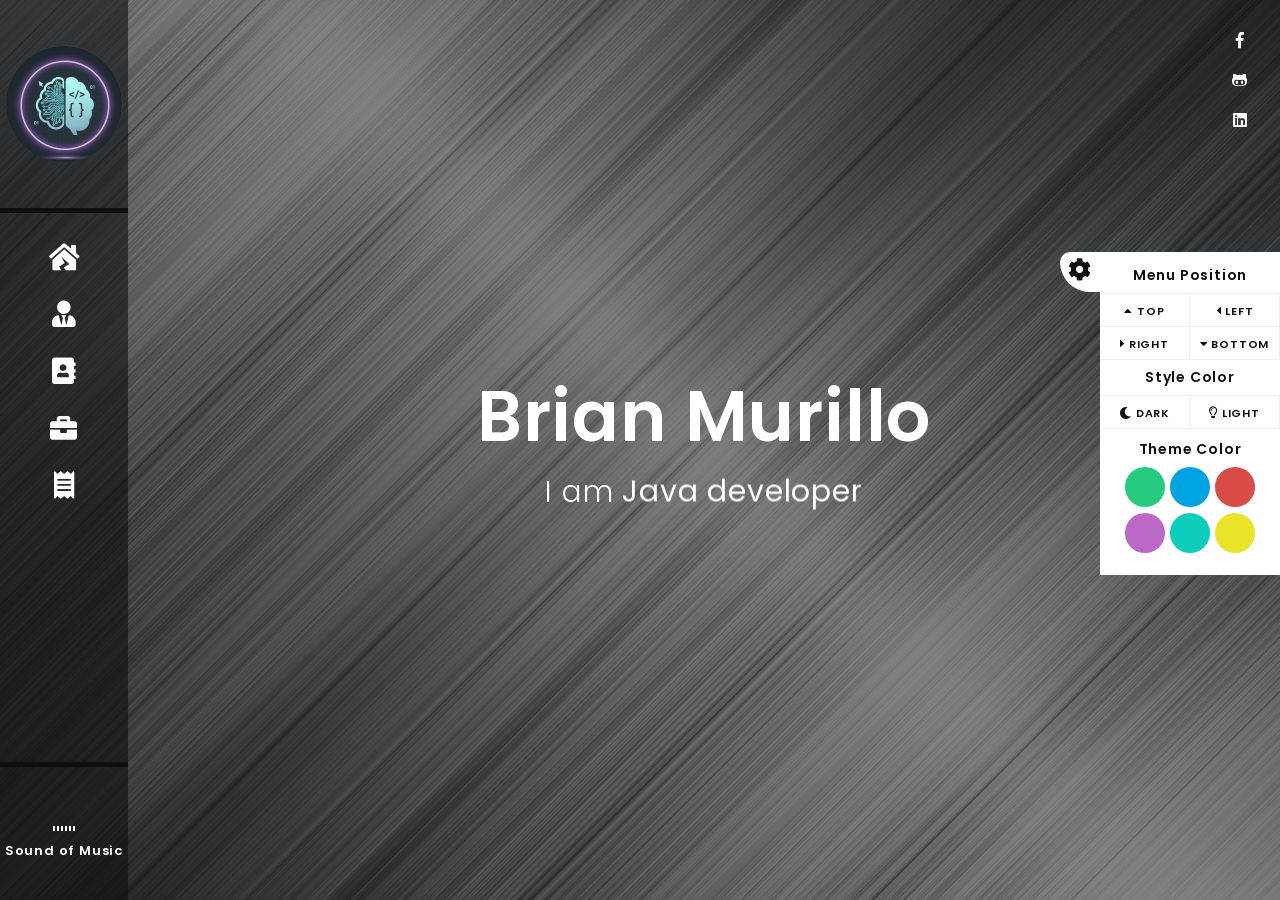
<file: index.html>
<!DOCTYPE html>
<html lang="es">
    
<head>
		
		<!-- Meta -->
        <meta charset="UTF-8">
        <meta name="viewport" content="width=device-width, initial-scale=1.0">
        <meta http-equiv="X-UA-Compatible" content="ie=edge">

		<!--Verificacion de sitio web-->
		<meta name="google-site-verification" content="XyRaPDBr7NbGckCIWfVR449grpvHawh9XCNILTmNPZ0" />

		<!--ICON-->

		<link rel="shortcut icon" href="img/ciencias.png">
		
		<!-- Title -->
		<title>BLOG Ciencias UPIICSA</title>

		<!-- CSS Plugins -->
        <link rel="stylesheet" href="css/plugins/bootstrap.min.css">
        <link rel="stylesheet" href="css/plugins/font-awesome.css">
		<link rel="stylesheet" href="css/plugins/magnific-popup.css">
		<link rel="stylesheet" href="css/plugins/simplebar.css">
		<link rel="stylesheet" href="css/plugins/owl.carousel.min.css">
		<link rel="stylesheet" href="css/plugins/owl.theme.default.min.css">
		<link rel="stylesheet" href="css/plugins/jquery.animatedheadline.css">
		
		<!-- CSS Base -->
        <link rel="stylesheet" class="back-color" href="css/style-dark.css">
		<link rel="stylesheet" href="css/style-demo.css">
		
		<!-- Settings Style -->
		<link rel="stylesheet" class="posit-nav" href="css/settings/left-nav.css" />
		<link rel="stylesheet" class="theme-color" href="css/settings/green-color.css" />
		
    </head>
    <body>
		
		<!--Theme Options Start-->
        <div class="style-options">
            <div class="toggle-btn">
                <span><i class="fas fa-cog"></i></span>
            </div>
            <div class="style-menu">
                <div class="style-nav">
                    <h4 class="mt-15 mb-10">Menu Position</h4>
                    <ul>
						<li><a href="css/settings/top-nav.css"><i class="fas fa-caret-up"></i> Top</a></li>
                        <li><a href="css/settings/left-nav.css"><i class="fas fa-caret-left"></i> Left</a></li>
                        <li><a href="css/settings/right-nav.css"><i class="fas fa-caret-right"></i> Right</a></li>
                        <li><a href="css/settings/bottom-nav.css"><i class="fas fa-caret-down"></i> Bottom</a></li>
                    </ul>
                </div>
				<div class="style-back">
                    <h4 class="mt-85 mb-10">Style Color</h4>
                    <ul>
                        <li><a href="css/style-dark.css"><i class="fas fa-moon"></i> Dark</a></li>
                        <li><a href="css/style-light.css"><i class="far fa-lightbulb"></i> Light</a></li>
                    </ul>
                </div>
				<div class="style-color">
                    <h4 class="mt-55 mb-10">Theme Color</h4>
                    <ul>
                        <li><a href="css/settings/green-color.css" style="background-color: #25ca7f;"></a></li>
						<li><a href="css/settings/blue-color.css" style="background-color: #00a3e1;"></a></li>
                        <li><a href="css/settings/red-color.css" style="background-color: #d94c48;"></a></li>
                        <li><a href="css/settings/purple-color.css" style="background-color: #bb68c8;"></a></li>
						<li><a href="css/settings/sea-color.css" style="background-color: #0dcdbd;"></a></li>
                        <li><a href="css/settings/yellow-color.css" style="background-color: #eae328;"></a></li>
                    </ul>
                </div>
            </div>
        </div>
		
		<!-- Preloader -->
		<div id="preloader">
  			<div class="loading-area">
    			<div class="circle"></div>
  			</div>
  			<div class="left-side"></div>
  			<div class="right-side"></div>
		</div>
		
		<!-- Main Site -->
		<div id="home">
  		<div id="about">
    	<div id="resume">
     	<div id="portfolio">
        <div id="blog">		
			
			<div class="header-mobile">
                <a class="header-toggle"><i class="fas fa-bars"></i></a>
                <h2>Ciencias UPIICSA</h2>
            </div>
			
			<!-- Left Block -->
			<nav class="header-main" data-simplebar>
		
				<!-- Logo -->
				<div class="logo">
            		<img src="img/ciencias.png" alt="">
            	</div>
				
          		<ul>
					<li data-tooltip="home" data-position="top">
            			<a href="#home" class="icon-h fas fa-house-damage"></a>
					</li>
					<li data-tooltip="about" data-position="top">
            			<a href="#about" class="icon-a fas fa-user-tie"></a>
					</li>
					<li data-tooltip="resume" data-position="top">
            			<a href="#resume" class="icon-r fas fa-address-book"></a>
					</li>
					<li data-tooltip="portfolio" data-position="top">
            			<a href="#portfolio" class="icon-p fas fa-briefcase"></a>
					</li>
					<li data-tooltip="blog" data-position="top">
            			<a href="#blog" class="icon-b fas fa-receipt"></a>
					</li>					
          		</ul>
				
				<!-- Sound wave -->
    			<a class="music-bg">
      				<div class="lines">
        				<span></span>
        				<span></span>
        				<span></span>
        				<span></span>
						<span></span>
						<span></span>
      				</div>
					<p></p>
					<p> Sound of Music </p>
    			</a>
			 </nav>
			
			<!-- Home Section -->
          	<div class="pt-home" style="background-image: url('img/metal.jpg')">
             	<section>
					
					<!-- Banner -->
					<div class="banner">
  						<h1>Brian Murillo</h1>
						<p class="cd-headline rotate-1">
							<span>I am</span>
							<span class="cd-words-wrapper">
								<b class="is-visible">Java developer</b>
								<b>API Builder</b>
								<b>API Integrator</b>
								<b>Programmer</b>
								<b>Code-focused</b>
							</span>
						</p>
					</div>
					
					<!-- Language 
					<div class="lang">
                		<ul>
                   			<li><a href="#" class="active">ESP</a></li>
                    		<li><a href="#">ENG</a></li>
                		</ul>
            		</div>
					-->
		
					<!-- Social -->
					<div class="social">
            			<ul>
                			<li><a href="https://www.facebook.com/brian.murillosalas.1/" target="_blank"><i class="fab fa-facebook-f"></i></a></li>
                			<li><a href="https://github.com/BrianMurillo" target="_blank"><i class="fab fa-twitter"></i></a></li>       
							<li><a href="https://www.linkedin.com/in/brian-murillo-salas-0aa532211/" target="_blank"><i class="fab fa-linkedin"></i></a></li>       
						</ul>
        			</div>
			  	</section>  
          	</div>
			
			<!-- About Section -->
			<div class="page pt-about" data-simplebar>
				<section class="container">
					
					<!-- Section Title -->
					<div class="header-page mt-70 mob-mt">
						<h2>About Me</h2>
						<span></span>
					</div>
				
					<!-- Personal Info Start -->
					<div class="row mt-100">
					
						<!-- Information Block -->
						<div class="col-lg-12 col-sm-12">
    						<div class="info box">
								<div class="row">
									<div class="col-lg-3 col-sm-4">
										<div class="photo">
											<img alt="" src="img/murillo.jpg">		
										</div>	
									</div>
									<div class="col-lg-9 col-sm-8">
										<h4>Brian Murillo</h4>
										<div class="loc">
											<i class="fas fa-map-marked-alt"></i> Estado de México, México
										</div>
										<p>Hi! I'm Brian, and I studied a bachelor's degree in computer science at the National Polytechnic Institute, in the Interdisciplinary Professional Unit of Engineering and Social and Administrative Sciences. I'm passionate about systems development with Java and Spring Boot, SQL/NoSQL databases, and cloud environments.</p>	
										<p> I consider myself self-taught and enjoy learning and sharing my knowledge.</p>
									</div>
									
									<!-- Icon Info -->
									<div class="col-lg-3 col-sm-4">
                                		<div class="info-icon">
                                     		<i class="fas fa-award"></i>
                                     		<div class="desc-icon">
												<h6>3 Years</h6>
                                            	<p>Experience in Java, Spring Boot</p>
                                       		</div>
                                		</div>
                                	</div>
									
									<!-- Icon Info -->
									<div class="col-lg-3 col-sm-4">
                                		<div class="info-icon">
                                     		<i class="fas fa-certificate"></i>
                                     		<div class="desc-icon">
												<h6>6 Projects</h6>
                                            	<p>Completed</p>
                                      		</div>
                                		</div>
                                	</div>
									
									<!-- Icon Info -->
									<div class="col-lg-3 col-sm-4">
                                		<div class="info-icon">
                                     		<i class="fas fa-user-astronaut"></i>
                                     		<div class="desc-icon">
												<h6>Freelance</h6>
                                           		<p>Available</p>
                                        	</div>
                                		</div>
                                	</div>
																	
									
								</div>
							</div>
						</div>
					</div>
					
					<!-- Interests Row Start -->
					<div class="row mt-100">
					
						<!-- Header Block -->
						<div class="col-md-12">
							<div class="header-box mb-50">
								<h3>My Interests</h3>
							</div>
						</div>
					
						<div class="col-lg-12 col-sm-12">
							<div class="box">
								<div class="row">
									<!-- Interests Item -->
									<div class="col-lg-3 col-sm-6">
										<div class="inter-icon">
                                     		<i class="fas fa-music"></i>
                                    	 	<div class="desc-inter">
												<h6>Music</h6>
                               	        	</div>
										</div>
									</div>
								
									<!-- Interests Item -->
									<div class="col-lg-3 col-sm-6">
										<div class="inter-icon">
                                     		<i class="fas fa-route"></i>
                                     		<div class="desc-inter">
												<h6>Travelling</h6>
                                       		</div>
                                		</div>
									</div>
								
									<!-- Interests Item -->
									<div class="col-lg-3 col-sm-6">
										<div class="inter-icon">
                                 	    	<i class="far fa-image"></i>
                                  		   	<div class="desc-inter">
												<h6>Photos</h6>
                                  	     	</div>
                                		</div>
									</div>
								
									<!-- Interests Item -->
									<div class="col-lg-3 col-sm-6">
										<div class="inter-icon">
                                    	 	<i class="fas fa-film"></i>
                                     		<div class="desc-inter">
												<h6>Movies</h6>
                                   	    	</div>
                                		</div>
									</div>
								
									<!-- Interests Item -->
									<div class="col-lg-3 col-sm-6">
										<div class="inter-icon">
                                 	    	<i class="fas fa-space-shuttle"></i>
                                 	    	<div class="desc-inter">
												<h6>Space</h6>
                                	       	</div>
                                		</div>
									</div>
								
									<!-- Interests Item -->
									<div class="col-lg-3 col-sm-6">
										<div class="inter-icon">
                                    	 	<i class="fas fa-book"></i>
                                     		<div class="desc-inter">
												<h6>Books</h6>
                                    	   	</div>
                                		</div>
									</div>
								
									<!-- Interests Item -->
									<div class="col-lg-3 col-sm-6">
										<div class="inter-icon">
        	                             	<i class="fas fa-gamepad"></i>
            	                         	<div class="desc-inter">
												<h6>Video games</h6>
                    	                   	</div>
                        	        	</div>
									</div>
								
									<!-- Interests Item 
									<div class="col-lg-3 col-sm-6">
										<div class="inter-icon">
        	                             	<i class="fas fa-tree"></i>
            	                         	<div class="desc-inter">
												<h6>Forest</h6>
                    	                   	</div>
                        	        	</div>
									</div>
									-->
								</div>
							</div>
						</div>
					</div>
				
					<!-- Service Row Start -->
					<div class="row mt-100">
					
						<!-- Header Block -->
						<div class="col-md-12">
							<div class="header-box mb-50">
								<h3>Services</h3>
							</div>
						</div>
					
						<!-- Service Item -->
						<div class="col-lg-6 col-sm-6">
							<div class="service box mb-40">
								<i class="fas fa-desktop"></i>
								<h4>Web Design</h4>
								<p>Development of static web pages with HTML, CSS and JS.
								</p>
							</div>
						</div>

						<!-- Service Item -->
						<div class="col-lg-6 col-sm-6">
							<div class="service box mb-40">
								<i class="fas fa-cogs"></i>
								<h4>Desktop Systems Developer with Java and JavaFX</h4>
								<p>Development of desktop computer systems using the model, view, controller (MVC) design pattern.
								</p>
							</div>
						</div>

						<!-- Service Item -->
						<div class="col-lg-6 col-sm-6">
							<div class="service box mb-40">
								<i class="fas fa-mobile-alt"></i>
								<h4>Database Administrator</h4>
								<p>Design, creation and administration of relational (SQL) and non-relational (NoSQL) databases.
								</p>
							</div>
						</div>

						<!-- Service Item -->
						<div class="col-lg-6 col-sm-6">
							<div class="service box mb-40">
								<i class="fas fa-medkit"></i>
								<h4>Azure management</h4>
								<p>Management and basic administration of the Azure Portal.</p>
							</div>
						</div>

						<!-- Service Item -->
						<div class="col-lg-6 col-sm-6">
							<div class="service box mb-40">
								<i class="fas fa-mobile-alt"></i>
								<h4>Backend Developer</h4>
								<p>Apis development with Spring boot and Hibernate</p>
							</div>
						</div>
					</div>
				
					<!-- Testimonial Row Start 
					<div class="row testimonial mt-60">
					-->
						<!-- Header Block 
						<div class="col-md-12">
							<div class="header-box mb-50">
								<h3>Testimonials</h3>
							</div>
						</div>
						-->
					<!--	<div class="owl-carousel owl-theme">-->
	
							<!-- Testimonail Item 
							<div class="testimonial-item">
								<div class="media">
									<img src="img/testimonials/testimonial-1.jpg" alt="">
									<div class="content">
										<h4>John Doe</h4>
										<p>Web Development</p>
									</div>
									<ul class="rating">
										<li><i class="far fa-star"></i></li>
										<li><i class="far fa-star"></i></li>
										<li><i class="far fa-star"></i></li>
										<li><i class="far fa-star"></i></li>
										<li><i class="far fa-star"></i></li>
                                 	</ul>
								</div>
								<div class="comment pt-30">
									<p>
										Curabitur eleifend tempor gnceleris eget placeratvel phasellus eget
										sem just metup consequat gestas facilisis eleifend posure tempor
										metus sem just metup consequat gestas facilisis eleifend posures
										temporureture.
									</p>
								</div>
							</div>
						-->

							<!-- Testimonail Item 
							<div class="testimonial-item">
								<div class="media">
									<img src="img/testimonials/testimonial-2.jpg" alt="">
									<div class="content">
										<h4>Alex Doe</h4>
										<p>UI/UX Designer</p>
									</div>
									<ul class="rating">
										<li><i class="far fa-star"></i></li>
										<li><i class="far fa-star"></i></li>
										<li><i class="far fa-star"></i></li>
										<li><i class="far fa-star"></i></li>
										<li><i class="far fa-star-half"></i></li>
                                 	</ul>
								</div>
								<div class="comment pt-30">
									<p>
										Curabitur eleifend tempor gnceleris eget placeratvel phasellus eget
										sem just metup consequat gestas facilisis eleifend posure tempor
										metus sem just metup consequat gestas facilisis eleifend posures
										temporureture.
									</p>
								</div>
							</div>
							-->
						
							<!-- Testimonail Item 
							<div class="testimonial-item">
								<div class="media">
									<img src="img/testimonials/testimonial-3.jpg" alt="">
									<div class="content">
										<h4>David Doe</h4>
										<p>UI/UX Designer</p>
									</div>
									<ul class="rating">
										<li><i class="far fa-star"></i></li>
										<li><i class="far fa-star"></i></li>
										<li><i class="far fa-star"></i></li>
										<li><i class="far fa-star"></i></li>
                                 	</ul>
								</div>
								<div class="comment pt-30">
									<p>
										Curabitur eleifend tempor gnceleris eget placeratvel phasellus eget
										sem just metup consequat gestas facilisis eleifend posure tempor
										metus sem just metup consequat gestas facilisis eleifend posures
										temporureture.
									</p>
								</div>
							</div>
						</div>
					</div>
					-->
				
					<!-- Price Row Start 
					<div class="row mt-100 mb-60">
					-->	
						<!-- Header Block 
						<div class="col-md-12">
							<div class="header-box mb-90">
								<h3>Price</h3>
							</div>
						</div>
					-->
						<!-- Price Item 
						<div class="col-lg-4 col-sm-12">
							<div class="price box">
								<div class="head-price">
									<i class="fa fa-user"></i>
									<h4>Basic</h4>
								</div>
								<div class="body-price">
									<div class="price-plan">
										<span class="currency">$</span>
										<span class="number">25</span>
										<span class="period">month</span>
									</div>
									<div class="list-price">
										<ul>
											<li>Web Design</li>
											<li>Web Development</li>
											<li class="disable">Responsive Design</li>
											<li class="disable">Game Development</li>
										</ul>
									</div>
								</div>
								<div class="footer-price">
									<a href="#" class="btn-st">Buy Now</a>
								</div>
							</div>
						</div>	
						-->

						<!-- Price Item 
						<div class="col-lg-4 col-sm-12">
							<div class="price box">
								<div class="head-price">
									<i class="fa fa-briefcase"></i>
									<h4>Standard</h4>
								</div>
								<div class="body-price">
									<div class="price-plan">
										<span class="currency">$</span>
										<span class="number">40</span>
										<span class="period">month</span>
									</div>
									<div class="list-price">
										<ul>
											<li>Web Design</li>
											<li>Web Development</li>
											<li>Responsive Design</li>
											<li class="disable">Game Development</li>
										</ul>
									</div>
								</div>
								<div class="footer-price">
									<a href="#" class="btn-st">Buy Now</a>
								</div>
							</div>
						</div>
						-->
						<!-- Price Item 
						<div class="col-lg-4 col-sm-12">
							<div class="price box">
								<div class="head-price">
									<i class="fa fa-globe"></i>
									<h4>Premium</h4>
								</div>
								<div class="body-price">
									<div class="price-plan">
										<span class="currency">$</span>
										<span class="number">55</span>
										<span class="period">month</span>
									</div>
									<div class="list-price">
										<ul>
											<li>Web Design</li>
											<li>Web Development</li>
											<li>Responsive Design</li>
											<li>Game Development</li>
										</ul>
									</div>
								</div>
								<div class="footer-price">
									<a href="#" class="btn-st">Buy Now</a>
								</div>
							</div>
						</div>
					</div>
				-->
			  	</section>
         	</div>
			 
			<!-- Resume Section -->
          	<div class="page pt-resume" data-simplebar>
            	<section class="container">
					
					<!-- Section Title -->
					<div class="header-page mt-70 mob-mt">
						<h2>Resume</h2>
    					<span></span>
					</div>
					
					<!-- Experience & Education Row Start -->
					<div class="row mt-100">
					
						<!-- Experience Column Start -->
						<div class="col-lg-6 col-sm-12">
						
							<!-- Header Block -->
							<div class="header-box mb-50">
								<h3>Experience</h3>
							</div>
						
							<div class="experience box">
								
								<!-- Experience Item -->
								<div class="item">
									<div class="main">
										<h4>Java programmer analyst</h4>
										<p><i class="far fa-calendar-alt"></i>1/July/2023 - Present   |  CNBV</p>
									</div>
									<p>Participated in the migration of the SupTech ITF system that supervises all Fintechs in Mexico.</p>
									<p>Developed RESTful services using Java and Spring Boot.</p>
									<p>Implemented security with Azure Active Directory B2C.</p>
									<p>Deployed services in Azure API Management Service.</p>
									<p>Dockerized REST APIs.</p>
									<p>Administered repositories and pipelines in Azure DevOps.</p>
									<p>Migrated on-premise services to Azure.</p>
									<p>Addressed and resolved requests and incidents from Fintechs.</p>
									<p>Managed SQL Server, MongoDB, and Cosmos DB databases.</p>
									<p>Executed stress tests with JMeter.</p>
									<p>Developed unit tests.</p>
									<p>Developed using agile methodologies.</p>									
								</div>	
								<!-- Experience Item -->
								<div class="item">									
									<p></p>
									<div class="main">
										<h4>Java programmer analyst</h4>
										<p><i class="far fa-calendar-alt"></i>1/JANUARY/2023 - 15/JUNE/2024   |  Planet media</p>
									</div>
									<p>Creation of REST services using Java Spring Boot.</p>
									<p>Consumption of REST services with Angular.</p>
									<p>Database mapping with Hibernate.</p>
									<p>Creation of stored procedures in PostgreSQL.</p>
									<p>Requirements gathering.</p>
									<p>Technical design validation.</p>
									<p>Management of QA environment servers.</p>
									<p>Deployment of .jar and frontend on QA servers.</p>
									<p>Database modification in QA environment.</p>															
								</div>	
								<!-- Experience Item -->
								<div class="item">																
									<div class="main">
										<h4>Social Service</h4>
										<p><i class="far fa-calendar-alt"></i>15/August/2022 - 15/MARCH/2023   |  UPIICSA (IPN)</p>
									</div>
									<p>I am doing my social service at my university. I am starting a system in java for the assignment of classrooms of the subjects that belong to different careers.</p>
								</div>	
										
							</div>
						</div>
							
						<!-- Education Column Start -->
						<div class="col-lg-6 col-sm-12">
						
							<!-- Header Block -->
							<div class="header-box mb-50 mob-box-mt">
								<h3>Education</h3>
							</div>
						
							<div class="experience box">

								<!-- Education Item -->
								<div class="item">
									<div class="main">
										<h4>Instituto Politécnico Nacional(Unit UPIICSA)</h4>
										<p><i class="far fa-calendar-alt"></i>2018 - 2022 | Bachelor of Computer Science</p>
									</div>
									<p>I am in the 9th semester of the computer science degree, specializing in the design of ubiquitous environments.</p>
								</div>

								<!-- Education Item -->
								<div class="item">
									<div class="main">
										<h4>Centro de Estudios Tecnologicos Industrial y de Servicio No.54</h4>
										<p><i class="far fa-calendar-alt"></i>2011 - 2015 | Computer Science</p>
									</div>
									<p>I graduated as a programming technician.</p>
								</div>

								<!-- Education Item -->
								<div class="item">
									<div class="main">
										<h4>Azure az 900 Fundamentals Certification</h4>
										<p><i class="far fa-calendar-alt"></i>May 2021 | Azure Fundamentals	</p>
									</div>
								</div>

								<!-- Education Item -->
								<div class="item">
									<div class="main">
										<h4>SCRUM Study</h4>
										<p><i class="far fa-calendar-alt"></i>Feb 2022 | SCRUM Fundamentals Certified	</p>
									</div>
								</div>
								
							</div>
						</div>
					</div>
				
					<!-- Skills Row Start -->
					<div class="row mt-100">
					
						<!-- Header Block -->
						<div class="col-md-12">
							<div class="header-box mb-50">
								<h3>Skills</h3>
							</div>
						</div>
					</div>
					
					<div class="box skills">
						<div class="row">
							<div class="col-lg-6 col-sm-6">

								<!-- Skill Item -->
								<div class="skill-item">
									<h4 class="progress-title">HTML5</h4>									
								</div>

								<!-- Skill Item -->
								<div class="skill-item">
									<h4 class="progress-title">CSS3</h4>									
								</div>

								<!-- Skill Item -->
								<div class="skill-item">
									<h4 class="progress-title">JS</h4>									
								</div>

								<!-- Skill Item -->
								<div class="skill-item">
									<h4 class="progress-title">SCRUM</h4>									
								</div>
							
								<!-- Skill Item -->
								<div class="skill-item">
									<h4 class="progress-title">Spring boot</h4>									
								</div>

								<!-- Skill Item -->
								<div class="skill-item">
									<h4 class="progress-title">Quarkus</h4>									
								</div>
								
							</div>

							<div class="col-lg-6 col-sm-6">
								<div class="row">
									
									<!-- Skill Item -->
									<div class="col-lg-6 col-sm-6">
										<div class="chart" data-percent="100" data-bar-color="#fff"> <p>JAVA</p></div>
									</div>
									
									<!-- Skill Item -->
									<div class="col-lg-6 col-sm-6">
										<div class="chart" data-percent="100" data-bar-color="#fff"><p>Hibernate</p></div>
									</div>
									
									<!-- Skill Item -->
									<div class="col-lg-6 col-sm-6">
										<div class="chart" data-percent="100" data-bar-color="#fff"><p>MongoDB</p></div>
									</div>									
									<!-- Skill Item -->
									<div class="col-lg-6 col-sm-6">
										<div class="chart" data-percent="100" data-bar-color="#fff"> <p>SQL server</p></div>
									</div>
								</div>
							</div>
						</div>
					</div>
				
					<!-- Work Process Row Start 
					<div class="row mt-100">
					-->
						<!-- Header Block 
						<div class="col-md-12">
							<div class="header-box mb-50">
								<h3>My Working Process</h3>
							</div>
						</div>
					</div>
					-->
					<!--<div class="box work-process mb-100">
						<div class="row">
							<div class="col-lg-4 col-sm-12 ltr">
							-->
                    			<!-- Working Process Item
                          	 	<div class="single-wp width-sm process-1">
									<p class="wp-step">01</p>
									<h4 class="wp-title">Discuss idea</h4>
									<p>I could describe these conceptions, also impress upon paper all that is living.</p>
								</div>
								-->
								<!-- Working Process Item
								<div class="single-wp width-sm process-2">
									<p class="wp-step">02</p>
									<h4 class="wp-title">Creative concept</h4>
									<p>I could describe these conceptions, also impress upon paper all that is living.</p>
								</div>
							</div>
					
							<div class="col-lg-4 hidden-sm">
							-->
								<!-- Working Process Circle
								<div class="wp-circle">
									<h4>Working Process</h4>
									<span class="dots top-l"></span>
									<span class="dots bottom-l"></span>
									<span class="dots top-r"></span>
									<span class="dots bottom-r"></span>
								</div>
							</div>
					
							<div class="col-lg-4 col-sm-12 rtl">
							-->
								<!-- Working Process Item
								<div class="single-wp width-sm process-3">
									<p class="wp-step">03</p>
									<h4 class="wp-title">Web concept</h4>
									<p>I could describe these conceptions, also impress upon paper all that is living.</p>
								</div>
							-->
								<!-- Working Process Item
								<div class="single-wp width-sm process-4">
									<p class="wp-step">04</p>
									<h4 class="wp-title">Final concept</h4>
									<p>I could describe these conceptions, also impress upon paper all that is living.</p>
								</div>
							</div>
						</div>
					</div>
					-->
			  	</section>
         	</div>
			 
			<!-- Portfolio Section -->
          	<div class="page pt-portfolio" data-simplebar>
            	<section class="container">
					
					<!-- Section Title -->
					<div class="header-page mt-70 mob-mt">
						<h2>Portfolio</h2>
    					<span></span>
					</div>
					
					<!-- Portfolio Filter Row Start -->
					<div class="row mt-100">
						<div class="col-lg-12 col-sm-12 portfolio-filter">
							<ul>
								<li class="active" data-filter="*">All</li>
								<li data-filter=".brand">Ilustraitor</li>
								<li data-filter=".design">CRUD Shoes(Java Swing)</li>
								<li data-filter=".graphic">CRUD Point of sale (Java Swing)</li>
								<li data-filter=".hospital">CRUD Hospital (Java Swing MVC)</li>
								<li data-filter=".puntoventa">CRUD Point of sale (JavaFX,MySQL,MVC)</li>
								<li data-filter=".salones">Classroom assignment system (Java, MVC)</li>
							</ul>
						</div>
					</div>		
					
					<!-- Portfolio Item Row Start -->
					<div class="row portfolio-items mt-100 mb-100">

						<!-- Portfolio Item -->
						<div class="item col-lg-4 col-sm-6 graphic">
							<figure>
								<img alt="" src="img/portfolio/systempv1.jpg">
								<figcaption>
									<h3>Login</h3>
									<p>CRUD Point of sale (Java Swing)</p><i class="fas fa-video"></i>
									<a class="video-link" href="https://www.youtube.com/watch?v=k_okcNVZqqI"></a>
								</figcaption>
							</figure>
						</div>

						<!-- Portfolio Item -->
						<div class="item col-lg-4 col-sm-6 graphic">
							<figure>
								<img alt="" src="img/portfolio/systempv2.jpg">
								<figcaption>
									<h3>New Sale</h3>
									<p>CRUD Point of sale (Java Swing)</p><i class="fas fa-image"></i>
									<a class="image-link" href="img/portfolio/systempv2.jpg"></a>
								</figcaption>
							</figure>
						</div>
					
						<!-- Portfolio Item -->
						<div class="item col-lg-4 col-sm-6 design">
							<figure>
								<img alt="" src="img/portfolio/systemshoes1.jpg">
								<figcaption>
									<h3>Login</h3>
									<p>System Java Swing Shoes</p><i class="fas fa-video"></i>
									<a class="video-link" href="https://www.youtube.com/watch?v=k_okcNVZqqI"></a>
								</figcaption>
							</figure>
						</div>							
			
						<!-- Portfolio Item -->
						<div class="item col-lg-4 col-sm-6 graphic">
							<figure>
								<img alt="" src="img/portfolio/systempv3.jpg">
								<figcaption>
									<h3>Sale</h3>
									<p>CRUD Point of sale (Java Swing)</p><i class="fas fa-image"></i>
									<a class="image-link" href="img/portfolio/systempv3.jpg"></a>
								</figcaption>
							</figure>
						</div>
					
						<!-- Portfolio Item -->
						<div class="item col-lg-4 col-sm-6 design">
							<figure>
								<img alt="" src="img/portfolio/systemshoes2.jpg">
									<figcaption>
									<h3>Main</h3>
									<p>System Java Swing Shoes</p><i class="fas fa-image"></i>
									<a class="image-link" href="img/portfolio/systemshoes2.jpg"></a>
								</figcaption>
							</figure>
						</div>
					
						<!-- Portfolio Item -->
						<div class="item col-lg-4 col-sm-6 brand">
							<figure>
								<img alt="" src="img/portfolio/bebyvsgoku.png">
								<figcaption>
									<h3>Beby vs Goku</h3>
									<p>Ilustraitor</p><i class="fas fa-image"></i>
									<a class="image-link" href="img/portfolio/bebyvsgoku.png"></a>
								</figcaption>
							</figure>
						</div>
					
						<!-- Portfolio Item -->
						<div class="item col-lg-4 col-sm-6 graphic">
							<figure>
								<img alt="" src="img/portfolio/systempv4.jpg">
								<figcaption>
									<h3>Register User</h3>
									<p>CRUD Point of sale (Java Swing)<i class="fas fa-image"></i>
									<a class="image-link" href="img/portfolio/systempv4.jpg"></a>
								</figcaption>
							</figure>
						</div>

						<!-- Portfolio Item -->
						<div class="item col-lg-4 col-sm-6 graphic">
							<figure>
								<img alt="" src="img/portfolio/systempv5.jpg">
								<figcaption>
									<h3>Clients</h3>
									<p>CRUD Point of sale (Java Swing)<i class="fas fa-image"></i>
									<a class="image-link" href="img/portfolio/systempv5.jpg"></a>
								</figcaption>
							</figure>
						</div>

						<!-- Portfolio Item -->
						<div class="item col-lg-4 col-sm-6 graphic">
							<figure>
								<img alt="" src="img/portfolio/systempv6.jpg">
								<figcaption>
									<h3>Provider</h3>
									<p>CRUD Point of sale (Java Swing)<i class="fas fa-image"></i>
									<a class="image-link" href="img/portfolio/systempv6.jpg"></a>
								</figcaption>
							</figure>
						</div>

						<!-- Portfolio Item -->
						<div class="item col-lg-4 col-sm-6 graphic">
							<figure>
								<img alt="" src="img/portfolio/systempv7.jpg">
								<figcaption>
									<h3>Product</h3>
									<p>CRUD Point of sale (Java Swing)<i class="fas fa-image"></i>
									<a class="image-link" href="img/portfolio/systempv7.jpg"></a>
								</figcaption>
							</figure>
						</div>

						<!-- Portfolio Item -->
						<div class="item col-lg-4 col-sm-6 graphic">
							<figure>
								<img alt="" src="img/portfolio/systempv8.jpg">
								<figcaption>
									<h3>About</h3>
									<p>CRUD Point of sale (Java Swing)<i class="fas fa-image"></i>
									<a class="image-link" href="img/portfolio/systempv8.jpg"></a>
								</figcaption>
							</figure>
						</div>
					
						<!-- Portfolio Item -->
						<div class="item col-lg-4 col-sm-6 design">
							<figure>
								<img alt="" src="img/portfolio/systemshoes3.jpg">
								<figcaption>
									<h3>Register User</h3>
									<p>System Java Swing Shoes</p><i class="fas fa-image"></i>
									<a class="image-link" href="img/portfolio/systemshoes3.jpg"></a>
								</figcaption>
							</figure>
						</div>

						<!-- Portfolio Item -->
						<div class="item col-lg-4 col-sm-6 design">
							<figure>
								<img alt="" src="img/portfolio/systemshoes4.jpg">
								<figcaption>
									<h3>Register Clients</h3>
									<p>System Java Swing Shoes</p><i class="fas fa-image"></i>
									<a class="image-link" href="img/portfolio/systemshoes4.jpg"></a>
								</figcaption>
							</figure>
						</div>

						<!-- Portfolio Item -->
						<div class="item col-lg-4 col-sm-6 design">
							<figure>
								<img alt="" src="img/portfolio/systemshoes5.jpg">
								<figcaption>
									<h3>Register Models</h3>
									<p>System Java Swing Shoes</p><i class="fas fa-image"></i>
									<a class="image-link" href="img/portfolio/systemshoes5.jpg"></a>
								</figcaption>
							</figure>
						</div>
					
						<!-- Portfolio Item -->
						<div class="item col-lg-4 col-sm-6 brand">
							<figure>
								<img alt="" src="img/portfolio/MasterChief.jpg">
								<figcaption>
									<h3>Master Chief</h3>
									<p>Ilustraitor</p><i class="fas fa-image"></i>
									<a class="image-link" href="img/portfolio/MasterChief.jpg"></a>
								</figcaption>
							</figure>
						</div>

						<!-- Portfolio Item -->
						<div class="item col-lg-4 col-sm-6 hospital">
							<figure>
								<img alt="" src="img/portfolio/hospital1.jpg">
								<figcaption>
									<h3>Login</h3>
									<p>CRUD Hospital (Java Swing MVC)</p><i class="fas fa-video"></i>
									<a class="video-link" href="https://www.youtube.com/watch?v=k_okcNVZqqI"></a>
								</figcaption>
							</figure>
						</div>

						<!-- Portfolio Item -->
						<div class="item col-lg-4 col-sm-6 hospital">
							<figure>
								<img alt="" src="img/portfolio/hospital2.jpg">
								<figcaption>
									<h3>Main</h3>
									<p>CRUD Hospital (Java Swing MVC)</p><i class="fas fa-image"></i>
									<a class="image-link" href="img/portfolio/hospital2.jpg"></a>
								</figcaption>
							</figure>
						</div>

						<!-- Portfolio Item -->
						<div class="item col-lg-4 col-sm-6 hospital">
							<figure>
								<img alt="" src="img/portfolio/hospital3.jpg">
								<figcaption>
									<h3> </h3>
									<p>CRUD Hospital (Java Swing MVC)</p><i class="fas fa-image"></i>
									<a class="image-link" href="img/portfolio/hospital3.jpg"></a>
								</figcaption>
							</figure>
						</div>

						<!-- Portfolio Item -->
						<div class="item col-lg-4 col-sm-6 hospital">
							<figure>
								<img alt="" src="img/portfolio/hospital4.jpg">
								<figcaption>
									<h3> </h3>
									<p>CRUD Hospital (Java Swing MVC)</p><i class="fas fa-image"></i>
									<a class="image-link" href="img/portfolio/hospital4.jpg"></a>
								</figcaption>
							</figure>
						</div>

						<!-- Portfolio Item -->
						<div class="item col-lg-4 col-sm-6 hospital">
							<figure>
								<img alt="" src="img/portfolio/hospital5.jpg">
								<figcaption>
									<h3> </h3>
									<p>CRUD Hospital (Java Swing MVC)</p><i class="fas fa-image"></i>
									<a class="image-link" href="img/portfolio/hospital5.jpg"></a>
								</figcaption>
							</figure>
						</div>

						<!-- Portfolio Item -->
						<div class="item col-lg-4 col-sm-6 hospital">
							<figure>
								<img alt="" src="img/portfolio/hospital6.jpg">
								<figcaption>
									<h3> </h3>
									<p>CRUD Hospital (Java Swing MVC)</p><i class="fas fa-image"></i>
									<a class="image-link" href="img/portfolio/hospital6.jpg"></a>
								</figcaption>
							</figure>
						</div>

						<!-- Portfolio Item -->
						<div class="item col-lg-4 col-sm-6 hospital">
							<figure>
								<img alt="" src="img/portfolio/hospital8.jpg">
								<figcaption>
									<h3> </h3>
									<p>CRUD Hospital (Java Swing MVC)</p><i class="fas fa-image"></i>
									<a class="image-link" href="img/portfolio/hospital8.jpg"></a>
								</figcaption>
							</figure>
						</div>

						<!-- Portfolio Item -->
						<div class="item col-lg-4 col-sm-6 hospital">
							<figure>
								<img alt="" src="img/portfolio/hospital9.jpg">
								<figcaption>
									<h3> </h3>
									<p>CRUD Hospital (Java Swing MVC)</p><i class="fas fa-image"></i>
									<a class="image-link" href="img/portfolio/hospital9.jpg"></a>
								</figcaption>
							</figure>
						</div>

						<!-- Portfolio Item -->
						<div class="item col-lg-4 col-sm-6 hospital">
							<figure>
								<img alt="" src="img/portfolio/hospital10.jpg">
								<figcaption>
									<h3> </h3>
									<p>CRUD Hospital (Java Swing MVC)</p><i class="fas fa-image"></i>
									<a class="image-link" href="img/portfolio/hospital10.jpg"></a>
								</figcaption>
							</figure>
						</div>

						<!-- Portfolio Item -->
						<div class="item col-lg-4 col-sm-6 hospital">
							<figure>
								<img alt="" src="img/portfolio/hospital11.jpg">
								<figcaption>
									<h3> </h3>
									<p>CRUD Hospital (Java Swing MVC)</p><i class="fas fa-image"></i>
									<a class="image-link" href="img/portfolio/hospital11.jpg"></a>
								</figcaption>
							</figure>
						</div>

						<!-- Portfolio Item -->
						<div class="item col-lg-4 col-sm-6 hospital">
							<figure>
								<img alt="" src="img/portfolio/hospital12.jpg">
								<figcaption>
									<h3> </h3>
									<p>CRUD Hospital (Java Swing MVC)</p><i class="fas fa-image"></i>
									<a class="image-link" href="img/portfolio/hospital12.jpg"></a>
								</figcaption>
							</figure>
						</div>

						<!-- Portfolio Item -->
						<div class="item col-lg-4 col-sm-6 hospital">
							<figure>
								<img alt="" src="img/portfolio/hospital13.jpg">
								<figcaption>
									<h3> </h3>
									<p>CRUD Hospital (Java Swing MVC)</p><i class="fas fa-image"></i>
									<a class="image-link" href="img/portfolio/hospital13.jpg"></a>
								</figcaption>
							</figure>
						</div>

						<!-- Portfolio Item -->
						<div class="item col-lg-4 col-sm-6 hospital">
							<figure>
								<img alt="" src="img/portfolio/hospital14.jpg">
								<figcaption>
									<h3> </h3>
									<p>CRUD Hospital (Java Swing MVC)</p><i class="fas fa-image"></i>
									<a class="image-link" href="img/portfolio/hospital14.jpg"></a>
								</figcaption>
							</figure>
						</div>

						<!-- Portfolio Item -->
						<div class="item col-lg-4 col-sm-6 hospital">
							<figure>
								<img alt="" src="img/portfolio/hospital15.jpg">
								<figcaption>
									<h3> </h3>
									<p>CRUD Hospital (Java Swing MVC)</p><i class="fas fa-image"></i>
									<a class="image-link" href="img/portfolio/hospital15.jpg"></a>
								</figcaption>
							</figure>
						</div>

						<!-- Portfolio Item -->
						<div class="item col-lg-4 col-sm-6 hospital">
							<figure>
								<img alt="" src="img/portfolio/hospital16.jpg">
								<figcaption>
									<h3> </h3>
									<p>CRUD Hospital (Java Swing MVC)</p><i class="fas fa-image"></i>
									<a class="image-link" href="img/portfolio/hospital16.jpg"></a>
								</figcaption>
							</figure>
						</div>

						<!-- Portfolio Item -->
						<div class="item col-lg-4 col-sm-6 hospital">
							<figure>
								<img alt="" src="img/portfolio/hospital17.jpg">
								<figcaption>
									<h3> </h3>
									<p>CRUD Hospital (Java Swing MVC)</p><i class="fas fa-image"></i>
									<a class="image-link" href="img/portfolio/hospital17.jpg"></a>
								</figcaption>
							</figure>
						</div>

						<!-- Portfolio Item -->
						<div class="item col-lg-4 col-sm-6 hospital">
							<figure>
								<img alt="" src="img/portfolio/hospital18.jpg">
								<figcaption>
									<h3> </h3>
									<p>CRUD Hospital (Java Swing MVC)</p><i class="fas fa-image"></i>
									<a class="image-link" href="img/portfolio/hospital18.jpg"></a>
								</figcaption>
							</figure>
						</div>

						<!-- Portfolio Item -->
						<div class="item col-lg-4 col-sm-6 hospital">
							<figure>
								<img alt="" src="img/portfolio/hospital19.jpg">
								<figcaption>
									<h3> </h3>
									<p>CRUD Hospital (Java Swing MVC)</p><i class="fas fa-image"></i>
									<a class="image-link" href="img/portfolio/hospital19.jpg"></a>
								</figcaption>
							</figure>
						</div>

						<!-- Portfolio Item -->
						<div class="item col-lg-4 col-sm-6 hospital">
							<figure>
								<img alt="" src="img/portfolio/hospital20.jpg">
								<figcaption>
									<h3> </h3>
									<p>CRUD Hospital (Java Swing MVC)</p><i class="fas fa-image"></i>
									<a class="image-link" href="img/portfolio/hospital20.jpg"></a>
								</figcaption>
							</figure>
						</div>

						<!-- Portfolio Item -->
						<div class="item col-lg-4 col-sm-6 hospital">
							<figure>
								<img alt="" src="img/portfolio/hospital21.jpg">
								<figcaption>
									<h3> </h3>
									<p>CRUD Hospital (Java Swing MVC)</p><i class="fas fa-image"></i>
									<a class="image-link" href="img/portfolio/hospital21.jpg"></a>
								</figcaption>
							</figure>
						</div>

						<!-- Portfolio Item -->
						<div class="item col-lg-4 col-sm-6 hospital">
							<figure>
								<img alt="" src="img/portfolio/hospital22.jpg">
								<figcaption>
									<h3> </h3>
									<p>CRUD Hospital (Java Swing MVC)</p><i class="fas fa-image"></i>
									<a class="image-link" href="img/portfolio/hospital22.jpg"></a>
								</figcaption>
							</figure>
						</div>

						<!-- Portfolio Item -->
						<div class="item col-lg-4 col-sm-6 hospital">
							<figure>
								<img alt="" src="img/portfolio/hospital23.jpg">
								<figcaption>
									<h3> </h3>
									<p>CRUD Hospital (Java Swing MVC)</p><i class="fas fa-image"></i>
									<a class="image-link" href="img/portfolio/hospital23.jpg"></a>
								</figcaption>
							</figure>
						</div>

						<!-- Portfolio Item -->
						<div class="item col-lg-4 col-sm-6 hospital">
							<figure>
								<img alt="" src="img/portfolio/hospital24.jpg">
								<figcaption>
									<h3> </h3>
									<p>CRUD Hospital (Java Swing MVC)</p><i class="fas fa-image"></i>
									<a class="image-link" href="img/portfolio/hospital24.jpg"></a>
								</figcaption>
							</figure>
						</div>

						<!-- Portfolio Item -->
						<div class="item col-lg-4 col-sm-6 puntoventa">
							<figure>
								<img alt="preloading" src="img/portfolio/systemjavafx/1preloading.jpg">
								<figcaption>
									<h3>Preloading</h3>
									<p>CRUD Point of sale (JavaFX,MySQL,MVC)</p><i class="fas fa-image"></i>
									<a class="image-link" href="img/portfolio/systemjavafx/1preloading.jpg"></a>
								</figcaption>
							</figure>
						</div>

						<!-- Portfolio Item -->
						<div class="item col-lg-4 col-sm-6 puntoventa">
							<figure>
								<img alt="login" src="img/portfolio/systemjavafx/2login.jpg">
								<figcaption>
									<h3>Login</h3>
									<p>CRUD Point of sale (JavaFX,MySQL,MVC)</p><i class="fas fa-image"></i>
									<a class="image-link" href="img/portfolio/systemjavafx/2login.jpg"></a>
								</figcaption>
							</figure>
						</div>

						<!-- Portfolio Item -->
						<div class="item col-lg-4 col-sm-6 puntoventa">
							<figure>
								<img alt="register" src="img/portfolio/systemjavafx/3Registro.jpg">
								<figcaption>
									<h3>Register</h3>
									<p>CRUD Point of sale (JavaFX,MySQL,MVC)</p><i class="fas fa-image"></i>
									<a class="image-link" href="img/portfolio/systemjavafx/3Registro.jpg"></a>
								</figcaption>
							</figure>
						</div>

						<!-- Portfolio Item -->
						<div class="item col-lg-4 col-sm-6 puntoventa">
							<figure>
								<img alt="board" src="img/portfolio/systemjavafx/4board1.jpg">
								<figcaption>
									<h3>Board</h3>
									<p>CRUD Point of sale (JavaFX,MySQL,MVC)</p><i class="fas fa-image"></i>
									<a class="image-link" href="img/portfolio/systemjavafx/4board1.jpg"></a>
								</figcaption>
							</figure>
						</div>

						<!-- Portfolio Item -->
						<div class="item col-lg-4 col-sm-6 puntoventa">
							<figure>
								<img alt="board" src="img/portfolio/systemjavafx/5board2.jpg">
								<figcaption>
									<h3>Board</h3>
									<p>CRUD Point of sale (JavaFX,MySQL,MVC)</p><i class="fas fa-image"></i>
									<a class="image-link" href="img/portfolio/systemjavafx/5board2.jpg"></a>
								</figcaption>
							</figure>
						</div>

						<!-- Portfolio Item -->
						<div class="item col-lg-4 col-sm-6 puntoventa">
							<figure>
								<img alt="newsale" src="img/portfolio/systemjavafx/6nuevaventa.jpg">
								<figcaption>
									<h3>New Sale</h3>
									<p>CRUD Point of sale (JavaFX,MySQL,MVC)</p><i class="fas fa-image"></i>
									<a class="image-link" href="img/portfolio/systemjavafx/6nuevaventa.jpg"></a>
								</figcaption>
							</figure>
						</div>

						<!-- Portfolio Item -->
						<div class="item col-lg-4 col-sm-6 puntoventa">
							<figure>
								<img alt="saleschart" src="img/portfolio/systemjavafx/7graficaventa.jpg">
								<figcaption>
									<h3>Sale Chart</h3>
									<p>CRUD Point of sale (JavaFX,MySQL,MVC)</p><i class="fas fa-image"></i>
									<a class="image-link" href="img/portfolio/systemjavafx/7graficaventa.jpg"></a>
								</figcaption>
							</figure>
						</div>

						<!-- Portfolio Item -->
						<div class="item col-lg-4 col-sm-6 puntoventa">
							<figure>
								<img alt="sales receip" src="img/portfolio/systemjavafx/8comprobanteventa.jpg">
								<figcaption>
									<h3>Sales Receip</h3>
									<p>CRUD Point of sale (JavaFX,MySQL,MVC)</p><i class="fas fa-image"></i>
									<a class="image-link" href="img/portfolio/systemjavafx/8comprobanteventa.jpg"></a>
								</figcaption>
							</figure>
						</div>

						<!-- Portfolio Item -->
						<div class="item col-lg-4 col-sm-6 puntoventa">
							<figure>
								<img alt="new buy" src="img/portfolio/systemjavafx/9nuevacompra.jpg">
								<figcaption>
									<h3>New Buy</h3>
									<p>CRUD Point of sale (JavaFX,MySQL,MVC)</p><i class="fas fa-image"></i>
									<a class="image-link" href="img/portfolio/systemjavafx/9nuevacompra.jpg"></a>
								</figcaption>
							</figure>
						</div>

						<!-- Portfolio Item -->
						<div class="item col-lg-4 col-sm-6 puntoventa">
							<figure>
								<img alt="graphshopping" src="img/portfolio/systemjavafx/10graficacompras.jpg">
								<figcaption>
									<h3>Graph Shopping</h3>
									<p>CRUD Point of sale (JavaFX,MySQL,MVC)</p><i class="fas fa-image"></i>
									<a class="image-link" href="img/portfolio/systemjavafx/10graficacompras.jpg"></a>
								</figcaption>
							</figure>
						</div>

						<!-- Portfolio Item -->
						<div class="item col-lg-4 col-sm-6 puntoventa">
							<figure>
								<img alt="purchasereceip" src="img/portfolio/systemjavafx/11comprobantecompra.jpg">
								<figcaption>
									<h3>PurchaseReceip</h3>
									<p>CRUD Point of sale (JavaFX,MySQL,MVC)</p><i class="fas fa-image"></i>
									<a class="image-link" href="img/portfolio/systemjavafx/11comprobantecompra.jpg"></a>
								</figcaption>
							</figure>
						</div>

						<!-- Portfolio Item -->
						<div class="item col-lg-4 col-sm-6 puntoventa">
							<figure>
								<img alt="userdata" src="img/portfolio/systemjavafx/12datosusuarios.jpg">
								<figcaption>
									<h3>User Data</h3>
									<p>CRUD Point of sale (JavaFX,MySQL,MVC)</p><i class="fas fa-image"></i>
									<a class="image-link" href="img/portfolio/systemjavafx/12datosusuarios.jpg"></a>
								</figcaption>
							</figure>
						</div>

						<!-- Portfolio Item -->
						<div class="item col-lg-4 col-sm-6 puntoventa">
							<figure>
								<img alt="client" src="img/portfolio/systemjavafx/13cliente.jpg">
								<figcaption>
									<h3>Client</h3>
									<p>CRUD Point of sale (JavaFX,MySQL,MVC)</p><i class="fas fa-image"></i>
									<a class="image-link" href="img/portfolio/systemjavafx/13cliente.jpg"></a>
								</figcaption>
							</figure>
						</div>

						<!-- Portfolio Item -->
						<div class="item col-lg-4 col-sm-6 puntoventa">
							<figure>
								<img alt="provider" src="img/portfolio/systemjavafx/14proveedor.jpg">
								<figcaption>
									<h3>Provider</h3>
									<p>CRUD Point of sale (JavaFX,MySQL,MVC)</p><i class="fas fa-image"></i>
									<a class="image-link" href="img/portfolio/systemjavafx/14proveedor.jpg"></a>
								</figcaption>
							</figure>
						</div>

						<!-- Portfolio Item -->
						<div class="item col-lg-4 col-sm-6 puntoventa">
							<figure>
								<img alt="product" src="img/portfolio/systemjavafx/15producto.jpg">
								<figcaption>
									<h3>Product</h3>
									<p>CRUD Point of sale (JavaFX,MySQL,MVC)</p><i class="fas fa-image"></i>
									<a class="image-link" href="img/portfolio/systemjavafx/15producto.jpg"></a>
								</figcaption>
							</figure>
						</div>

						<!-- Portfolio Item -->
						<div class="item col-lg-4 col-sm-6 puntoventa">
							<figure>
								<img alt="productgraph" src="img/portfolio/systemjavafx/16productoexistencia.jpg">
								<figcaption>
									<h3>Product graph</h3>
									<p>CRUD Point of sale (JavaFX,MySQL,MVC)</p><i class="fas fa-image"></i>
									<a class="image-link" href="img/portfolio/systemjavafx/16productoexistencia.jpg"></a>
								</figcaption>
							</figure>
						</div>

						<!-- Portfolio Item -->
						<div class="item col-lg-4 col-sm-6 puntoventa">
							<figure>
								<img alt="productgraph" src="img/portfolio/systemjavafx/17productoexistencia.jpg">
								<figcaption>
									<h3>Product Graph</h3>
									<p>CRUD Point of sale (JavaFX,MySQL,MVC)</p><i class="fas fa-image"></i>
									<a class="image-link" href="img/portfolio/systemjavafx/17productoexistencia.jpg"></a>
								</figcaption>
							</figure>
						</div>

						<!-- Portfolio Item -->
						<div class="item col-lg-4 col-sm-6 puntoventa">
							<figure>
								<img alt="productreport" src="img/portfolio/systemjavafx/18reporteproducto.jpg">
								<figcaption>
									<h3>Product Report</h3>
									<p>CRUD Point of sale (JavaFX,MySQL,MVC)</p><i class="fas fa-image"></i>
									<a class="image-link" href="img/portfolio/systemjavafx/18reporteproducto.jpg"></a>
								</figcaption>
							</figure>
						</div>

						<!-- Portfolio Item -->
						<div class="item col-lg-4 col-sm-6 puntoventa">
							<figure>
								<img alt="salesdetail" src="img/portfolio/systemjavafx/19detalleventas.jpg">
								<figcaption>
									<h3>Sales Detail</h3>
									<p>CRUD Point of sale (JavaFX,MySQL,MVC)</p><i class="fas fa-image"></i>
									<a class="image-link" href="img/portfolio/systemjavafx/19detalleventas.jpg"></a>
								</figcaption>
							</figure>
						</div>

						<!-- Portfolio Item -->
						<div class="item col-lg-4 col-sm-6 puntoventa">
							<figure>
								<img alt="shoppingdetail" src="img/portfolio/systemjavafx/20detallecompras.jpg">
								<figcaption>
									<h3>Shopping Detail</h3>
									<p>CRUD Point of sale (JavaFX,MySQL,MVC)</p><i class="fas fa-image"></i>
									<a class="image-link" href="img/portfolio/systemjavafx/20detallecompras.jpg"></a>
								</figcaption>
							</figure>
						</div>

						<!-- Portfolio Item -->
						<div class="item col-lg-4 col-sm-6 puntoventa">
							<figure>
								<img alt="companydata" src="img/portfolio/systemjavafx/21datosempresa.jpg">
								<figcaption>
									<h3>Company Data</h3>
									<p>CRUD Point of sale (JavaFX,MySQL,MVC)</p><i class="fas fa-image"></i>
									<a class="image-link" href="img/portfolio/systemjavafx/21datosempresa.jpg"></a>
								</figcaption>
							</figure>
						</div>

						<!-- Portfolio Item -->
						<div class="item col-lg-4 col-sm-6 puntoventa">
							<figure>
								<img alt="about" src="img/portfolio/systemjavafx/22acercade.jpg">
								<figcaption>
									<h3>About</h3>
									<p>CRUD Point of sale (JavaFX,MySQL,MVC)</p><i class="fas fa-image"></i>
									<a class="image-link" href="img/portfolio/systemjavafx/22acercade.jpg"></a>
								</figcaption>
							</figure>
						</div>

						<!-- Portfolio Item -->
						<div class="item col-lg-4 col-sm-6 puntoventa">
							<figure>
								<img alt="mypageweb" src="img/portfolio/systemjavafx/23mypagehtml.jpg">
								<figcaption>
									<h3>My page web</h3>
									<p>CRUD Point of sale (JavaFX,MySQL,MVC)</p><i class="fas fa-image"></i>
									<a class="image-link" href="img/portfolio/systemjavafx/23mypagehtml.jpg"></a>
								</figcaption>
							</figure>
						</div>

						<!-- Portfolio Item -->
						<div class="item col-lg-4 col-sm-6 salones">
							<figure>
								<img alt="mypageweb" src="img/portfolio/allocationsystem/salones1.jpg">
								<figcaption>
									<h3>Preloading</h3>
									<p>Classroom assignment system (Java, MVC)</p><i class="fas fa-image"></i>
									<a class="image-link" href="img/portfolio/allocationsystem/salones1.jpg"></a>
								</figcaption>
							</figure>
						</div>

						<!-- Portfolio Item -->
						<div class="item col-lg-4 col-sm-6 salones">
							<figure>
								<img alt="mypageweb" src="img/portfolio/allocationsystem/salones2.jpg">
								<figcaption>
									<h3>Home</h3>
									<p>Classroom assignment system (Java, MVC)</p><i class="fas fa-image"></i>
									<a class="image-link" href="img/portfolio/allocationsystem/salones2.jpg"></a>
								</figcaption>
							</figure>
						</div>

						<!-- Portfolio Item -->
						<div class="item col-lg-4 col-sm-6 salones">
							<figure>
								<img alt="mypageweb" src="img/portfolio/allocationsystem/salones3.jpg">
								<figcaption>
									<h3>Export completed</h3>
									<p>Classroom assignment system (Java, MVC)</p><i class="fas fa-image"></i>
									<a class="image-link" href="img/portfolio/allocationsystem/salones3.jpg"></a>
								</figcaption>
							</figure>
						</div>

						<!-- Portfolio Item -->
						<div class="item col-lg-4 col-sm-6 salones">
							<figure>
								<img alt="mypageweb" src="img/portfolio/allocationsystem/salones4.jpg">
								<figcaption>
									<h3>Import excel genetared</h3>
									<p>Classroom assignment system (Java, MVC)</p><i class="fas fa-image"></i>
									<a class="image-link" href="img/portfolio/allocationsystem/salones4.jpg"></a>
								</figcaption>
							</figure>
						</div>

						<!-- Portfolio Item -->
						<div class="item col-lg-4 col-sm-6 salones">
							<figure>
								<img alt="mypageweb" src="img/portfolio/allocationsystem/salones5.jpg">
								<figcaption>
									<h3>Hours available monday</h3>
									<p>Classroom assignment system (Java, MVC)</p><i class="fas fa-image"></i>
									<a class="image-link" href="img/portfolio/allocationsystem/salones5.jpg"></a>
								</figcaption>
							</figure>
						</div>

						<!-- Portfolio Item -->
						<div class="item col-lg-4 col-sm-6 salones">
							<figure>
								<img alt="mypageweb" src="img/portfolio/allocationsystem/salones6.jpg">
								<figcaption>
									<h3>Hours available thursday</h3>
									<p>Classroom assignment system (Java, MVC)</p><i class="fas fa-image"></i>
									<a class="image-link" href="img/portfolio/allocationsystem/salones6.jpg"></a>
								</figcaption>
							</figure>
						</div>

						<!-- Portfolio Item -->
						<div class="item col-lg-4 col-sm-6 salones">
							<figure>
								<img alt="mypageweb" src="img/portfolio/allocationsystem/salones7.jpg">
								<figcaption>
									<h3>Full schedule export</h3>
									<p>Classroom assignment system (Java, MVC)</p><i class="fas fa-image"></i>
									<a class="image-link" href="img/portfolio/allocationsystem/salones7.jpg"></a>
								</figcaption>
							</figure>
						</div>

						<!-- Portfolio Item -->
						<div class="item col-lg-4 col-sm-6 salones">
							<figure>
								<img alt="mypageweb" src="img/portfolio/allocationsystem/salones8.jpg">
								<figcaption>
									<h3>Generated excel file</h3>
									<p>Classroom assignment system (Java, MVC)</p><i class="fas fa-image"></i>
									<a class="image-link" href="img/portfolio/allocationsystem/salones8.jpg"></a>
								</figcaption>
							</figure>
						</div>

						<!-- Portfolio Item -->
						<div class="item col-lg-4 col-sm-6 salones">
							<figure>
								<img alt="mypageweb" src="img/portfolio/allocationsystem/salones9.jpg">
								<figcaption>
									<h3>Generated excel file</h3>
									<p>Classroom assignment system (Java, MVC)</p><i class="fas fa-image"></i>
									<a class="image-link" href="img/portfolio/allocationsystem/salones9.jpg"></a>
								</figcaption>
							</figure>
						</div>

						<!-- Portfolio Item -->
						<div class="item col-lg-4 col-sm-6 salones">
							<figure>
								<img alt="mypageweb" src="img/portfolio/allocationsystem/salones10.jpg">
								<figcaption>
									<h3>Generated excel file</h3>
									<p>Classroom assignment system (Java, MVC)</p><i class="fas fa-image"></i>
									<a class="image-link" href="img/portfolio/allocationsystem/salones10.jpg"></a>
								</figcaption>
							</figure>
						</div>

						<!-- Portfolio Item -->
						<div class="item col-lg-4 col-sm-6 salones">
							<figure>
								<img alt="mypageweb" src="img/portfolio/allocationsystem/about.jpg">
								<figcaption>
									<h3>About</h3>
									<p>Classroom assignment system (Java, MVC)</p><i class="fas fa-image"></i>
									<a class="image-link" href="img/portfolio/allocationsystem/about.jpg"></a>
								</figcaption>
							</figure>
						</div>

					</div>
				</section>
       	   	</div>
			 <!-- Blog Section -->
          	<div class="page pt-blog" data-simplebar>
            	<section class="container">
					
					<!-- Section Title -->
             		<div class="header-page mt-70 mob-mt">
						<h2>Blog</h2>
    					<span></span>
					</div>
					
					<!-- Blog Row Start -->
					<div class="row blog-masonry mt-100 mb-50">

					<!-- Blog Item -->
					<div class="col-lg-4 col-sm-6">
						<div class="blog-item">
							<div class="thumbnail">
								<a href="alanturing.html"><img alt="" src="img/blog/alanturing.jpg"></a>
								<a href="https://www.youtube.com/watch?v=uSkDDVvf6t8" class="btn-play"></a>
							</div>
							<h4>El enigma Turing</h4>
							<ul>
								<li>24 June 2021</li>
								<li>Tecnología</li>
							</ul>
							<div class="blog-btn">
								<a href="alanturing.html" class="btn-st">Leer más</a>
							</div>
						</div>
					</div>

					<!-- Blog Item -->
						<div class="col-lg-4 col-sm-6">
							<div class="blog-item">
								<div class="thumbnail">
									<a href="arquitecturajhonvonneumann.html"><img alt="" src="img/blog/jhonvon.jpg"></a>
									<a href="https://www.youtube.com/watch?v=tI-wCLnPM98" class="btn-play"></a>
								</div>
								<h4>Estructura funcional de un ordenador: Arquitectura von Neumann
									</h4>
								<ul>
                            		<li>2 June 2021</li>
                            		<li>Tecnología</li>
                            	</ul>
								<div class="blog-btn">
									<a href="arquitecturajhonvonneumann.html" class="btn-st">Leer más</a>
								</div>
							</div>
						</div>

						<!-- Blog Item -->
						<div class="col-lg-4 col-sm-6">
							<div class="blog-item">
								<div class="thumbnail">
									<a href="codificacioninformacion.html"><img alt="" src="img/blog/codificacion.jpg"></a>
									<a href="https://www.youtube.com/watch?v=f5Onw5qTOz4" class="btn-play"></a>
								</div>
								<h4>Codificación de la información</h4>
								<ul>
                            		<li>1 June 2021</li>
                            		<li>Tecnología</li>
                           		</ul>
								<div class="blog-btn">
									<a href="codificacioninformacion.html" class="btn-st">Leer más</a>
								</div>
							</div>
						</div>

						<!-- Blog Item -->
						<div class="col-lg-4 col-sm-6">
							<div class="blog-item">
								<div class="thumbnail">
									<a href="informatica.html"><img alt="" src="img/blog/informatica.jpg"></a>
									<a href="https://www.youtube.com/watch?v=8tpxARw1X04" class="btn-play"></a>
								</div>
								<h4>Informática</h4>
								<ul>
                            		<li>31 Mayo 2021</li>
                            		<li>Tecnología</li>
                           		</ul>
								<div class="blog-btn">
									<a href="informatica.html" class="btn-st">Leer más</a>
								</div>
							</div>
						</div>
					</div>
            	</section>
			</div>
			 			 
			
        </div>
      	</div>
    	</div>
  		</div>
		</div>
		</div>
		
		<!-- All Script -->
		<script src="js/jquery.min.js"></script>
		<script src="js/isotope.pkgd.min.js"></script>
		<script src="js/bootstrap.min.js"></script>
		<script src="js/simplebar.js"></script>
		<script src="js/owl.carousel.min.js"></script>
		<script src="js/jquery.magnific-popup.min.js"></script>
		<script src="js/jquery.animatedheadline.min.js"></script>
		<script src="js/jquery.easypiechart.js"></script>
		<script src="js/jquery.validation.js"></script>
		<script src="js/tilt.js"></script>
        <script src="js/main.js"></script>
		<script src="js/main-demo.js"></script>
        <script src="https://maps.google.com/maps/api/js?sensor=false"></script>
		
    </body>

</html>
</file>
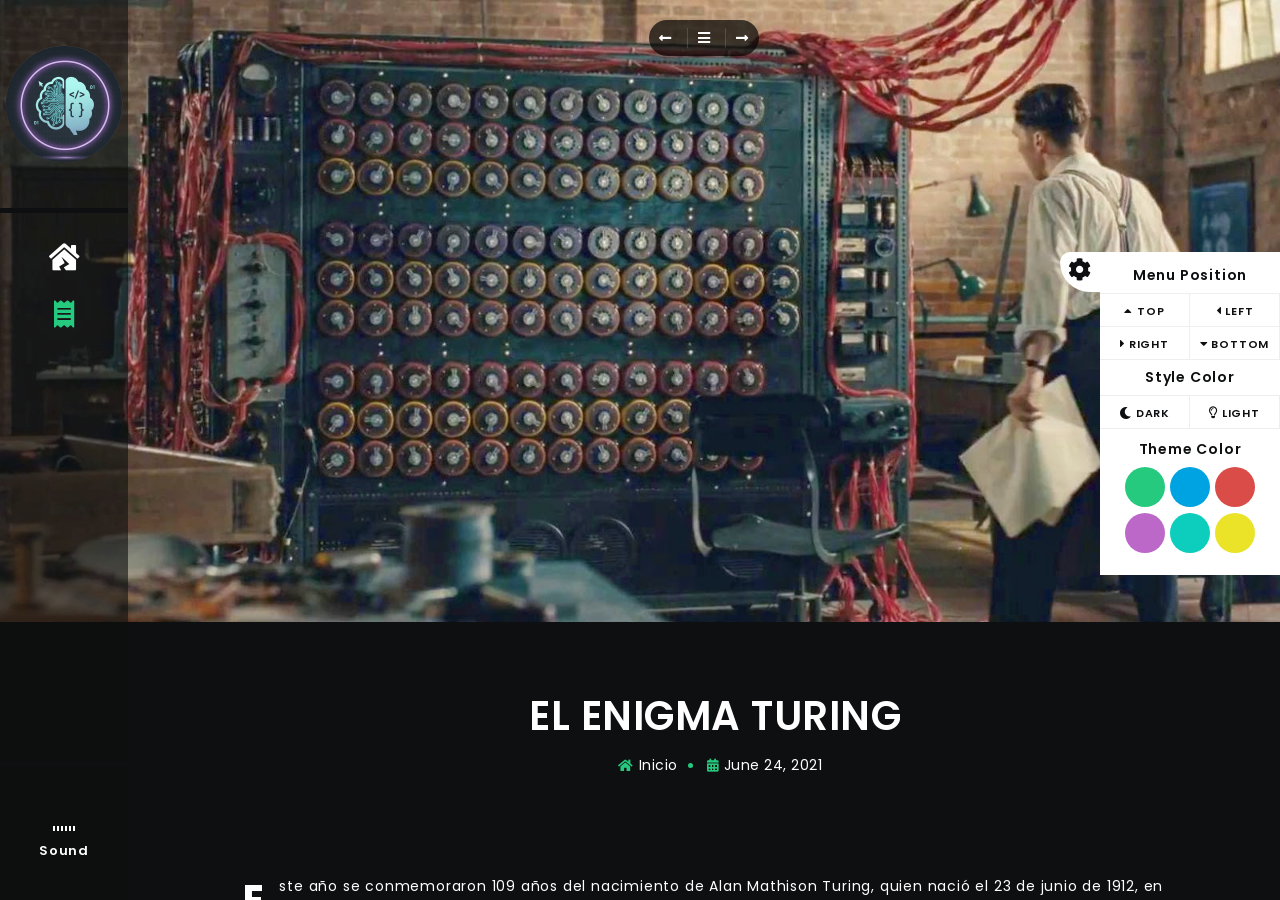
<file: alanturing.html>
<!DOCTYPE html>
<html lang="en">
    
<head>
		
		<!-- Meta -->
        <meta charset="UTF-8">
        <meta name="viewport" content="width=device-width, initial-scale=1.0">
        <meta http-equiv="X-UA-Compatible" content="ie=edge">
		
		<!--ICON-->

		<link rel="shortcut icon" href="img/ciencias.png">

		<!-- Title -->
		<title>Blog CienciasUPIICSA</title>

		<!-- CSS Plugins -->
        <link rel="stylesheet" href="css/plugins/bootstrap.min.css">
        <link rel="stylesheet" href="css/plugins/font-awesome.css">
		<link rel="stylesheet" href="css/plugins/magnific-popup.css">
		<link rel="stylesheet" href="css/plugins/simplebar.css">
		<link rel="stylesheet" href="css/plugins/owl.carousel.min.css">
		<link rel="stylesheet" href="css/plugins/owl.theme.default.min.css">
		<link rel="stylesheet" href="css/plugins/jquery.animatedheadline.css">
		
		<!-- CSS Base -->
        <link rel="stylesheet" class="back-color" href="css/style-dark.css">
		<link rel="stylesheet" href="css/style-demo.css">
		
		<!-- Settings Style -->
		<link rel="stylesheet" class="posit-nav" href="css/settings/left-nav.css" />
		<link rel="stylesheet" class="theme-color" href="css/settings/green-color.css" />
		
    </head>
    <body>
		
		<!--Theme Options Start-->
        <div class="style-options">
            <div class="toggle-btn">
                <span><i class="fas fa-cog"></i></span>
            </div>
            <div class="style-menu">
                <div class="style-nav">
                    <h4 class="mt-15 mb-10">Menu Position</h4>
                    <ul>
						<li><a href="css/settings/top-nav.css"><i class="fas fa-caret-up"></i> Top</a></li>
                        <li><a href="css/settings/left-nav.css"><i class="fas fa-caret-left"></i> Left</a></li>
                        <li><a href="css/settings/right-nav.css"><i class="fas fa-caret-right"></i> Right</a></li>
                        <li><a href="css/settings/bottom-nav.css"><i class="fas fa-caret-down"></i> Bottom</a></li>
                    </ul>
                </div>
				<div class="style-back">
                    <h4 class="mt-85 mb-10">Style Color</h4>
                    <ul>
                        <li><a href="css/style-dark.css"><i class="fas fa-moon"></i> Dark</a></li>
                        <li><a href="css/style-light.css"><i class="far fa-lightbulb"></i> Light</a></li>
                    </ul>
                </div>
				<div class="style-color">
                    <h4 class="mt-55 mb-10">Theme Color</h4>
                    <ul>
                        <li><a href="css/settings/green-color.css" style="background-color: #25ca7f;"></a></li>
						<li><a href="css/settings/blue-color.css" style="background-color: #00a3e1;"></a></li>
                        <li><a href="css/settings/red-color.css" style="background-color: #d94c48;"></a></li>
                        <li><a href="css/settings/purple-color.css" style="background-color: #bb68c8;"></a></li>
						<li><a href="css/settings/sea-color.css" style="background-color: #0dcdbd;"></a></li>
                        <li><a href="css/settings/yellow-color.css" style="background-color: #eae328;"></a></li>
                    </ul>
                </div>
            </div>
        </div>
		
		<!-- Preloader -->
		<div id="preloader">
  			<div class="loading-area">
    			<div class="circle"></div>
  			</div>
  			<div class="left-side"></div>
  			<div class="right-side"></div>
		</div>
		
		<div class="header-mobile">
        	<a class="header-toggle"><i class="fas fa-bars"></i></a>
        	<h2>CienciasUPIICSA</h2>
        </div>
			
		<!-- Left Block -->
		<nav class="header-main" data-simplebar>
		
			<!-- Logo -->
			<div class="logo">
            	<img src="img/ciencias.png" alt="">
            </div>
				
          	<ul>
				<li data-tooltip="home" data-position="top">
            		<a href="index.html" class="fas fa-house-damage"></a>
				</li>
				<li>
            		<span class="active fas fa-receipt"></span>
				</li>
          	</ul>
				
			<!-- Sound wave -->
    		<a class="music-bg">
      			<div class="lines">
        			<span></span>
        			<span></span>
        			<span></span>
        			<span></span>
					<span></span>
					<span></span>
      			</div>
				<p> Sound </p>
    		</a>
		 </nav>
		
		<!--Blog Page-->
		<div class="blog-page" data-simplebar>
			<nav class="blog-nav">
            	<a href="arquitecturajhonvonneumann.html" data-tooltip="prev" data-position="left">
					<i class="fas fa-long-arrow-alt-left"></i>
				</a>
            	<a href="index.html#blog">
					<i class="fas fa-bars"></i>
				</a>
            	<a href="#" data-tooltip="next" data-position="right">
					<i class="fas fa-long-arrow-alt-right"></i>
				</a>
            </nav>
			<div class="blog-image">
				<img src="img/blog/fontturin.jpg" alt="">
			</div>
			<div class="row blog-container">
				<div class="col-md-10 offset-md-1">
						
					<!-- Heading -->
					<div class="blog-heading pt-70 pb-100">
						<h2>El enigma Turing</h2>
						<span><i class="fas fa-home"></i><a href="index.html">Inicio</a></span>
						<span><i class="fas fa-calendar-alt"></i>June 24, 2021</span>
					</div>

					<!-- Content -->
					<div class="blog-content">
						<p>Este año se conmemoraron 109 años del nacimiento  de  Alan Mathison Turing, quien nació el 23 de junio de 1912, en Paddington, Londres. Para muchos, el matemático británico es simplemente conocido por la llamada prueba de Turing, la cual es simplemente un criterio para intentar establecer si una computadora puede definirse como pensante, como inteligente. Pero Alan Turing hizo grandes contribuciones en muchísimos campos de la ciencia. De hecho, si tuviésemos que definir a Turing en pocas palabras, tendríamos que decir que él es el padre de la ciencia de la computación.</p>
						<p>Sin embargo, la educación que Turing recibió en sus primeros años no podía suponer que se convertiría en uno de los más importantes científicos. La vida de Alan Turing no tenía visos de ser especial, y de hecho la ciencia era algo así como una actividad extracurricular. Sin embargo, un libro que le dieron de niño, Natural Wonders Every Child Should Know, de Edwin Tenney Brewster (1912), causó una profunda influencia en él. Sus intereses científicos hacían temer que sería rechazado en la escuela pública inglesa. No obstante esto, entró a la escuela Sherborne, en donde pronto el director de la misma reportaría sobre Turing: “Si su ambición es convertirse en un científico especialista, está perdiendo su tiempo en
							la escuela pública”.</p>
						<p>Ya a los 16 años, Turing mostraba un entendimiento superior de la teoría de la relatividad. En ese tiempo conoció a Christopher Morcom, otro aventajado estudiante quien fuese su primer amor. Él le dio a Turing un período vital de compañía intelectual, la cual terminó abruptamente con la temprana muerte de Morcom en febrero de 1930. Este desafortunado hecho hizo meditar a Turing sobre la mente y la materia, y ahora sabemos por las cartas de Alan a la madre de Morcom que expresaba que la mente podía separarse de la muerte física. La cuestión lo hizo investigar más al respecto con los años, y apoyándose en el libro de
							A.S. Eddington, The Nature of the Physical World, se cuestionó si la teoría de la mecánica cuántica podría afectar el problema de mente y materia.							
						</p>
						<div align="center"><img src="img/blog/alan.jpg" width="30%"><br>Alan Mathison Turing</div>
						<br>
						<blockquote>
							En 1932, ya Turing tuvo acceso a los trabajos de Von Neumann sobre la fundamentación lógica de la mecánica cuántica. En ese entonces su homosexualidad quedó definida. El ambiente especial del King’s College, en Cambridge, le dio a Turing el sentimiento de tener por primera vez un hogar. Participó en el movimiento contra la guerra en 1933 y se hizo un pacifista bajo la influencia de su amante eventual James Atkins, un matemático que a la postre se dedicaría a la música. <br><br>
							En ese año, 1933, Turing tuvo contacto con el Principia Mathematica de Russell y Whitehead, quienes pugnaban por hallar en la lógica una sólida fundación para la verdad matemática, aunque en realidad ya había demasiadas preguntas sobre esta idea. Dos años antes, en 1931, Gödel ya ponía las bases de la incompletitud de las matemáticas, es decir, la existencia de verdades sobre los números que no pueden ser probadas por las reglas formales de la deducción.<br><br>
							En 1935, Turing aprendió en una conferencia que diese el topologista M.H.A. Newman, en  Cambridge, que  una pregunta incluso más importante, planteada por el famoso matemático Hilbert, aún estaba abierta. Era la cuestión de la decidibilidad, el <a href="https://es.wikipedia.org/wiki/Entscheidungsproblem" target="_blank">Entscheidungsproblem</a>. ¿Podría existir,
							al menos en principio, un método o procedimiento definido por el cual podríamos saber si una proposición matemática era demostrable?	
							Para responder a esto, habría que definir primero qué queremos decir con la palabra método. Turing llegó a la conclusión que esto podría llevarse a cabo con un proceso metódico, en donde planteó una idea fantástica: que mediante un sistema “mecánico” podría expresarse el análisis en términos de una máquina teórica que fuese capaz de desarrollar una serie de operaciones elementales en símbolos en una cinta de papel. Turing dio argumentos convincentes con lo que él denominó un “método definido”. Incluso se atrevió a decir que este argumento se basaba en la transición en los estados de la mente cuando ésta desarrolla un proceso.
						</blockquote> 
						<div align="center"><img src="img/blog/maquina.jpg" width="30%"></div><br>
						<blockquote>
							Esta idea, que conecta las instrucciones lógicas, la acción de la mente y una máquina que en principio puede tener cualquier forma física, que lee las instrucciones y ejecuta acciones sobre los símbolos que aparecen en una cinta de papel, es tal vez la contribución más importante de Turing. En términos modernos, este método definido es lo que denominamos ahora algoritmo.<br><br>
							En abril de 1936 mostró este resultado a Newman, pero curiosamente el matemático, especialista en lógica, Alonzo Church, llegó paralelamente a esa conclusión y se llevó los honores. Así entonces, el artículo de Turing On Computable Numbers with an application to the Entscheidungsproblem estaba obligado a citar a Church y su publicación se atrasó hasta agosto de 1936. Sin embargo, el enfoque de Turing era diferente al de Church. Este último se basaba en la naturaleza interna de las matemáticas mientras que Turing decía que el procedimiento en cuestión podía hacerse en el mundo físico. Finalmente toda esta discusión decantó en el concepto de máquina de Turing, que es el fundamento de la teoría moderna de la computación y de lo computable, lo cual no es poca cosa.<br><br>
							Alan Turing trabajó aislado de la escuela de la lógica de Church, en ese entonces en la Universidad de Princeton. Su concepto de la máquina de Turing hace un puente entre la lógica y el mundo físico, mente y acciones, lo cual cruzaba las fronteras convencionales. Su trabajo es tan importante porque plantea la idea de una máquina universal, es decir, una máquina que puede hacer cualquier cálculo mediante un esquema mecánico. Si hablamos en términos modernos, un programa de  computadora es una máquina de Turing y la tarea mecánica de interpretar y obedecer al programa es lo que hace la computadora finalmente. Así, la máquina universal de Turing es el principio esencial de las computadoras: una máquina que puede hacer cualquier tarea definida por el programa adecuado.<br><br>
							Adicionalmente, la máquina universal de Turing (que es un concepto abstracto finalmente) explota la idea de lo que ahora conocemos como un programa guardado en la memoria de la máquina. Si consideramos que estas ideas las planteó Turing cuando ni siquiera había computadoras (1936), debemos concluir que sus ideas eran revolucionarias en todos sentidos.<br><br>
							En 1936, Turing pasó dos años en Princeton para realizar su doctorado. Trabajó en álgebra y teoría de números, en donde mostró que su definición de computabilidad coincidía con el de Church, y una extensión de sus ideas "lógicas ordinales" fue lo que le dio su tesis para el grado de doctor. Este problema es tal vez su trabajo matemático más profundo y difícil en donde, incluso, lo conecta con la pregunta sobre la naturaleza de la mente.<br>
						</blockquote>
						<div align="center"><img src="img/blog/tablero1950.jpg" width="30%"><br>Tablero de control general y chasis de la computadora ace, 1950</div><br>
						<blockquote>
							En 1938 se le ofreció a Turing una cátedra en Princeton, pero decidió regresar a Cambridge. Los años 1938 y 1939 los pasó en el King’s College becado, como lógico y especialista en teoría de números. De manera inusual para un matemático, Turing se inscribió en las clases de Wittgenstein sobre filosofía de las matemáticas. De forma inusual, de nuevo, se embarcó en la construcción de una máquina mecánica, con una serie de engranes, para calcular la función Zeta de Riemann. Secretamente formó parte del departamento criptoanalítico británico. Se buscaba descifrar los mensajes alemanes, encriptados con una máquina llamada Enigma. No hubo progresos significativos hasta que una serie de ideas vitales e información, que llegaron en julio de 1939, desde Polonia, le ayudaron a resolver muchísimos problemas y a descifrar lo que hacía la máquina alemana.<br><br>
							Con la declaración de la guerra por parte de los británicos, Turing trabajó de tiempo completo en los cuarteles británicos en Bletchley Park. Ahí pudo generalizar el trabajo de los polacos y llegar a descifrar los mensajes de Enigma. Otro matemático de Cambridge, W.G. Welchman, hizo algunas contribuciones importantes en el tema, pero el factor crítico para poder leer los mensajes alemanes fue gracias a la sutil deducción lógica de Turing.<br><br>
							Para 1942, Turing era el genio local en Bletchley Park. Contaba historias muy graciosas y era conocido por todos. A Joan Clarke, una estudiante, le pidió matrimonio, cosa que ella aceptó, pero entonces se retractó confesándole su homosexualidad. Turing era consultado para todo tipo de temas cuando trabajaba en resolver el problema de la máquina Enigma. Ahí nació Colossus, una serie de máquinas que empezaron a funcionar justamente un día antes del Día D, y demostró la posibilidad de las computadoras electrónicas. De hecho, el matemático trabajó mucho tiempo en aprender electrónica con lo que, se especula, esperaba crear su propio sistema de texto secreto, el cual trabajó con uno de sus asistentes, Donald Bayley. Pero quizás tenía esperanzas más ambiciosas, como precisamente crear una máquina que hiciese cálculos, que fuese computable. De alguna manera buscaba la máquina universal de Turing y probó entonces que bien podría considerarse, incluso, el inventor de la computadora moderna.<br>
						</blockquote>
						<div align="center"><img src="img/blog/colossus.jpg" width="30%"><br>Computadora Colossus, 1944</div><br>
						<blockquote>
							En 1944, Turing tenía tres ideas únicas:<br><br>
							- Su propio concepto (1936) de la máquina universal.<br>
							- La velocidad y confiabilidad de la tecnología electrónica.<br>
							- La ineficiencia en diseñar diferentes tipos de máquina para diferentes procesos lógicos.<br><br>
							Al combinar estas ideas era claro que, en principio, la computadora moderna era factible. Turing agregó una idea asombrosa para su tiempo: que la máquina universal pudiese adquirir y exhibir las facultades de la mente humana. Incluso, en 1944 Turing le confió a Bayley su idea de construir un cerebro.<br><br>
							Diseñar una computadora en esos años estaba muy limitado por los componentes electrónicos y por la tecnología imperante de ese momento, pero la idea de lo que podía hacer la máquina que Turing había bosquejado era visionaria. Proyectó trabajos en álgebra, decodificación de mensajes, manejo de archivos e incursionó en escribir un programa que jugara al ajedrez. En 1947, Turing tenía ya un código abreviado de instrucciones que bien pudiesen considerarse el inicio de los lenguajes de programación.<br><br>
							En octubre de 1947, regresó al mundo académico en Cambridge y se abocó a estudiar neurología y fisiología. De ahí nacieron escritos pioneros de lo que ahora llamaríamos redes neurales en donde ya habla de poder exhibir aprendizaje. Este documento, sin embargo, fue interno y jamás se publicó mientras Turing vivió.<br>
							El regreso de Turing a la escena académica le hizo regresar a un confortable grupo de amigos. Aunque nunca fue un secreto su homosexualidad, ahora era más abierto en este sentido e incluso su estudiante de matemáticas, Neville Johnson, fue su amante.<br><br>
							Esos años fueron muy fructíferos. En mayo de 1948, se le ofreció el trabajo de director en el laboratorio de computación, en la Universidad de Manchester, y aunque no participó activamente en la construcción de computadora alguna, organizó la programación que debían aprender los ingenieros. Para ese entonces revisó sus cálculos de la función Zeta, trabajó en álgebra de la teoría de grupos y en 1950 publicó uno de sus mejores trabajos: <a href="https://academic.oup.com/mind/article/LIX/236/433/986238" target="_blank">Computing Machinery and Intelligence, que apareció en la revista Mind</a>.<br>
						</blockquote>
						<div align="center"><img src="img/blog/maquinaanalitica.jpg" width="30%"><br>Máquina analítica de Charles Babbage, antecedente de la computadora</div><br>
						<blockquote>
							En marzo de 1952, fue arrestado por sus actividades homosexuales en Manchester, ilegales en Gran Bretaña en ese tiempo. Turing siempre dijo que no veía nada de malo en sus acciones. Sin embargo, en lugar de ir a la cárcel, aceptó un tratamiento de estrógenos para neutralizar su libido.<br><br>
							Turing fue encontrado muerto el 8 de junio de 1954. Murió por la ingesta de cianuro. Se halló una manzana sin terminar al lado de su cama. Su madre creyó siempre que se envenenó de manera accidental después de un experimento químico de un aficionado, pero parece ser que es más creíble lo que el propio médico forense dictaminó: suicidio.<br><br>
							Turing fue un visionario en muchísimos campos de la ciencia. Es difícil saber qué otras contribuciones hubiese hecho si no lo hubiese sorprendido la muerte a tan corta edad.<br>
						</blockquote>
						<p><h5>Bibliografía<br></h5>El enigma Turing(Manuel López Michelone)<br><br></p>
                    </div>

					<!-- Comments -->


					<!--Blog Form-->
					<div class="header-box mb-50">
						<h3>Comentarios</h3>
					</div>
					
					<div class="contact-form mb-100">
                        <form method="post" class="box contact-valid" id="contact-form">
							<div id="disqus_thread"></div>
							<script>
								/**
								*  RECOMMENDED CONFIGURATION VARIABLES: EDIT AND UNCOMMENT THE SECTION BELOW TO INSERT DYNAMIC VALUES FROM YOUR PLATFORM OR CMS.
								*  LEARN WHY DEFINING THESE VARIABLES IS IMPORTANT: https://disqus.com/admin/universalcode/#configuration-variables    */
								/*
								var disqus_config = function () {
								this.page.url = PAGE_URL;  // Replace PAGE_URL with your page's canonical URL variable
								this.page.identifier = PAGE_IDENTIFIER; // Replace PAGE_IDENTIFIER with your page's unique identifier variable
								};
								*/
								(function() { // DON'T EDIT BELOW THIS LINE
								var d = document, s = d.createElement('script');
								s.src = 'https://cienciasupiicsa.disqus.com/embed.js';
								s.setAttribute('data-timestamp', +new Date());
								(d.head || d.body).appendChild(s);
								})();
							</script>
							<noscript>Please enable JavaScript to view the <a href="https://disqus.com/?ref_noscript">comments powered by Disqus.</a></noscript>
                   	</div>
				</div>
			</div>
		</div>
		
		<!-- All Script -->
		<script src="js/jquery.min.js"></script>
		<script src="js/isotope.pkgd.min.js"></script>
		<script src="js/bootstrap.min.js"></script>
		<script src="js/simplebar.js"></script>
		<script src="js/owl.carousel.min.js"></script>
		<script src="js/jquery.magnific-popup.min.js"></script>
		<script src="js/jquery.animatedheadline.min.js"></script>
		<script src="js/jquery.easypiechart.js"></script>
		<script src="js/jquery.validation.js"></script>
		<script src="js/tilt.js"></script>
        <script src="js/main.js"></script>
		<script src="js/main-demo.js"></script>
        <script src="https://maps.google.com/maps/api/js?sensor=false"></script>
    </body>

</html>
</file>
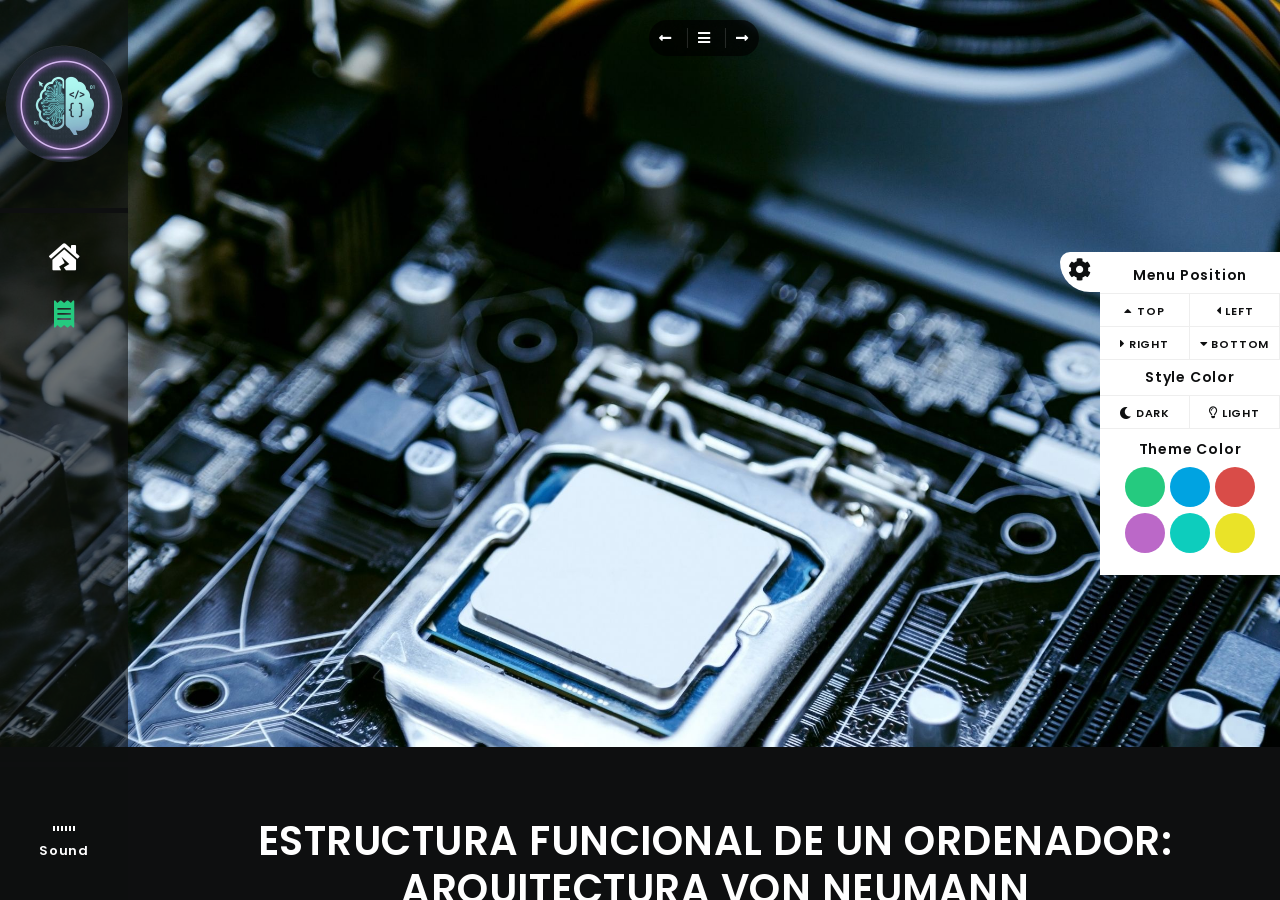
<file: arquitecturajhonvonneumann.html>
<!DOCTYPE html>
<html lang="en">
    
<head>
		
		<!-- Meta -->
        <meta charset="UTF-8">
        <meta name="viewport" content="width=device-width, initial-scale=1.0">
        <meta http-equiv="X-UA-Compatible" content="ie=edge">
		
		<!--ICON-->

		<link rel="shortcut icon" href="img/ciencias.png">

		<!-- Title -->
		<title>Blog CienciasUPIICSA</title>

		<!-- CSS Plugins -->
        <link rel="stylesheet" href="css/plugins/bootstrap.min.css">
        <link rel="stylesheet" href="css/plugins/font-awesome.css">
		<link rel="stylesheet" href="css/plugins/magnific-popup.css">
		<link rel="stylesheet" href="css/plugins/simplebar.css">
		<link rel="stylesheet" href="css/plugins/owl.carousel.min.css">
		<link rel="stylesheet" href="css/plugins/owl.theme.default.min.css">
		<link rel="stylesheet" href="css/plugins/jquery.animatedheadline.css">
		
		<!-- CSS Base -->
        <link rel="stylesheet" class="back-color" href="css/style-dark.css">
		<link rel="stylesheet" href="css/style-demo.css">
		
		<!-- Settings Style -->
		<link rel="stylesheet" class="posit-nav" href="css/settings/left-nav.css" />
		<link rel="stylesheet" class="theme-color" href="css/settings/green-color.css" />
		
    </head>
    <body>
		
		<!--Theme Options Start-->
        <div class="style-options">
            <div class="toggle-btn">
                <span><i class="fas fa-cog"></i></span>
            </div>
            <div class="style-menu">
                <div class="style-nav">
                    <h4 class="mt-15 mb-10">Menu Position</h4>
                    <ul>
						<li><a href="css/settings/top-nav.css"><i class="fas fa-caret-up"></i> Top</a></li>
                        <li><a href="css/settings/left-nav.css"><i class="fas fa-caret-left"></i> Left</a></li>
                        <li><a href="css/settings/right-nav.css"><i class="fas fa-caret-right"></i> Right</a></li>
                        <li><a href="css/settings/bottom-nav.css"><i class="fas fa-caret-down"></i> Bottom</a></li>
                    </ul>
                </div>
				<div class="style-back">
                    <h4 class="mt-85 mb-10">Style Color</h4>
                    <ul>
                        <li><a href="css/style-dark.css"><i class="fas fa-moon"></i> Dark</a></li>
                        <li><a href="css/style-light.css"><i class="far fa-lightbulb"></i> Light</a></li>
                    </ul>
                </div>
				<div class="style-color">
                    <h4 class="mt-55 mb-10">Theme Color</h4>
                    <ul>
                        <li><a href="css/settings/green-color.css" style="background-color: #25ca7f;"></a></li>
						<li><a href="css/settings/blue-color.css" style="background-color: #00a3e1;"></a></li>
                        <li><a href="css/settings/red-color.css" style="background-color: #d94c48;"></a></li>
                        <li><a href="css/settings/purple-color.css" style="background-color: #bb68c8;"></a></li>
						<li><a href="css/settings/sea-color.css" style="background-color: #0dcdbd;"></a></li>
                        <li><a href="css/settings/yellow-color.css" style="background-color: #eae328;"></a></li>
                    </ul>
                </div>
            </div>
        </div>
		
		<!-- Preloader -->
		<div id="preloader">
  			<div class="loading-area">
    			<div class="circle"></div>
  			</div>
  			<div class="left-side"></div>
  			<div class="right-side"></div>
		</div>
		
		<div class="header-mobile">
        	<a class="header-toggle"><i class="fas fa-bars"></i></a>
        	<h2>CienciasUPIICSA</h2>
        </div>
			
		<!-- Left Block -->
		<nav class="header-main" data-simplebar>
		
			<!-- Logo -->
			<div class="logo">
            	<img src="img/ciencias.png" alt="">
            </div>
				
          	<ul>
				<li data-tooltip="home" data-position="top">
            		<a href="index.html" class="fas fa-house-damage"></a>
				</li>
				<li>
            		<span class="active fas fa-receipt"></span>
				</li>
          	</ul>
				
			<!-- Sound wave -->
    		<a class="music-bg">
      			<div class="lines">
        			<span></span>
        			<span></span>
        			<span></span>
        			<span></span>
					<span></span>
					<span></span>
      			</div>
				<p> Sound </p>
    		</a>
		 </nav>
		
		<!--Blog Page-->
		<div class="blog-page" data-simplebar>
			<nav class="blog-nav">
            	<a href="codificacioninformacion.html" data-tooltip="prev" data-position="left">
					<i class="fas fa-long-arrow-alt-left"></i>
				</a>
            	<a href="index.html#blog">
					<i class="fas fa-bars"></i>
				</a>
            	<a href="alanturing.html" data-tooltip="next" data-position="right">
					<i class="fas fa-long-arrow-alt-right"></i>
				</a>
            </nav>
			<div class="blog-image">
				<img src="img/blog/fondovon.jpg" alt="">
			</div>
			<div class="row blog-container">
				<div class="col-md-10 offset-md-1">
						
					<!-- Heading -->
					<div class="blog-heading pt-70 pb-100">
						<h2>Estructura Funcional de un Ordenador: Arquitectura Von Neumann</h2>
						<span><i class="fas fa-home"></i><a href="index.html">Inicio</a></span>
						<span><i class="fas fa-calendar-alt"></i>June 2, 2021</span>
					</div>

					<!-- Content -->
					<div class="blog-content">
                        <div align="center"><img src="img/blog/arquitecturavon.jpg"><br>IDEA CLAVE: El programa se almacena en memoria junto con los datos.<br><br></div>
						<p><h4>Unidades de entrada</h4><br>Dispositivos por medio de los cuales se introducen datos e instrucciones en el ordenador.<br><br>vg: Teclado, ratón, cámara digital, escáner, lector de códigos de barras...</p>
                        <p><h4>Unidades de salida</h4><br>Dispositivos por donde se obtienen los resultados de los programas ejecutados por el ordenador.<br><br>vg: Monitor, impresora, plotter, sintetizador de voz...</p>
                        <p><h4>Memoria</h4><br>Donde se almacenan, por un corto o largo período de tiempo, tanto los datos como las instrucciones.<br></p>
                        <p><h4>Memoria principal/central/interna</h4><br>La que trabaja a mayor velocidad<br><br>·	RAM [Random Access Memory]: De lectura y escritura, suele ser volátil.<br><br>·	ROM [Read Only Memory]: Sólo lectura (no se puede modificar), permanente.</p>
                        <blockquote>
                            - Para que un programa se ejecute, debe estar cargado (almacenado) en la memoria principal.<br><br>- Se estructura en posiciones de un determinado número de bits(palabras de memoria) a las que se accede por su direccion.             
						</blockquote>
                        <div align="center"><img src="img/blog/direccionmemoria.jpg" width="60%"></div>
                        <p><h4>Memoria auxiliar/secundaria/externa/masiva</h4><br>Más lenta, pero de mayor capacidad que la memoria principal<br></p>
                        <p>Los datos y programas se suelen almacenar en la memoria auxiliar para que, cuando se ejecute varias veces un programa o se utilicen repetidamente unos datos, no sea necesario introducirlos de nuevo.<br><br>vg: Dispositivos de almacenamientocomo discos magnéticos y ópticos, cintas magnéticas...</p>
                        <blockquote>
                            <h4>CPU [Central Processing Unit]<br><br></h4>
                            <p align="center">CPU = ALU + UC</p>
                        </blockquote>
                        <p><h4>Unidad aritmético-lógica (UAL o ALU)</h4><br>Unidad encargada de efectuar las operaciones aritméticas y lógicas.<br><br></p>
                        <div align="center"><img src="img/blog/unidadaritmetica.jpg" width="40%"></div> 
                        <p><h4>Unidad de control (UC)</h4><br>Detecta señales de estado procedentes de las distintas partes del ordenador y genera señales de control dirigidas a todas las unidades para controlar el funcionamiento de la máquina.<br><br></p>                         
                        <blockquote>
								Capta de la memoria principal las instrucciones del programa que ejecuta el ordenador, las descodifica y las ejecuta una a una.<br><br>
								Contiene un reloj que sincroniza todas las operaciones elementales involucradas en la ejecución de una instrucción.<br><br>
								La frecuencia del reloj (en Megahertzios, MHz, o Gigahertzios, GHz) determina, en parte, la velocidad de funcionamiento del ordenador.<br><br>
						</blockquote>
						<p>
							<h4>Microprocesador</h4><br><br>CPU contenida en uno o varios circuitos integrados (chips)<br><br>
							<div align="center"><img src="img/blog/microprocesador.jpg" width="30%"></div><br><br>					
						</p>
						<p>
							<h4>Ejecución de un programa</h4>Una vez cargado el programa en memoria, se le cede el control del ordenador:<br><br>1.	Se lee una instrucción del programa.<br><br>2.	La unidad de control decodifica la instrucción<br><br>3.	La unidad de control envía las señales necesarias para ejecutar la instrucción:<br><br>
							&emsp;a.	Se leen los datos de entrada (1 ó 2)<br>&emsp;b.	Se efectúa una operación con ellos en la ALU (p.ej. suma)<br>&emsp;c.	Se almacena el resultado<br><br>4.	Se determina cuál debe ser la siguiente instrucción que se debe ejecutar.<br><br>5.	Se vuelve al paso 1.<br><br>					
						</p>
						<p>
							<h4>Tipos de instrucciones</h4><br><br>
							<h6>Instrucciones de transferencia de datos</h6><br>Mover datos de un sitio a otro<br><br>
							<h6>Instrucciones de tratamiento</h6><br>Realización de operaciones aritméticas y lógicas<br><br>
							<h6>Instrucciones de bifurcación y saltos</h6><br>Alteración del orden secuencial de ejecución de las instrucciones<br>Por ejemplo Llamadas/retornos de subrutinas<br><br>
							<div align="center"><img src="img/blog/tiposinstrucciones.jpg"></div><br><br>
							<h5>Otras</h5><br>Por ejemplo Petición de interrupciones, detención de la CPU etc.<br><br>
						</p>
						<p><h5>Bibliografía<br></h5>Introducción a la Informática(Fernando Berzal)<br><br></p>
                    </div>

					<!-- Comments -->


					<!--Blog Form-->
					<div class="header-box mb-50">
						<h3>Comentarios</h3>
					</div>
					
					<div class="contact-form mb-100">
                        <form method="post" class="box contact-valid" id="contact-form">
							<div id="disqus_thread"></div>
							<script>
								/**
								*  RECOMMENDED CONFIGURATION VARIABLES: EDIT AND UNCOMMENT THE SECTION BELOW TO INSERT DYNAMIC VALUES FROM YOUR PLATFORM OR CMS.
								*  LEARN WHY DEFINING THESE VARIABLES IS IMPORTANT: https://disqus.com/admin/universalcode/#configuration-variables    */
								/*
								var disqus_config = function () {
								this.page.url = PAGE_URL;  // Replace PAGE_URL with your page's canonical URL variable
								this.page.identifier = PAGE_IDENTIFIER; // Replace PAGE_IDENTIFIER with your page's unique identifier variable
								};
								*/
								(function() { // DON'T EDIT BELOW THIS LINE
								var d = document, s = d.createElement('script');
								s.src = 'https://cienciasupiicsa.disqus.com/embed.js';
								s.setAttribute('data-timestamp', +new Date());
								(d.head || d.body).appendChild(s);
								})();
							</script>
							<noscript>Please enable JavaScript to view the <a href="https://disqus.com/?ref_noscript">comments powered by Disqus.</a></noscript>
                   	</div>
				</div>
			</div>
		</div>
		
		<!-- All Script -->
		<script src="js/jquery.min.js"></script>
		<script src="js/isotope.pkgd.min.js"></script>
		<script src="js/bootstrap.min.js"></script>
		<script src="js/simplebar.js"></script>
		<script src="js/owl.carousel.min.js"></script>
		<script src="js/jquery.magnific-popup.min.js"></script>
		<script src="js/jquery.animatedheadline.min.js"></script>
		<script src="js/jquery.easypiechart.js"></script>
		<script src="js/jquery.validation.js"></script>
		<script src="js/tilt.js"></script>
        <script src="js/main.js"></script>
		<script src="js/main-demo.js"></script>
        <script src="https://maps.google.com/maps/api/js?sensor=false"></script>
    </body>

</html>
</file>
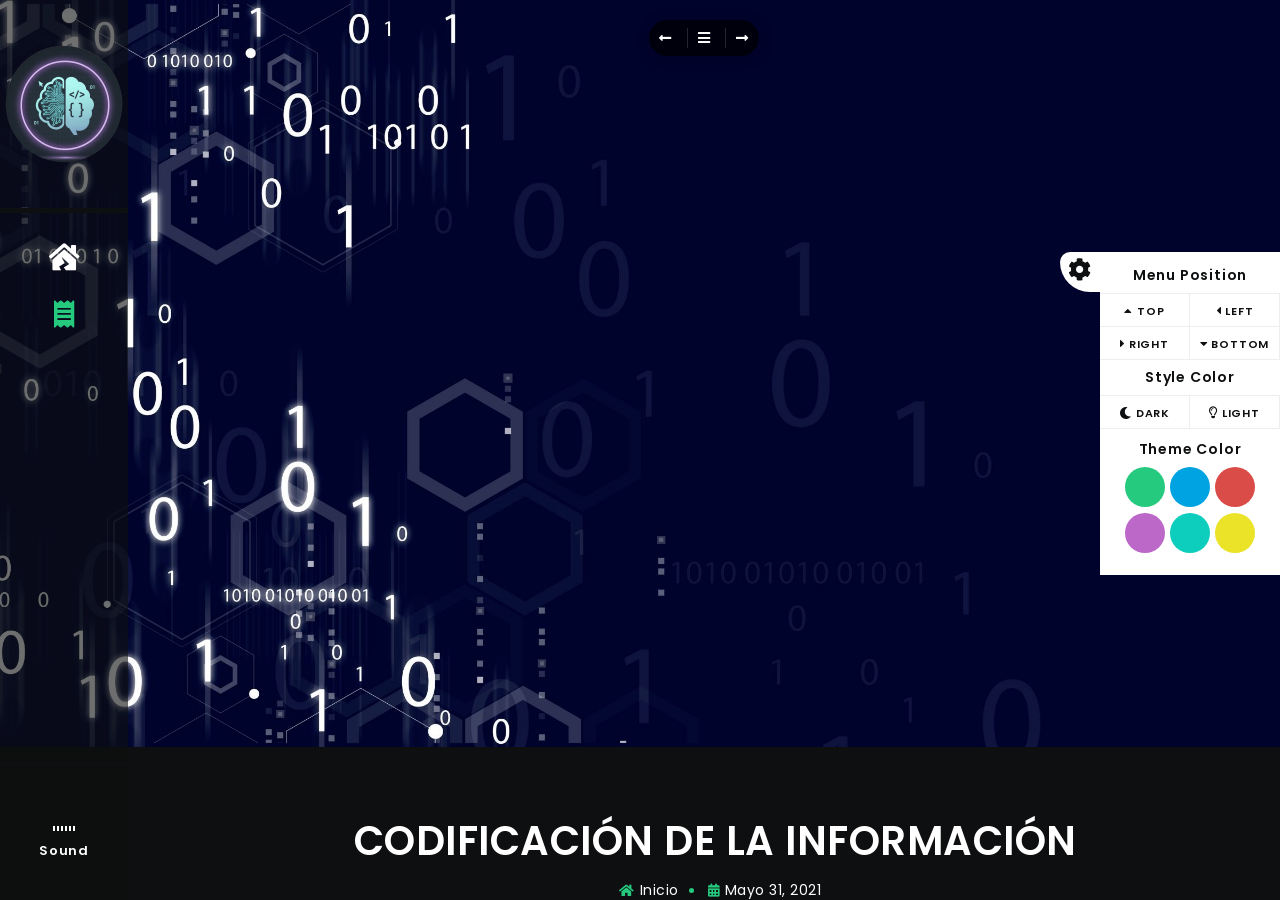
<file: codificacioninformacion.html>
<!DOCTYPE html>
<html lang="en">
    
<head>
		
		<!-- Meta -->
        <meta charset="UTF-8">
        <meta name="viewport" content="width=device-width, initial-scale=1.0">
        <meta http-equiv="X-UA-Compatible" content="ie=edge">
		
		<!--ICON-->

		<link rel="shortcut icon" href="img/ciencias.png">

		<!-- Title -->
		<title>Blog CienciasUPIICSA</title>

		<!-- CSS Plugins -->
        <link rel="stylesheet" href="css/plugins/bootstrap.min.css">
        <link rel="stylesheet" href="css/plugins/font-awesome.css">
		<link rel="stylesheet" href="css/plugins/magnific-popup.css">
		<link rel="stylesheet" href="css/plugins/simplebar.css">
		<link rel="stylesheet" href="css/plugins/owl.carousel.min.css">
		<link rel="stylesheet" href="css/plugins/owl.theme.default.min.css">
		<link rel="stylesheet" href="css/plugins/jquery.animatedheadline.css">
		
		<!-- CSS Base -->
        <link rel="stylesheet" class="back-color" href="css/style-dark.css">
		<link rel="stylesheet" href="css/style-demo.css">
		
		<!-- Settings Style -->
		<link rel="stylesheet" class="posit-nav" href="css/settings/left-nav.css" />
		<link rel="stylesheet" class="theme-color" href="css/settings/green-color.css" />
		
    </head>
    <body>
		
		<!--Theme Options Start-->
        <div class="style-options">
            <div class="toggle-btn">
                <span><i class="fas fa-cog"></i></span>
            </div>
            <div class="style-menu">
                <div class="style-nav">
                    <h4 class="mt-15 mb-10">Menu Position</h4>
                    <ul>
						<li><a href="css/settings/top-nav.css"><i class="fas fa-caret-up"></i> Top</a></li>
                        <li><a href="css/settings/left-nav.css"><i class="fas fa-caret-left"></i> Left</a></li>
                        <li><a href="css/settings/right-nav.css"><i class="fas fa-caret-right"></i> Right</a></li>
                        <li><a href="css/settings/bottom-nav.css"><i class="fas fa-caret-down"></i> Bottom</a></li>
                    </ul>
                </div>
				<div class="style-back">
                    <h4 class="mt-85 mb-10">Style Color</h4>
                    <ul>
                        <li><a href="css/style-dark.css"><i class="fas fa-moon"></i> Dark</a></li>
                        <li><a href="css/style-light.css"><i class="far fa-lightbulb"></i> Light</a></li>
                    </ul>
                </div>
				<div class="style-color">
                    <h4 class="mt-55 mb-10">Theme Color</h4>
                    <ul>
                        <li><a href="css/settings/green-color.css" style="background-color: #25ca7f;"></a></li>
						<li><a href="css/settings/blue-color.css" style="background-color: #00a3e1;"></a></li>
                        <li><a href="css/settings/red-color.css" style="background-color: #d94c48;"></a></li>
                        <li><a href="css/settings/purple-color.css" style="background-color: #bb68c8;"></a></li>
						<li><a href="css/settings/sea-color.css" style="background-color: #0dcdbd;"></a></li>
                        <li><a href="css/settings/yellow-color.css" style="background-color: #eae328;"></a></li>
                    </ul>
                </div>
            </div>
        </div>
		
		<!-- Preloader -->
		<div id="preloader">
  			<div class="loading-area">
    			<div class="circle"></div>
  			</div>
  			<div class="left-side"></div>
  			<div class="right-side"></div>
		</div>
		
		<div class="header-mobile">
        	<a class="header-toggle"><i class="fas fa-bars"></i></a>
        	<h2>CienciasUPIICSA</h2>
        </div>
			
		<!-- Left Block -->
		<nav class="header-main" data-simplebar>
		
			<!-- Logo -->
			<div class="logo">
            	<img src="img/ciencias.png" alt="">
            </div>
				
          	<ul>
				<li data-tooltip="home" data-position="top">
            		<a href="index.html" class="fas fa-house-damage"></a>
				</li>
				<li>
            		<span class="active fas fa-receipt"></span>
				</li>
          	</ul>
				
			<!-- Sound wave -->
    		<a class="music-bg">
      			<div class="lines">
        			<span></span>
        			<span></span>
        			<span></span>
        			<span></span>
					<span></span>
					<span></span>
      			</div>
				<p> Sound </p>
    		</a>
		 </nav>
		
		<!--Blog Page-->
		<div class="blog-page" data-simplebar>
			<nav class="blog-nav">
            	<a href="informatica.html" data-tooltip="prev" data-position="left">
					<i class="fas fa-long-arrow-alt-left"></i>
				</a>
            	<a href="index.html#blog">
					<i class="fas fa-bars"></i>
				</a>
            	<a href="arquitecturajhonvonneumann.html" data-tooltip="next" data-position="right">
					<i class="fas fa-long-arrow-alt-right"></i>
				</a>
            </nav>
			<div class="blog-image">
				<img src="img/blog/fondocodigo.jpg" alt="">
			</div>
			<div class="row blog-container">
				<div class="col-md-10 offset-md-1">
						
					<!-- Heading -->
					<div class="blog-heading pt-70 pb-100">
						<h2>Codificación de la información</h2>
						<span><i class="fas fa-home"></i><a href="index.html">Inicio</a></span>
						<span><i class="fas fa-calendar-alt"></i>Mayo 31, 2021</span>
					</div>

					<!-- Content -->
					<div class="blog-content">
						<p>Codificar es representar los elementos de un conjunto mediante los de otro, de forma tal que a cada elemento del primer conjunto le corresponda un elemento distinto del segundo.						
						</p>
						<p><h4>Código binario</h4><br>En el interior de los ordenadores digitales actuales, la información se almacena y se transfiere de un sitio a otro según un CÓDIGO BINARIO.</p>
						<p>·El código binario utiliza únicamente dos símbolos diferentes: {0, 1}<br><br>·Cualquier dato que introduzcamos en el ordenador o que sea manipulado por él se codifica en su interior por una sucesión de ceros y unos (que físicamente se representa por corrientes eléctricas, campos magnéticos, marcas ópticas...)<br><br>·	En la entrada y la salida del ordenador, los cambios de código se realizan de forma automática para que no tengamos que introducir ni interpretar la información codificada.</p>
						<p><h4>Bits</h4><br>La unidad más elemental de información en el interior de un ordenador es un valor binario (0 ó 1). Esta unidad elemental de información se denomina BIT (BInary uniT).</p>
                        <p>Un bit representa la información correspondiente a la ocurrencia de un suceso de dos posibilidades (opciones) distintas.</p>
                        <p>Cualquier suceso que tenga más de dos posibilidades no podrá representarse con un único bit, ya que faltarían valores para codificar la información. Para que una codificación sea correcta, a cada elemento de un conjunto se ha de asignar un elemento distinto del otro conjunto.</p>
                        <blockquote><h4>Ejemplo de codificación</h4><br>Mensaje<br>“Confirmo asistencia”<br><br>Código Morse<br>- · - ·	|- - -|- ·|· · - ·|· - ·|- -|- - -|	· -· · ·|· ·|· · ·|··-·|-·|- · - ·|	· ·|· -
                        <div align="center"><img src="img/blog/codigomorse.jpg"></div>   
						</blockquote>
                        <blockquote><h4>Codificación binaria (ASCII)</h4><br>Mensaje<br>01000011 01001111 01001110 01000110 01001001 01010010 01001101 01001111 01000001 01010011 01001001 01010011 01010100 01000101 01001110 01000011 01001001 01000001
                        <div align="center"><img src="img/blog/codigobinario.jpg"></div>   
                        </blockquote>
                        <p><h4>Bytes</h4><br>Usualmente, la información se representa por medio de caracteres. A cada carácter le corresponde un cierto número de bits. Un BYTE es el número de bits necesario para almacenar un carácter.<br><br>Para medir la capacidad de almacenamiento del un ordenador se utilizan múltiplos del byte:<br></p>
                        <div align="center"><img src="img/blog/byte.jpg"></div>
                        <p><h4>Ejemplos</h4><br><div align="center"><img src="img/blog/ejemplotamano.jpg"><br><br>NOTA: Existen técnicas de compresión de datos que permiten almacenar los datos en menos espacio del mostrado en la tabla.</div></p>
                        <p><h5>Bibliografía<br></h5>Introducción a la Informática(Fernando Berzal)</p>
                    </div>

					<!-- Comments -->


					<!--Blog Form-->
					<div class="header-box mb-50">
						<h3>Comentarios</h3>
					</div>
					
					<div class="contact-form mb-100">
                        <form method="post" class="box contact-valid" id="contact-form">
							<div id="disqus_thread"></div>
							<script>
								/**
								*  RECOMMENDED CONFIGURATION VARIABLES: EDIT AND UNCOMMENT THE SECTION BELOW TO INSERT DYNAMIC VALUES FROM YOUR PLATFORM OR CMS.
								*  LEARN WHY DEFINING THESE VARIABLES IS IMPORTANT: https://disqus.com/admin/universalcode/#configuration-variables    */
								/*
								var disqus_config = function () {
								this.page.url = PAGE_URL;  // Replace PAGE_URL with your page's canonical URL variable
								this.page.identifier = PAGE_IDENTIFIER; // Replace PAGE_IDENTIFIER with your page's unique identifier variable
								};
								*/
								(function() { // DON'T EDIT BELOW THIS LINE
								var d = document, s = d.createElement('script');
								s.src = 'https://cienciasupiicsa.disqus.com/embed.js';
								s.setAttribute('data-timestamp', +new Date());
								(d.head || d.body).appendChild(s);
								})();
							</script>
							<noscript>Please enable JavaScript to view the <a href="https://disqus.com/?ref_noscript">comments powered by Disqus.</a></noscript>
                   	</div>
				</div>
			</div>
		</div>
		
		<!-- All Script -->
		<script src="js/jquery.min.js"></script>
		<script src="js/isotope.pkgd.min.js"></script>
		<script src="js/bootstrap.min.js"></script>
		<script src="js/simplebar.js"></script>
		<script src="js/owl.carousel.min.js"></script>
		<script src="js/jquery.magnific-popup.min.js"></script>
		<script src="js/jquery.animatedheadline.min.js"></script>
		<script src="js/jquery.easypiechart.js"></script>
		<script src="js/jquery.validation.js"></script>
		<script src="js/tilt.js"></script>
        <script src="js/main.js"></script>
		<script src="js/main-demo.js"></script>
        <script src="https://maps.google.com/maps/api/js?sensor=false"></script>
    </body>

</html>
</file>
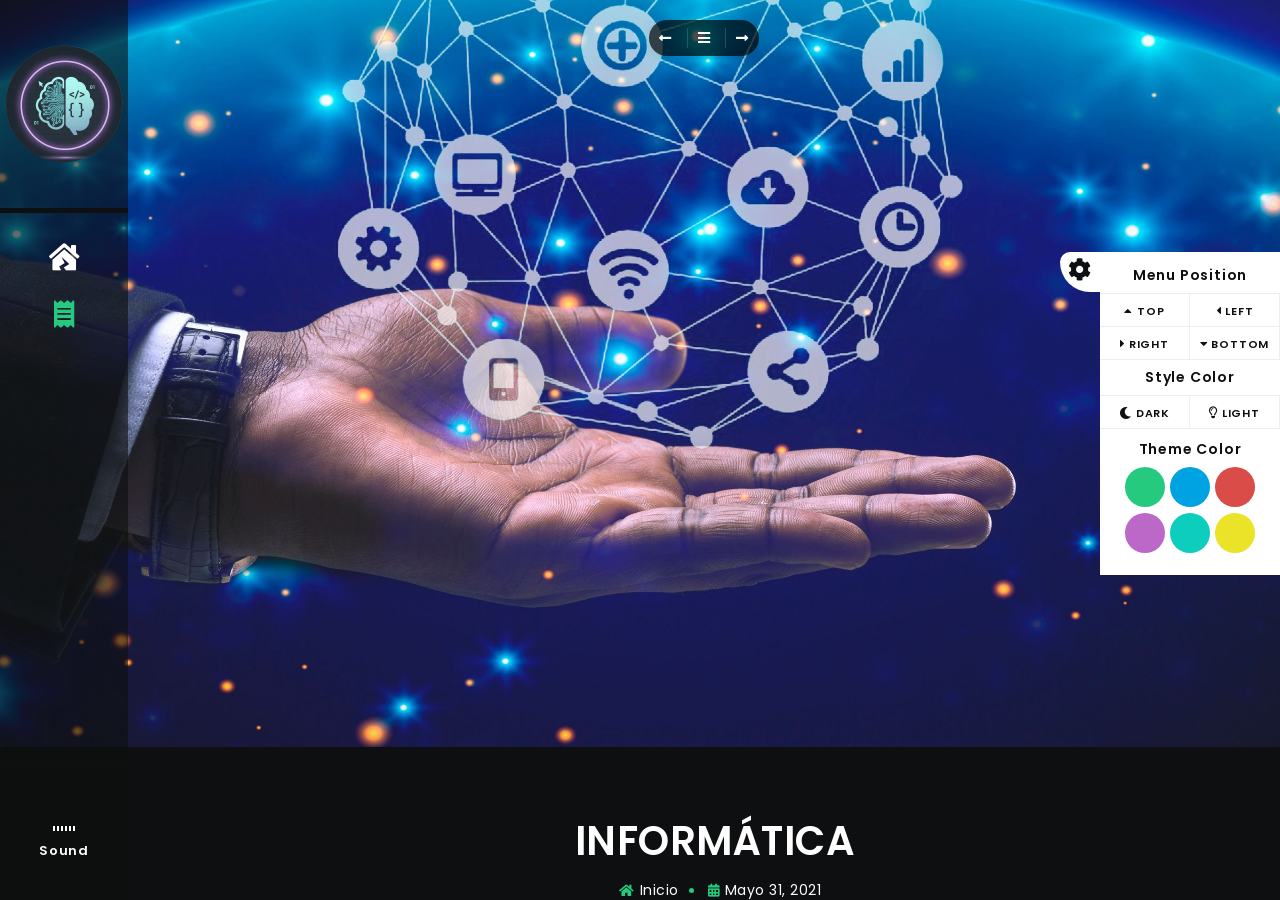
<file: informatica.html>
<!DOCTYPE html>
<html lang="en">
    
<head>
		
		<!-- Meta -->
        <meta charset="UTF-8">
        <meta name="viewport" content="width=device-width, initial-scale=1.0">
        <meta http-equiv="X-UA-Compatible" content="ie=edge">
		
		<!--ICON-->

		<link rel="shortcut icon" href="img/ciencias.png">

		<!-- Title -->
		<title>Blog CienciasUPIICSA</title>

		<!-- CSS Plugins -->
        <link rel="stylesheet" href="css/plugins/bootstrap.min.css">
        <link rel="stylesheet" href="css/plugins/font-awesome.css">
		<link rel="stylesheet" href="css/plugins/magnific-popup.css">
		<link rel="stylesheet" href="css/plugins/simplebar.css">
		<link rel="stylesheet" href="css/plugins/owl.carousel.min.css">
		<link rel="stylesheet" href="css/plugins/owl.theme.default.min.css">
		<link rel="stylesheet" href="css/plugins/jquery.animatedheadline.css">
		
		<!-- CSS Base -->
        <link rel="stylesheet" class="back-color" href="css/style-dark.css">
		<link rel="stylesheet" href="css/style-demo.css">
		
		<!-- Settings Style -->
		<link rel="stylesheet" class="posit-nav" href="css/settings/left-nav.css" />
		<link rel="stylesheet" class="theme-color" href="css/settings/green-color.css" />
		
    </head>
    <body>
		
		<!--Theme Options Start-->
        <div class="style-options">
            <div class="toggle-btn">
                <span><i class="fas fa-cog"></i></span>
            </div>
            <div class="style-menu">
                <div class="style-nav">
                    <h4 class="mt-15 mb-10">Menu Position</h4>
                    <ul>
						<li><a href="css/settings/top-nav.css"><i class="fas fa-caret-up"></i> Top</a></li>
                        <li><a href="css/settings/left-nav.css"><i class="fas fa-caret-left"></i> Left</a></li>
                        <li><a href="css/settings/right-nav.css"><i class="fas fa-caret-right"></i> Right</a></li>
                        <li><a href="css/settings/bottom-nav.css"><i class="fas fa-caret-down"></i> Bottom</a></li>
                    </ul>
                </div>
				<div class="style-back">
                    <h4 class="mt-85 mb-10">Style Color</h4>
                    <ul>
                        <li><a href="css/style-dark.css"><i class="fas fa-moon"></i> Dark</a></li>
                        <li><a href="css/style-light.css"><i class="far fa-lightbulb"></i> Light</a></li>
                    </ul>
                </div>
				<div class="style-color">
                    <h4 class="mt-55 mb-10">Theme Color</h4>
                    <ul>
                        <li><a href="css/settings/green-color.css" style="background-color: #25ca7f;"></a></li>
						<li><a href="css/settings/blue-color.css" style="background-color: #00a3e1;"></a></li>
                        <li><a href="css/settings/red-color.css" style="background-color: #d94c48;"></a></li>
                        <li><a href="css/settings/purple-color.css" style="background-color: #bb68c8;"></a></li>
						<li><a href="css/settings/sea-color.css" style="background-color: #0dcdbd;"></a></li>
                        <li><a href="css/settings/yellow-color.css" style="background-color: #eae328;"></a></li>
                    </ul>
                </div>
            </div>
        </div>
		
		<!-- Preloader -->
		<div id="preloader">
  			<div class="loading-area">
    			<div class="circle"></div>
  			</div>
  			<div class="left-side"></div>
  			<div class="right-side"></div>
		</div>
		
		<div class="header-mobile">
        	<a class="header-toggle"><i class="fas fa-bars"></i></a>
        	<h2>CienciasUPIICSA</h2>
        </div>
			
		<!-- Left Block -->
		<nav class="header-main" data-simplebar>
		
			<!-- Logo -->
			<div class="logo">
            	<img src="img/ciencias.png" alt="">
            </div>
				
          	<ul>
				<li data-tooltip="home" data-position="top">
            		<a href="index.html" class="fas fa-house-damage"></a>
				</li>
				<li>
            		<span class="active fas fa-receipt"></span>
				</li>
          	</ul>
				
			<!-- Sound wave -->
    		<a class="music-bg">
      			<div class="lines">
        			<span></span>
        			<span></span>
        			<span></span>
        			<span></span>
					<span></span>
					<span></span>
      			</div>
				<p> Sound </p>
    		</a>
		 </nav>
		
		<!--Blog Page-->
		<div class="blog-page" data-simplebar>
			<nav class="blog-nav">
            	<a href="#" data-tooltip="prev" data-position="left">
					<i class="fas fa-long-arrow-alt-left"></i>
				</a>
            	<a href="index.html#blog">
					<i class="fas fa-bars"></i>
				</a>
            	<a href="codificacioninformacion.html" data-tooltip="next" data-position="right">
					<i class="fas fa-long-arrow-alt-right"></i>
				</a>
            </nav>
			<div class="blog-image">
				<img src="img/blog/background-informatica.jpg" alt="">
			</div>
			<div class="row blog-container">
				<div class="col-md-10 offset-md-1">
						
					<!-- Heading -->
					<div class="blog-heading pt-70 pb-100">
						<h2>INFORMÁTICA</h2>
						<span><i class="fas fa-home"></i><a href="index.html">Inicio</a></span>
						<span><i class="fas fa-calendar-alt"></i>Mayo 31, 2021</span>
					</div>

					<!-- Content -->
					<div class="blog-content">
						<p>Ciencia que estudia el tratamiento de la información por medio de máquinas automáticas.
						   <br><br>-Conjunto de conocimientos científicos y técnicas que hacen posible el tratamiento automático de la información por medio de ordenadores.
							<br>-Campo de conocimiento que abarca todos los aspectos de diseño y uso de ordenadores							
						</p>
						<p><h4>Ordenador</h4><br>Máquina capaz de aceptar unos datos de entrada, efectuar con ellos operaciones lógicas y aritméticas, y proporcionar los datos resultantes a través de un medio de salida; todo ello sin la intervención de un operador humano y bajo el control de un programa de instrucciones previamente almacenado en el ordenador.</p>
						<p><h4><br>vs. Calculadora</h4><br>Máquina capaz de efectuar operaciones aritméticas bajo el control directo del usuario:<br>-No realiza operaciones de tipo lógico<br>-No enlaza automáticamente las operaciones que realiza</p>
						<blockquote><h4>Ejemplos de operaciones aritméticas y lógicas</h4><br>- Operaciones aritméticas:<br>sumar, restar, multiplicar, dividir...<br><br>- Operaciones lógicas:<br>comparaciones, operaciones del Álgebra de Boole...
						</blockquote>
						<p><h4>Hardware y software</h4><br>HARDWARE [Soporte físico]<br>La máquina en sí; es decir, el conjunto de circuitos electrónicos, cables, dispositivos electromecánicos y otros elementos físicos que forman los ordenadores.<br><br>SOFTWARE [Soporte lógico]<br>Conjunto de programas ejecutables por el ordenador.<br><br>El término hardware no se utiliza únicamente para designar los dispositivos físicos del ordenador, sino también todo lo relacionado con ellos.<br><br>Lo mismo puede decirse del software: no trata sólo de los programas de ordenador, sino de todas las materias relacionadas con la construcción y uso de los programas (organización y estructuración de los datos, análisis de aplicaciones, metodologías de diseño, etc.).<br><br>Un ordenador necesita ambos soportes, tan imprescindible es el hardware como el software. Aunque son muy distintos y sus disciplinas relacionadas son diferentes, hardware y software son complementarios ya que el ordenador necesita de ambos para su funcionamiento.</p>
						<p><h4>El ordenador como sistema</h4><br>“Caja negra” cuyas salidas dependen de las entradas.<br><div align="center"><img src="img/blog/ordenador.jpg"></div><br><br>Teniendo en cuenta las instrucciones del programa almacenado en el ordenador:<br><br><h6>Datos de salida = f (Datos de entrada, Instrucciones)</h6></p>
						<p><h4>Dato</h4><br>Representación formal de hechos, conceptos o instrucciones adecuada para su comunicación, interpretación y procesamiento por seres humanos o medios automáticos.<br><br><div align="center">Ejemplos:	25ºC, 25m, 1234-BCD, 4/10/2004...<br><br><img src="img/blog/dato.jpg"><br>En el interior del ordenador, todo se representa con ceros y unos.</div></p>
						<p><h4>Información</h4><br>El significado que un ser humano le asigna a los datos.<br><br><br><h5>Bibliografía<br></h5>Introducción a la Informática(Fernando Berzal)</p>

					</div>

					<!-- Comments -->


					<!--Blog Form-->
					<div class="header-box mb-50">
						<h3>Comentarios</h3>
					</div>
					
					<div class="contact-form mb-100">
                        <form method="post" class="box contact-valid" id="contact-form">
							<div id="disqus_thread"></div>
							<script>
								/**
								*  RECOMMENDED CONFIGURATION VARIABLES: EDIT AND UNCOMMENT THE SECTION BELOW TO INSERT DYNAMIC VALUES FROM YOUR PLATFORM OR CMS.
								*  LEARN WHY DEFINING THESE VARIABLES IS IMPORTANT: https://disqus.com/admin/universalcode/#configuration-variables    */
								/*
								var disqus_config = function () {
								this.page.url = PAGE_URL;  // Replace PAGE_URL with your page's canonical URL variable
								this.page.identifier = PAGE_IDENTIFIER; // Replace PAGE_IDENTIFIER with your page's unique identifier variable
								};
								*/
								(function() { // DON'T EDIT BELOW THIS LINE
								var d = document, s = d.createElement('script');
								s.src = 'https://cienciasupiicsa.disqus.com/embed.js';
								s.setAttribute('data-timestamp', +new Date());
								(d.head || d.body).appendChild(s);
								})();
							</script>
							<noscript>Please enable JavaScript to view the <a href="https://disqus.com/?ref_noscript">comments powered by Disqus.</a></noscript>
                   	</div>
				</div>
			</div>
		</div>
		
		<!-- All Script -->
		<script src="js/jquery.min.js"></script>
		<script src="js/isotope.pkgd.min.js"></script>
		<script src="js/bootstrap.min.js"></script>
		<script src="js/simplebar.js"></script>
		<script src="js/owl.carousel.min.js"></script>
		<script src="js/jquery.magnific-popup.min.js"></script>
		<script src="js/jquery.animatedheadline.min.js"></script>
		<script src="js/jquery.easypiechart.js"></script>
		<script src="js/jquery.validation.js"></script>
		<script src="js/tilt.js"></script>
        <script src="js/main.js"></script>
		<script src="js/main-demo.js"></script>
        <script src="https://maps.google.com/maps/api/js?sensor=false"></script>
    </body>

</html>
</file>
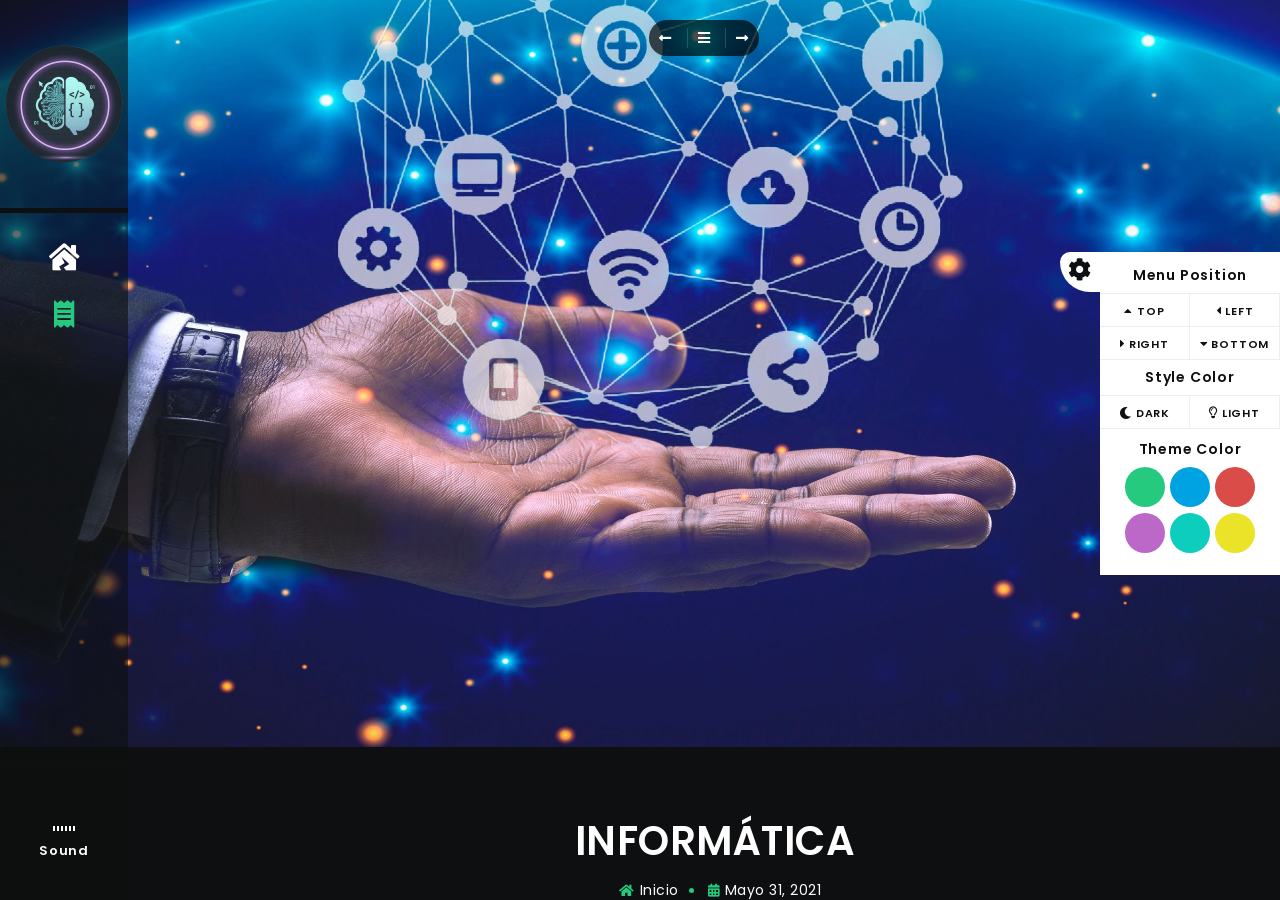
<file: single-blog.html>
<!DOCTYPE html>
<html lang="en">
    
<head>
		
		<!-- Meta -->
        <meta charset="UTF-8">
        <meta name="viewport" content="width=device-width, initial-scale=1.0">
        <meta http-equiv="X-UA-Compatible" content="ie=edge">
		
		<!--ICON-->

		<link rel="shortcut icon" href="img/ciencias.png">

		<!-- Title -->
		<title>Blog CienciasUPIICSA</title>

		<!-- CSS Plugins -->
        <link rel="stylesheet" href="css/plugins/bootstrap.min.css">
        <link rel="stylesheet" href="css/plugins/font-awesome.css">
		<link rel="stylesheet" href="css/plugins/magnific-popup.css">
		<link rel="stylesheet" href="css/plugins/simplebar.css">
		<link rel="stylesheet" href="css/plugins/owl.carousel.min.css">
		<link rel="stylesheet" href="css/plugins/owl.theme.default.min.css">
		<link rel="stylesheet" href="css/plugins/jquery.animatedheadline.css">
		
		<!-- CSS Base -->
        <link rel="stylesheet" class="back-color" href="css/style-dark.css">
		<link rel="stylesheet" href="css/style-demo.css">
		
		<!-- Settings Style -->
		<link rel="stylesheet" class="posit-nav" href="css/settings/left-nav.css" />
		<link rel="stylesheet" class="theme-color" href="css/settings/green-color.css" />
		
    </head>
    <body>
		
		<!--Theme Options Start-->
        <div class="style-options">
            <div class="toggle-btn">
                <span><i class="fas fa-cog"></i></span>
            </div>
            <div class="style-menu">
                <div class="style-nav">
                    <h4 class="mt-15 mb-10">Menu Position</h4>
                    <ul>
						<li><a href="css/settings/top-nav.css"><i class="fas fa-caret-up"></i> Top</a></li>
                        <li><a href="css/settings/left-nav.css"><i class="fas fa-caret-left"></i> Left</a></li>
                        <li><a href="css/settings/right-nav.css"><i class="fas fa-caret-right"></i> Right</a></li>
                        <li><a href="css/settings/bottom-nav.css"><i class="fas fa-caret-down"></i> Bottom</a></li>
                    </ul>
                </div>
				<div class="style-back">
                    <h4 class="mt-85 mb-10">Style Color</h4>
                    <ul>
                        <li><a href="css/style-dark.css"><i class="fas fa-moon"></i> Dark</a></li>
                        <li><a href="css/style-light.css"><i class="far fa-lightbulb"></i> Light</a></li>
                    </ul>
                </div>
				<div class="style-color">
                    <h4 class="mt-55 mb-10">Theme Color</h4>
                    <ul>
                        <li><a href="css/settings/green-color.css" style="background-color: #25ca7f;"></a></li>
						<li><a href="css/settings/blue-color.css" style="background-color: #00a3e1;"></a></li>
                        <li><a href="css/settings/red-color.css" style="background-color: #d94c48;"></a></li>
                        <li><a href="css/settings/purple-color.css" style="background-color: #bb68c8;"></a></li>
						<li><a href="css/settings/sea-color.css" style="background-color: #0dcdbd;"></a></li>
                        <li><a href="css/settings/yellow-color.css" style="background-color: #eae328;"></a></li>
                    </ul>
                </div>
            </div>
        </div>
		
		<!-- Preloader -->
		<div id="preloader">
  			<div class="loading-area">
    			<div class="circle"></div>
  			</div>
  			<div class="left-side"></div>
  			<div class="right-side"></div>
		</div>
		
		<div class="header-mobile">
        	<a class="header-toggle"><i class="fas fa-bars"></i></a>
        	<h2>Baha</h2>
        </div>
			
		<!-- Left Block -->
		<nav class="header-main" data-simplebar>
		
			<!-- Logo -->
			<div class="logo">
            	<img src="img/ciencias.png" alt="">
            </div>
				
          	<ul>
				<li data-tooltip="home" data-position="top">
            		<a href="index.html" class="fas fa-house-damage"></a>
				</li>
				<li>
            		<span class="active fas fa-receipt"></span>
				</li>
          	</ul>
				
			<!-- Sound wave -->
    		<a class="music-bg">
      			<div class="lines">
        			<span></span>
        			<span></span>
        			<span></span>
        			<span></span>
					<span></span>
					<span></span>
      			</div>
				<p> Sound </p>
    		</a>
		 </nav>
		
		<!--Blog Page-->
		<div class="blog-page" data-simplebar>
			<nav class="blog-nav">
            	<a href="#" data-tooltip="prev" data-position="left">
					<i class="fas fa-long-arrow-alt-left"></i>
				</a>
            	<a href="index.html#blog">
					<i class="fas fa-bars"></i>
				</a>
            	<a href="#" data-tooltip="next" data-position="right">
					<i class="fas fa-long-arrow-alt-right"></i>
				</a>
            </nav>
			<div class="blog-image">
				<img src="img/blog/background-informatica.jpg" alt="">
			</div>
			<div class="row blog-container">
				<div class="col-md-10 offset-md-1">
						
					<!-- Heading -->
					<div class="blog-heading pt-70 pb-100">
						<h2>INFORMÁTICA</h2>
						<span><i class="fas fa-home"></i><a href="index.html">Inicio</a></span>
						<span><i class="fas fa-calendar-alt"></i>Mayo 31, 2021</span>
					</div>

					<!-- Content -->
					<div class="blog-content">
						<p>Ciencia que estudia el tratamiento de la información por medio de máquinas automáticas.
						   <br><br>-Conjunto de conocimientos científicos y técnicas que hacen posible el tratamiento automático de la información por medio de ordenadores.
							<br>-Campo de conocimiento que abarca todos los aspectos de diseño y uso de ordenadores							
						</p>
						<p><h4>Ordenador</h4><br>Máquina capaz de aceptar unos datos de entrada, efectuar con ellos operaciones lógicas y aritméticas, y proporcionar los datos resultantes a través de un medio de salida; todo ello sin la intervención de un operador humano y bajo el control de un programa de instrucciones previamente almacenado en el ordenador.</p>
						<p><h4><br>vs. Calculadora</h4><br>Máquina capaz de efectuar operaciones aritméticas bajo el control directo del usuario:<br>-No realiza operaciones de tipo lógico<br>-No enlaza automáticamente las operaciones que realiza</p>
						<blockquote><h4>Ejemplos de operaciones aritméticas y lógicas</h4><br>- Operaciones aritméticas:<br>sumar, restar, multiplicar, dividir...<br><br>- Operaciones lógicas:<br>comparaciones, operaciones del Álgebra de Boole...
						</blockquote>
						<p><h4>Hardware y software</h4><br>HARDWARE [Soporte físico]<br>La máquina en sí; es decir, el conjunto de circuitos electrónicos, cables, dispositivos electromecánicos y otros elementos físicos que forman los ordenadores.<br><br>SOFTWARE [Soporte lógico]<br>Conjunto de programas ejecutables por el ordenador.<br><br>El término hardware no se utiliza únicamente para designar los dispositivos físicos del ordenador, sino también todo lo relacionado con ellos.<br><br>Lo mismo puede decirse del software: no trata sólo de los programas de ordenador, sino de todas las materias relacionadas con la construcción y uso de los programas (organización y estructuración de los datos, análisis de aplicaciones, metodologías de diseño, etc.).<br><br>Un ordenador necesita ambos soportes, tan imprescindible es el hardware como el software. Aunque son muy distintos y sus disciplinas relacionadas son diferentes, hardware y software son complementarios ya que el ordenador necesita de ambos para su funcionamiento.</p>
						<p><h4>El ordenador como sistema</h4><br>“Caja negra” cuyas salidas dependen de las entradas.<br><div align="center"><img src="img/blog/ordenador.jpg"></div><br><br>Teniendo en cuenta las instrucciones del programa almacenado en el ordenador:<br><br><h6>Datos de salida = f (Datos de entrada, Instrucciones)</h6></p>
						<p><h4>Dato</h4><br>Representación formal de hechos, conceptos o instrucciones adecuada para su comunicación, interpretación y procesamiento por seres humanos o medios automáticos.<br><br><div align="center">Ejemplos:	25ºC, 25m, 1234-BCD, 4/10/2004...<br><br><img src="img/blog/dato.jpg"><br>En el interior del ordenador, todo se representa con ceros y unos.</div></p>
						<p><h4>Información</h4><br>El significado que un ser humano le asigna a los datos.<br><br><br><h5>Bibliografía<br></h5>Introducción a la Informática(Fernando Berzal)</p>

					</div>

					<!-- Comments -->


					<!--Blog Form-->
					<div class="header-box mb-50">
						<h3>Comentarios</h3>
					</div>
					
					<div class="contact-form mb-100">
                        <form method="post" class="box contact-valid" id="contact-form">
							<div id="disqus_thread"></div>
							<script>
								/**
								*  RECOMMENDED CONFIGURATION VARIABLES: EDIT AND UNCOMMENT THE SECTION BELOW TO INSERT DYNAMIC VALUES FROM YOUR PLATFORM OR CMS.
								*  LEARN WHY DEFINING THESE VARIABLES IS IMPORTANT: https://disqus.com/admin/universalcode/#configuration-variables    */
								/*
								var disqus_config = function () {
								this.page.url = PAGE_URL;  // Replace PAGE_URL with your page's canonical URL variable
								this.page.identifier = PAGE_IDENTIFIER; // Replace PAGE_IDENTIFIER with your page's unique identifier variable
								};
								*/
								(function() { // DON'T EDIT BELOW THIS LINE
								var d = document, s = d.createElement('script');
								s.src = 'https://cienciasupiicsa.disqus.com/embed.js';
								s.setAttribute('data-timestamp', +new Date());
								(d.head || d.body).appendChild(s);
								})();
							</script>
							<noscript>Please enable JavaScript to view the <a href="https://disqus.com/?ref_noscript">comments powered by Disqus.</a></noscript>
                   	</div>
				</div>
			</div>
		</div>
		
		<!-- All Script -->
		<script src="js/jquery.min.js"></script>
		<script src="js/isotope.pkgd.min.js"></script>
		<script src="js/bootstrap.min.js"></script>
		<script src="js/simplebar.js"></script>
		<script src="js/owl.carousel.min.js"></script>
		<script src="js/jquery.magnific-popup.min.js"></script>
		<script src="js/jquery.animatedheadline.min.js"></script>
		<script src="js/jquery.easypiechart.js"></script>
		<script src="js/jquery.validation.js"></script>
		<script src="js/tilt.js"></script>
        <script src="js/main.js"></script>
		<script src="js/main-demo.js"></script>
        <script src="https://maps.google.com/maps/api/js?sensor=false"></script>
    </body>

</html>
</file>
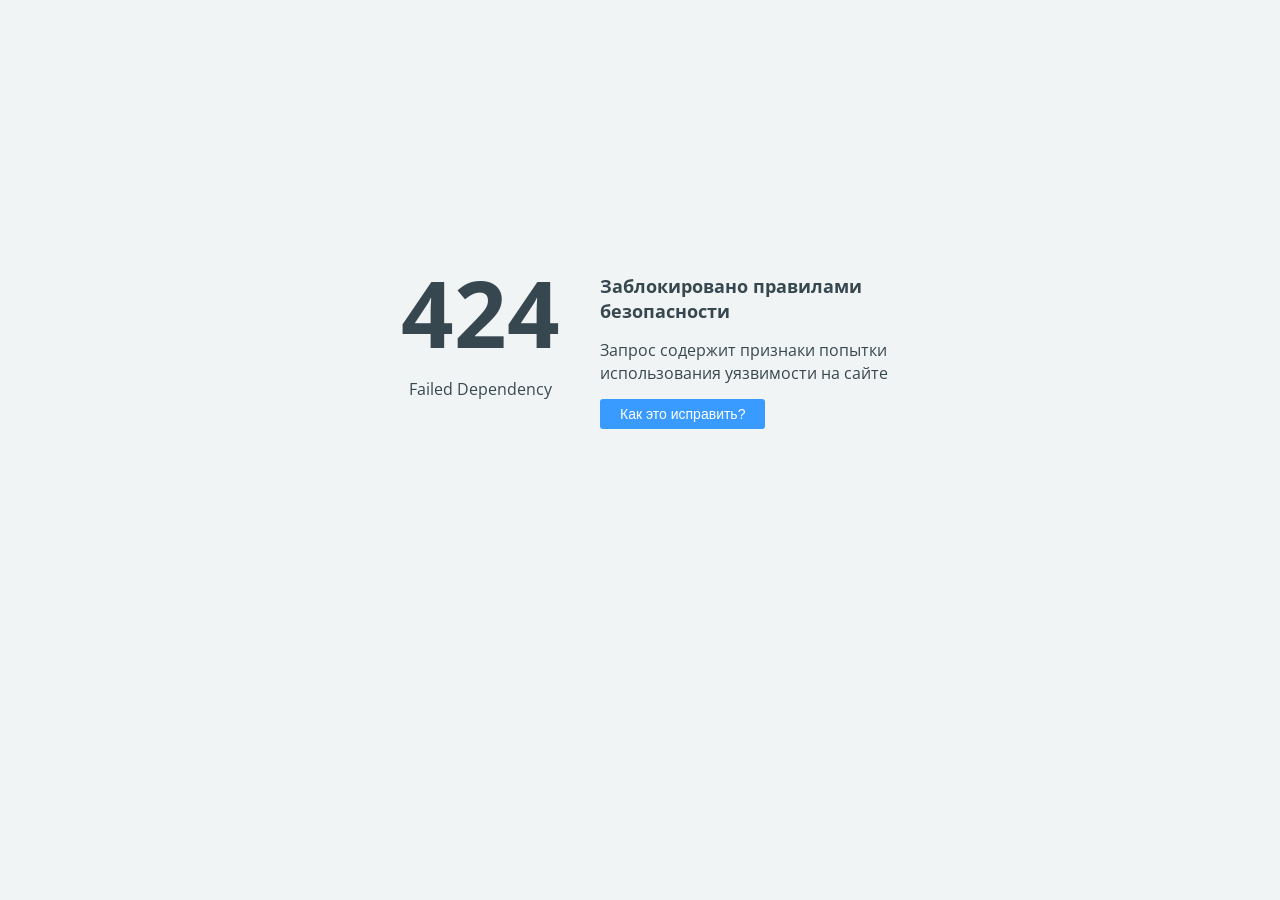
<file: css/plugins/owl.video.play.html>
<!doctype html>
<html>
<head>
    <title>424 Failed Dependency</title>
    <meta charset="UTF-8">
    <meta name="viewport" content="width=device-width">
    <link href='https://fonts.googleapis.com/css?family=Open+Sans:400,700&subset=latin,cyrillic' rel='stylesheet' type='text/css'>
    <style>
        body {
            background-color: #f1f4f5;
            color: #37474f;
            line-height: 1.4;
            font-family: 'Open Sans', sans-serif;
            margin: 0;
            padding: 0;
            }
        .error_code {
            display: block;
            font-size: 92px;
            font-weight: 700;
            margin-top: -25px;
            }
        .error_brief {
            display: block;
            font-size: 18px;
            font-weight: 700;
            margin-bottom: 15px;
            }
        .help_button, .fix_button {
            background-color: #399bff;
            color: #fff;
            margin-top: 15px;
            font-size: 14px;
            padding: 7px 20px 7px 20px;
            border: none;
            border-radius: 3px;
            vertical-align: middle;
            cursor: pointer;
            }
        .fix_button {
            background-color: #38ad41;
            }
        #fix_details {
            margin-top: 40px;
            visibility: hidden;
            opacity: 0;
            transition: visibility 0.3s, opacity 0.3s linear;
            }
    </style>

    <script language="JavaScript">
        function toggleHelp() {
            var e = document.getElementById("fix_details");
            if (e.style.visibility == 'visible') {
                e.style.visibility = 'hidden';
                e.style.opacity = 0;
            } else {
                e.style.visibility = 'visible';
                e.style.opacity = 1;
            }
        }
    </script>
</head>
<body>

<div style="display: table; position: absolute; height: 100%; width: 100%;">
    <div style="display: table-cell; vertical-align: middle; padding: 0 40px;">
        <div style="margin-left: auto; margin-right: auto; width: 520px;">
            <div style="float:left; width:200px; text-align: center; padding-right: 20px;">
                <span class="error_code">424</span>
                <span class="error_description">Failed Dependency</span>
            </div>
            <div style="float:left; width:300px;">
                <span class="error_brief">Заблокировано правилами безопасности</span>
                <span class="error_detail">Запрос содержит признаки попытки использования уязвимости на сайте</span>
                <br>
                <input type="button" value="Как это исправить?" class="help_button" onclick="toggleHelp()">
            </div>
            <div style="clear:both"></div>
            <div id="fix_details">
                Если Вы администратор сайта, самый быстрый способ исправить эту ошибку &mdash; воспользоваться
                Технической проверкой сайта в панели управления хостингом.
                
                <br>
                <input type="button" value="Техническая проверка сайта" class="fix_button" onclick="location.href = 'https://adm.tools/troubleshooting/?host=baha.malyarchuk.space&error=424&request=XWSBul4uVDZaeCEde7Cv5AAAAAo&time=2019-08-27%2004:04:58'">
                <br><br>
                <a href="https://www.ukraine.com.ua/faq/error-424.html">Подробнее о возможных причинах ошибки...</a>
            </div>
        </div>
    </div>
</div>

</body>
</html>
</file>
<file: css/plugins/simplebar.css>
[data-simplebar] {
    position: relative;
    flex-direction: column;
    flex-wrap: wrap;
    justify-content: flex-start;
    align-content: flex-start;
    align-items: flex-start;
    width: inherit;
    height: inherit;
    max-width: inherit;
    max-height: inherit;
}

.simplebar-wrapper {
    overflow: hidden;
    width: inherit;
    height: inherit;
    max-width: inherit;
    max-height: inherit;
}

.simplebar-mask {
    direction: inherit;
    position: absolute;
    overflow: hidden;
    padding: 0;
    margin: 0;
    left: 0;
    top: 0;
    bottom: 0;
    right: 0;
    width: auto !important;
    height: auto !important;
    z-index: 0;
}

.simplebar-offset {
    direction: inherit !important;
    box-sizing: inherit !important;
    resize: none !important;
    position: absolute;
    top: 0;
    left: 0;
    bottom: 0;
    right: 0;
    padding: 0;
    margin: 0;
    -webkit-overflow-scrolling: touch;
}

.simplebar-content {
    direction: inherit;
    box-sizing: border-box !important;
    position: relative;
    display: block;
    height: 100%; /* Required for horizontal native scrollbar to not appear if parent is taller than natural height */
    width: auto;
    visibility: visible;
    overflow: scroll; /* Scroll on this element otherwise element can't have a padding applied properly */
    max-width: 100%; /* Not required for horizontal scroll to trigger */
    max-height: 100%; /* Needed for vertical scroll to trigger */
}

.simplebar-placeholder {
    max-height: 100%;
    max-width: 100%;
    width: 100%;
    pointer-events: none;
}

.simplebar-height-auto-observer-wrapper {
    box-sizing: inherit !important;
    height: 100%;
    width: inherit;
    max-width: 1px;
    position: relative;
    float: left;
    max-height: 1px;
    overflow: hidden;
    z-index: -1;
    padding: 0;
    margin: 0;
    pointer-events: none;
    flex-grow: inherit;
    flex-shrink: 0;
    flex-basis: 0;
}

.simplebar-height-auto-observer {
    box-sizing: inherit;
    display: block;
    opacity: 0;
    position: absolute;
    top: 0;
    left: 0;
    height: 1000%;
    width: 1000%;
    min-height: 1px;
    min-width: 1px;
    overflow: hidden;
    pointer-events: none;
    z-index: -1;
}

.simplebar-track {
    z-index: 1;
    position: absolute;
    right: 0;
    bottom: 0;
    pointer-events: none;
}

.simplebar-scrollbar {
    position: absolute;
    right: 2px;
    width: 7px;
    min-height: 10px;
}

.simplebar-scrollbar:before {
    position: absolute;
    content: "";
    background: black;
    border-radius: 7px;
    left: 0;
    right: 0;
    opacity: 0;
    transition: opacity 0.2s linear;
}

.simplebar-track .simplebar-scrollbar.simplebar-visible:before {
    /* When hovered, remove all transitions from drag handle */
    opacity: 0.5;
    transition: opacity 0s linear;
}

.simplebar-track.simplebar-vertical {
    top: 0;
    width: 11px;
}

.simplebar-track.simplebar-vertical .simplebar-scrollbar:before {
    top: 2px;
    bottom: 2px;
}

.simplebar-track.simplebar-horizontal {
    left: 0;
    height: 11px;
}

.simplebar-track.simplebar-horizontal .simplebar-scrollbar:before {
    height: 100%;
    left: 2px;
    right: 2px;
}

.simplebar-track.simplebar-horizontal .simplebar-scrollbar {
    right: auto;
    left: 0;
    top: 2px;
    height: 7px;
    min-height: 0;
    min-width: 10px;
    width: auto;
}

/* Rtl support */
[data-simplebar-direction="rtl"] .simplebar-track.simplebar-vertical {
    right: auto;
    left: 0;
}

.hs-dummy-scrollbar-size {
    direction: rtl;
    position: fixed;
    opacity: 0;
    visibility: hidden;
    height: 500px;
    width: 500px;
    overflow-y: hidden;
    overflow-x: scroll;
}
</file>
<file: css/style-dark.css>
/* -----------------------------------------------
				CSS Styles Dark
--------------------------------------------------

    Template Name: Baha - Personal Portfolio Template
    Author: 
    Copyright: 2019

--------------------------------------------------

Table of Content

	1. Body and Core Css
	2. Section Css
	3. Menu Css
	4. Home Section
	5. About Section
	6. Resume Section
	7. Portfolio Section
	8. Blog Section
	9. Contact Section
	10. Blog Page Css
	11. Blog List Css
	12. Preloader Css
	13. Tooltip Css
	14. Responsible Css
	15. Animation Css

----------------------------------- */

/* -----------------------------------
		1. Body and Core Css
----------------------------------- */

@import url('https://fonts.googleapis.com/css?family=Poppins:300,400,500,600,700');

* {
	margin: 0;
	padding: 0;
	font-family: inherit;
	outline: none !important;
	list-style: none !important;
	text-decoration: none !important;
}

*:after, 
*:before {
	-webkit-box-sizing: border-box;
	box-sizing: border-box;
	padding: 0;
	margin: 0;
}

body {
	font-family: 'Poppins',sans-serif;
	font-size: 14px;
	color: #fff;
	overflow: hidden;
	letter-spacing: 0.8px;
	background-color: #1a2a41;
	-webkit-font-smoothing: antialiased;
	-moz-osx-font-smoothing: grayscale;
}

a {
	color: #fff;
	-webkit-transition: all .3s ease-in-out;
	-moz-transition: all .3s ease-in-out;
	-o-transition: all .3s ease-in-out;
	transition: all .3s ease-in-out;
}

a:hover, 
a:focus {
	color: #fff;
}

h1,
h2,
h3,
h4,
h5,
h6 {
	margin: 0;
	padding: 0; 
	color: #fff;
	font-weight: 600;
}

h1 {
	font-size: 70px;
}

h2 {
	font-size: 35px;
}

h3 {
	font-size: 26px;
}

h4 {
	font-size: 18px;
}

i, em {
	font-style: normal; 
}

img {
	max-width: 100%;
}

blockquote {
	position: relative;
	padding: 30px;
	background-color: rgba(0, 0, 0, .5);
	-webkit-border-radius: 10px;
	border-radius: 10px;
}

blockquote span {
	display: block;
	font-size: 14px;
	margin-top: 20px;
}

blockquote span img {
	width: 40px;
	height: 40px;
	margin-right: 10px;
	-webkit-border-radius: 50%;
	border-radius: 50%;
}

/* Button Style */
.btn-st {
	position: relative;
	display: inline-block;
	color: #fff;
	cursor: pointer;
	font-size: 18px;
	font-weight: 100;
	background-color: transparent;
	border: none;
	z-index: 2;
}

.btn-st:before {
	content: '';
	position: absolute;
	width: 40%;
	height: 200%;
	top: -50%;
	left: -15%;
	background: #0e0f10;
	padding: 0px;
	-webkit-border-radius: 10px;
	border-radius: 10px;
	z-index: -1;
	-webkit-transition: all .3s ease-in-out;
	-moz-transition: all .3s ease-in-out;
	-o-transition: all .3s ease-in-out;
	transition: all .3s ease-in-out;
}

.btn-st:after {
	content: '';
	position: absolute;
	width: 110%;
	height: 10%;
	top: 105%;
	left: -5%;
	background: #fff;
	padding: 0px;
	z-index: 0;
	-webkit-transition: all .3s ease-in-out;
	-moz-transition: all .3s ease-in-out;
	-o-transition: all .3s ease-in-out;
	transition: all .3s ease-in-out;
}

.btn-st:hover:before {
	-webkit-border-radius: unset;
	border-radius: unset;
	-webkit-transform: translateX(120%) scaleX(3) scaleY(0.8);
	-ms-transform: translateX(120%) scaleX(3) scaleY(0.8);
	transform: translateX(120%) scaleX(3) scaleY(0.8);
}

.btn-st:hover:after {
	-webkit-transform: translateX(-55%) translateY(-550%) rotate(90deg) scaleX(0.3);
	-ms-transform: translateX(-55%) translateY(-550%) rotate(90deg) scaleX(0.3);
	transform: translateX(-55%) translateY(-550%) rotate(90deg) scaleX(0.3);
}

.pt-about .price .footer-price .btn-st:before,
.pt-blog .blog-item .blog-btn .btn-st:before {
	height: 165%;
    top: -30%;
}

.pt-about .price .footer-price .btn-st,
.pt-blog .blog-item .blog-btn .btn-st {
    font-size: 16px;
}

/* Music Bg */
.music-bg {
	display: block;
	cursor: pointer;
	padding: 40px 0;
	text-align: center;
	border-top: 5px solid #0e0f10;
	visibility: hidden;
	z-index: 10;
	-webkit-transition: all .3s ease;
	-moz-transition: all .3s ease;
	-o-transition: all .3s ease;
	transition: all 0.3s ease;
}

.music-bg p {
	margin: 0;
	font-size: 13px;
	font-weight: 600;
}

.music-bg .lines {
    display: flex;
    width: 24px;
    height: 24px;
    margin: 0 auto 10px;
    align-items: flex-end;
}

.music-bg .lines span {
    display: inline-flex;
    margin: 0px 1px;
    width: 7px;
    height: 5px;
    background: #fff;
}

.audio-on .music-bg .lines span:nth-child(1) {
    -webkit-animation: musicline 2s 0.5s ease-out alternate infinite;
    animation: musicline 2s 0.5s ease-out alternate infinite;
}  

.audio-on .music-bg .lines span:nth-child(2) {
    -webkit-animation: musicline 2s 1s ease-out alternate infinite;
    animation: musicline 2s 1s ease-out alternate infinite;
} 

.audio-on .music-bg .lines span:nth-child(3) {
    -webkit-animation: musicline 2s 1.5s ease-out alternate infinite;
    animation: musicline 2s 1.5s ease-out alternate infinite;
}

.audio-on .music-bg .lines span:nth-child(4) {
    -webkit-animation: musicline 2s 0.25s ease-out alternate infinite;
    animation: musicline 2s 0.25s ease-out alternate infinite;
}

.audio-on .music-bg .lines span:nth-child(5) {
    -webkit-animation: musicline 2s 0.75s ease-out alternate infinite;
    animation: musicline 2s 0.75s ease-out alternate infinite;
}

.audio-on .music-bg .lines span:nth-child(6) {
    -webkit-animation: musicline 2s 1.25s ease-out alternate infinite;
    animation: musicline 2s 1.25s ease-out alternate infinite;
}

/* ---------- Margin & Padding --------- */

.mt-0 {
    margin-top: 0 !important;
}
.mt-5 {
    margin-top: 5px !important;
}
.mt-10 {
    margin-top: 10px !important;
}
.mt-15 {
    margin-top: 15px !important;
}
.mt-20 {
    margin-top: 20px !important;
}
.mt-25 {
    margin-top: 25px !important;
}
.mt-30 {
    margin-top: 30px !important;
}
.mt-35 {
    margin-top: 35px !important;
}
.mt-40 {
    margin-top: 40px !important;
}
.mt-45 {
    margin-top: 45px !important;
}
.mt-50 {
    margin-top: 50px !important;
}
.mt-55 {
    margin-top: 55px !important;
}
.mt-60 {
    margin-top: 60px !important;
}
.mt-65 {
    margin-top: 65px !important;
}
.mt-70 {
    margin-top: 70px !important;
}
.mt-75 {
    margin-top: 75px !important;
}
.mt-80 {
    margin-top: 80px !important;
}
.mt-85 {
    margin-top: 85px !important;
}
.mt-90 {
    margin-top: 90px !important;
}
.mt-95 {
    margin-top: 95px !important;
}
.mt-100 {
    margin-top: 100px !important;
}

/* Custom Margin Bottom */
.mb-0 {
    margin-bottom: 0 !important;
}
.mb-5 {
    margin-bottom: 5px !important;
}
.mb-10 {
    margin-bottom: 10px !important;
}
.mb-15 {
    margin-bottom: 15px !important;
}
.mb-20 {
    margin-bottom: 20px !important;
}
.mb-25 {
    margin-bottom: 25px !important;
}
.mb-30 {
    margin-bottom: 30px !important;
}
.mb-35 {
    margin-bottom: 35px !important;
}
.mb-40 {
    margin-bottom: 40px !important;
}
.mb-45 {
    margin-bottom: 45px !important;
}
.mb-50 {
    margin-bottom: 50px !important;
}
.mb-55 {
    margin-bottom: 55px !important;
}
.mb-60 {
    margin-bottom: 60px !important;
}
.mb-65 {
    margin-bottom: 65px !important;
}
.mb-70 {
    margin-bottom: 70px !important;
}
.mb-75 {
    margin-bottom: 75px !important;
}
.mb-80 {
    margin-bottom: 80px !important;
}
.mb-85 {
    margin-bottom: 85px !important;
}
.mb-90 {
    margin-bottom: 90px !important;
}
.mb-95 {
    margin-bottom: 95px !important;
}
.mb-100 {
    margin-bottom: 100px !important;
}
.m-0 {
    margin: 0px !important;
}

/* Custom Padding top */
.pt-0 {
    padding-top: 0 !important;
}
.pt-5 {
    padding-top: 5px !important;
}
.pt-10 {
    padding-top: 10px !important;
}
.pt-15 {
    padding-top: 15px !important;
}
.pt-20 {
    padding-top: 20px !important;
}
.pt-25 {
    padding-top: 25px !important;
}
.pt-30 {
    padding-top: 30px !important;
}
.pt-35 {
    padding-top: 35px !important;
}
.pt-40 {
    padding-top: 40px !important;
}
.pt-45 {
    padding-top: 45px !important;
}
.pt-50 {
    padding-top: 50px !important;
}
.pt-55 {
    padding-top: 55px !important;
}
.pt-60 {
    padding-top: 60px !important;
}
.pt-65 {
    padding-top: 65px !important;
}
.pt-70 {
    padding-top: 70px !important;
}
.pt-75 {
    padding-top: 75px !important;
}
.pt-80 {
    padding-top: 80px !important;
}
.pt-85 {
    padding-top: 85px !important;
}
.pt-90 {
    padding-top: 90px !important;
}
.pt-95 {
    padding-top: 95px !important;
}
.pt-100 {
    padding-top: 100px !important;
}

/* Custom Padding top */
.pb-0 {
    padding-bottom: 0 !important;
}
.pb-5 {
    padding-bottom: 5px !important;
}
.pb-10 {
    padding-bottom: 10px !important;
}
.pb-15 {
    padding-bottom: 15px !important;
}
.pb-20 {
    padding-bottom: 20px !important;
}
.pb-25 {
    padding-bottom: 25px !important;
}
.pb-30 {
    padding-bottom: 30px !important;
}
.pb-35 {
    padding-bottom: 35px !important;
}
.pb-40 {
    padding-bottom: 40px !important;
}
.pb-45 {
    padding-bottom: 45px !important;
}
.pb-50 {
    padding-bottom: 50px !important;
}
.pb-55 {
    padding-bottom: 55px !important;
}
.pb-60 {
    padding-bottom: 60px !important;
}
.pb-65 {
    padding-bottom: 65px !important;
}
.pb-70 {
    padding-bottom: 70px !important;
}
.pb-75 {
    padding-bottom: 75px !important;
}
.pb-80 {
    padding-bottom: 80px !important;
}
.pb-85 {
    padding-bottom: 85px !important;
}
.pb-90 {
    padding-bottom: 90px !important;
}
.pb-95 {
    padding-bottom: 95px !important;
}
.pb-100 {
    padding-bottom: 100px !important;
}
.p-0 {
    padding: 0 !important;
}

/* -----------------------------------
		3. Section Css
----------------------------------- */
/* Addition Background */
.addition-bg {
 	position: absolute;
 	width: 100%;
 	height: 100%;
	top: 0;
 	left: 0;
 	overflow: hidden;
 	z-index: -1;
}

/* Fullscreen Slider */
.slide-kenburns-bg {
 	position: relative;
 	width: 100%;
 	height: 100%;
 	top: 0;
	left: 0;
 	overflow: hidden;
 	z-index: 0;
}

.slide-kenburns {
 	position: absolute;
	width: 100%;
 	height: 100%;
 	top: 0;
 	left: 0;
 	-webkit-animation: kenburnsSlide 18s linear infinite 0s;
 	animation: kenburnsSlide 18s linear infinite 0s;
	opacity: 0;
}

.slide-kenburns-1 {
 	background-image: url(../img/slider/slide-1.jpg);
}

.slide-kenburns-2 {
 	background-image: url(../img/slider/slide-2.jpg);
}

.slide-kenburns-3 {
 	background-image: url(../img/slider/slide-3.jpg);
}

.slide-kenburns-1, 
.slide-kenburns-2, 
.slide-kenburns-3 {
 	background-repeat: no-repeat;
 	background-position: center;
 	-webkit-background-size: cover;
 	background-size: cover;
}

.slide-kenburns-1 {
 	opacity: 1;
}

.slide-kenburns-2 {
 	-webkit-animation-delay: 6s;
 	animation-delay: 6s;
}

.slide-kenburns-3 {
 	-webkit-animation-delay: 12s;
	animation-delay: 12s;
}

/* YouTube Video */
#video-container {
    position: absolute;
    display: block;
    width: 100%;
    height: 100%;
	top: 0;
    left: 0;
    right: 0;
	bottom: 0;
    z-index: 0;
}

/* Html Video */
.html-video-container {
	position: absolute;
    top: 50%;
    left: 50%;
    width: auto;
    min-width: 100%;
    height: auto;
    min-height: 100%;
    background: #000;
    -webkit-transform: translate(-50%, -50%);
    -ms-transform: translate(-50%, -50%);
    transform: translate(-50%, -50%);
    z-index: 0;
}

/* Particles */
#particles-js {
    position: absolute;
    top: 0;
    right: 0;
    bottom: 0;
    left: 0;
}

/* Glitch */
.glitch {
	position: absolute;
 	width: 100%;
 	height: 100%;
	top: 0;
 	left: 0;
	background-image: url('../img/home-bg.jpg');
	background-size: cover;
	-webkit-background-size: cover;
	background-position: center;
	z-index: -1 !important;
}

.page {
	position: fixed;
	width: calc(90% + 2px);
	height: 100%;
	color: #fff;
	margin: 0;
	padding: 0;
	overflow: auto; 
	-webkit-transition: all .6s cubic-bezier(.5, .2, .2, 1.1);
	-moz-transition: all .6s cubic-bezier(.5, .2, .2, 1.1);
	-o-transition: all .6s cubic-bezier(.5, .2, .2, 1.1);  
	transition: all .6s cubic-bezier(.5, .2, .2, 1.1);
}

#about:target .pt-home, 
#resume:target .pt-home,
#portfolio:target .pt-home,
#blog:target .pt-home,
#contact:target .pt-home {
	-webkit-filter: blur(3px);
	-webkit-transition: all .5s ease;
	-moz-transition: all .5s ease;
	-o-transition: all .5s ease;
	transition: all .5s ease;
}

.pt-about, 
.pt-resume, 
.pt-portfolio, 
.pt-blog,
.pt-contact {
	background-color: #0e0f10;
}

#about:target .pt-about,
#resume:target .pt-resume,
#portfolio:target .pt-portfolio,
#blog:target .pt-blog,
#contact:target .pt-contact {
	transition-delay: .3s;
}

.page .header-page {
	position: relative;
	text-align: center;
}

.page .header-page:after,
.page .header-page:before {
	content: '';
	position: absolute;
	width: 30px;
	height: 1px;
	left: calc(50% - 46px);
	bottom: -19px;
	background-color: #fff;
}

.page .header-page:before {
	left: calc(50% + 16px);
}

.page .header-page span {
	position: absolute;
    width: 35px;
    height: 17px;
    left: calc(50% - 17px);
    margin-top: 10px;
}

.page .header-page span:before,
.page .header-page span:after {
    content: '';
	position: absolute;
    width: 16px;
    height: 16px;
    top: 0;
    left: 0;
    border: 2px solid #fff;
    -moz-border-radius: 50px 50px 0;
    border-radius: 50px 50px 0 50px;
    -webkit-transform: rotate(-45deg);
    -ms-transform: rotate(-45deg);
    transform: rotate(-45deg);
}

.page .header-page span:after {
    left: auto;
    right: 0;
    -webkit-border-radius: 50px 50px 50px 0;
    border-radius: 50px 50px 50px 0;
    -webkit-transform: rotate(45deg);
    -ms-transform: rotate(45deg);
    transform: rotate(45deg);
}

.page .header-box,
.blog-page .header-box {
	position: relative;
	text-align: center;
}

.page .header-box:before,
.blog-page .header-box:before {
    content: '';
    position: absolute;
    width: 14px;
    height: 14px;
    left: calc(50% - 7px);
    bottom: -16px;
    -webkit-border-radius: 50%;
    border-radius: 50%;
    border: 3px solid #fff;
}

.page .header-box h3:before,
.blog-page .header-box h3:before {
	content: '';
	position: absolute;
	width: 30px;
	height: 1px;
	left: calc(50% - 45px);
	bottom: -10px;
	background-color: #fff;
}

.page .header-box h3:after,
.blog-page .header-box h3:after {
	content: '';
	position: absolute;
	width: 30px;
	height: 1px;
	left: calc(50% + 15px);
	bottom: -10px;
	background-color: #fff;
}

.page .box,
.blog-page .box {
	position: relative;
	padding: 30px;
	background-color: rgba(0, 0, 0, .5);
	-webkit-border-radius: 10px;
	border-radius: 10px;
	-webkit-transition: all .3s ease-in-out;
	-moz-transition: all .3s ease-in-out;
	-o-transition: all .3s ease-in-out;
	transition: all .3s ease-in-out;
}

.page .box:hover,
.blog-page .box:hover {
	-webkit-transform: translateY(-5px);
	-ms-transform: translateY(-5px);
	transform: translateY(-5px);
}

/* ------------------------------
		3. Menu Css
------------------------------ */

.header-main {
	position: fixed;
	width: 10%;
	height: 100%;
    top: 0;
	overflow: auto;
    overflow-x: hidden;
	background-color: rgba(14, 15, 16, .6);
    z-index: 99;
}

.header-main ul li {
	display: flex;
	align-items: center;
    justify-content: center;
	font-size: 27px;
	margin: 30px 0;
	-webkit-transition: all 0.3s ease-in-out;
	-moz-transition: all 0.3s ease-in-out;
	-o-transition: all 0.3s ease-in-out;
	transition: all 0.3s ease-in-out;
}

.header-main ul li span.active {
	color: #fff;
}

#about:target .header-main ul li a,
#resume:target .header-main ul li a,
#portfolio:target .header-main ul li a,
#blog:target .header-main ul li a,
#contact:target .header-main ul li a {
	-webkit-transform: scale(.8);
	-ms-transform: scale(.8);
	transform: scale(.8);
} 

#about:target .icon-a,
#resume:target .icon-r,
#portfolio:target .icon-p,
#blog:target .icon-b,
#contact:target .icon-c {
	color: #fff;
	-webkit-transform: scale(1.3) !important;
	-ms-transform: scale(1.3) !important;
	transform: scale(1.3) !important;
}

/* Logo */
.header-main .logo {
    text-align: center;
	padding: 40px 0;
    border-bottom: 5px solid #0e0f10;
}

.header-mobile {
    position: fixed;
    top: 0;
    left: 0;
    height: 50px;
    width: 100%;
    background-color: #070708;
    box-shadow: 0 0px 50px 0 #000;
    z-index: 10;
    display: none;
    -webkit-transition: all .3s ease-in-out;
    -o-transition: all .3s ease-in-out;
    transition: all .3s ease-in-out;
}

.header-mobile h2 {
    position: absolute;
    left: 50%;
    -webkit-transform: translateX(-50%);
    -ms-transform: translateX(-50%);
    transform: translateX(-50%);
    display: inline-block;
    color: #fff;
    font-size: 24px;
    text-transform: uppercase;
    line-height: 50px;
    white-space: nowrap;
}

.header-mobile .header-toggle {
    font-size: 20px;
    line-height: 50px;
    cursor: pointer;
    width: 50px;
    text-align: center;
}

.header-mobile .header-toggle i {
    color: #fff;
}

/* ------------------------------
		4. Home Section
------------------------------ */

.pt-home {
	position: absolute;
	width: 100%;
	height: 100%;
	margin: 0;
	padding: 0;
	overflow: hidden; 
	background-size: cover;
	-webkit-background-size: cover;
	background-position: center;
}

.pt-home:before {
	content: '';
    position: absolute;
    top: 0;
    left: 0;
    right: 0;
    bottom: 0;
    opacity: .5;
    background-color: #12171b;
}

.pt-home .banner {
	position: absolute;
	width: 90%;
    top: 50%;
	color: #fff;
    text-align: center;
	-webkit-transform: translateY(-50%);
    -ms-transform: translateY(-50%);
    transform: translateY(-50%);
}

.pt-home .banner h1 {
	color: #fff;
	margin-bottom: 15px;
}

.pt-home .banner p {
	color: #fff;
	font-size: 30px;
}

/* Social */
.pt-home .social {
	position: absolute;
	width: 40px;
	height: 120px;
	top: 20px;
	z-index: 1;
}

.pt-home .social ul li {
	display: inline-block;
}

.pt-home .social ul li i {
	color: #fff;
	width: 40px;
	height: 40px;
	font-size: 16px;
	line-height: 40px;
	text-align: center;
	-webkit-transition: all .5s ease;
	-moz-transition: all .5s ease;
	-o-transition: all .5s ease;
	transition: all .5s ease;
}

.pt-home .social ul li i:hover {
	color: #fff;
	-webkit-transform: scale(1.3);
	-ms-transform: scale(1.3);
	transform: scale(1.3);
}

/* Language */
.pt-home .lang {
	position: absolute;
    bottom: 30px;
    z-index: 1;
}

.pt-home .lang ul {
	margin: 0;
}

.pt-home .lang ul li {
	display: inline-block;
	margin: 0 10px;
}

.pt-home .lang ul li a {
	color: #a0a0a0;
	font-size: 11px;
	letter-spacing: 2px;
	text-transform: uppercase;
	-webkit-transition: all .5s ease;
	-moz-transition: all .5s ease;
	-o-transition: all .5s ease;
	transition: all .5s ease;
}

.pt-home .lang ul li a:hover {
	color: #fff;
}

.pt-home .lang ul li a.active {
	color: #fff;
	border-bottom: 1px solid #fff;
}

/* ---------------------------------
		5. About Section
--------------------------------- */

/* User Info Block */
.pt-about .info .photo img {
	-webkit-border-radius: 100%;
    border-radius: 100%;
}

.pt-about .info .loc {
    font-size: 12px;
	color: #fff;
	padding-top: 15px;
	padding-bottom: 15px;
}

.pt-about .info p {
	font-size: 14px;
	line-height: 24px;
}

.pt-about .info-icon {
	padding-top: 45px
}

.pt-about .info-icon i {
	display: flex;
	float: left;
	width: 45px;
	height: 45px;
    align-items: center;
    justify-content: center;
	color: #fff;
	background: #0e0f10;
	font-size: 20px;
	-webkit-border-radius: 100%;
	border-radius: 100%;
	border: 1px solid #fff;
	margin-right: 15px;
}

.pt-about .desc-icon h6 {
	font-size: 15px;
	font-weight: 400;
	line-height: 15px
}

.pt-about .desc-icon p {
	color: #fff;
	font-size: 12px;
	line-height: 21px;
}

.pt-about .desc-icon {
	padding-left: 15px;
	padding-top: 5px
}

/* My Interests */
.pt-about .inter-icon {
	position: relative;
	background: #0e0f10;
	margin: 20px 0;
	padding: 15px;
	-webkit-border-radius: 15px;
	border-radius: 15px;
	-webkit-transition: all .3s ease-in-out;
	-moz-transition: all .3s ease-in-out;
	-o-transition: all .3s ease-in-out;
	transition: all .3s ease-in-out;
}

.pt-about .inter-icon:after {
	content: '';
	position: absolute;
	width: 2px;
	height: 100%;
	top: 0;
	left: 55px;
	background: #070708;
}

.pt-about .inter-icon:hover {
	background: #070708;
}

.pt-about .inter-icon i {
	position: relative;
	width: 30px;
	float: left;
	display: flex;
	align-items: center;
	justify-content: center;
	color: #fff;
	font-size: 20px;
	margin-right: 30px;
}

.pt-about .desc-inter h6 {
	font-size: 15px;
	font-weight: 100;
	line-height: 15px
}

.pt-about .desc-inter {
	padding-top: 3px;
}

/* Service Block */
.pt-about .service {
	text-align: center;
}

.pt-about .service i {
	position: relative;
	width: 70px;
	height: 70px;
	font-size: 25px;
	line-height: 70px;
	color: #fff;
	background-color: #0e0f10;
	-webkit-border-radius: 50%;
	border-radius: 50%;
}

.pt-about .service:hover i:after {
	content: '';
	position: absolute;
	width: 60px;
	height: 60px;
	top: 5px;
	left: calc(50% - 30px);
	border-radius: 100%;
	border: 1px solid #fff;
	-webkit-animation: zoomIn .3s ease;
	animation: zoomIn .3s ease;
}

.pt-about .service h4 {
	padding-top: 20px;
	padding-bottom: 20px;
}

/* Testimonial Block*/
.pt-about .testimonial-item {
	position: relative;
	padding: 30px;
    margin: 0 15px;
	background-color: rgba(0, 0, 0, .5);
	-webkit-border-radius: 10px;
    border-radius: 10px;
}

.pt-about .testimonial-item:before {
	content: "\f10e";
	font-family: "Font Awesome 5 Free";
	position: absolute;
	top: 25px;
	right: 35px;
	color: #fff;
	font-size: 20px;
	font-weight: 900;
}

.pt-about .testimonial-item img {
	width: 80px;
	margin-right: 20px;
	-webkit-border-radius: 50%;
	border-radius: 50%;
}

.pt-about .testimonial-item .content {
	padding-top: 15px;
}

.pt-about .testimonial-item .content p {
	color: #777;
    font-size: 13px;
    font-weight: 400;
	padding-top: 10px;
}

.pt-about .testimonial-item .rating {
	position: absolute;
    top: 75px;
    right: 25px;
}

.pt-about .testimonial-item .rating li {
	display: inline-block;
	color: #fff;
}

/* Price */
.pt-about .price {
	text-align: center;
	margin-bottom: 80px;
}

.pt-about .price .head-price:after {
	content: '';
	position: absolute;
	width: 100%;
	height: 4px;
	left: 0;
	background: #0e0f10;
}

.pt-about .price .head-price i {
	position: absolute;
	width: 70px;
	height: 70px;
	top: -40px;
	left: 50%;
	color: #fff;
	font-size: 32px;
	background-color: #0e0f10;
	line-height: 70px;
	-webkit-border-radius: 50%;
	border-radius: 50%;
	-webkit-transform: translateX(-50%);
	-ms-transform: translateX(-50%);
	transform: translateX(-50%);
}

.pt-about .price:hover i:after {
	content: '';
	position: absolute;
	width: 60px;
	height: 60px;
	top: 5px;
	left: calc(50% - 30px);
	-webkit-border-radius: 100%;
	border-radius: 100%;
	border: 1px solid #fff;
	-webkit-animation: zoomIn .3s ease;
	animation: zoomIn .3s ease;
}

.pt-about .price .head-price h4 {
	font-size: 20px;
	padding-top: 25px;
	padding-bottom: 25px;
}

.pt-about .price .body-price .price-plan .number {
	font-size: 22px;
	font-weight: 500;
}

.pt-about .price .body-price .price-plan {
	padding: 25px 0;
}

.pt-about .price .body-price .price-plan .currency {
	position: relative;
	bottom: 10px;
	font-size: 15px;
}

.pt-about .price .body-price .price-plan .period {
	position: relative;
	bottom: 0;
	font-size: 14px;
}

.pt-about .price .list-price ul li {
	padding-bottom: 10px;
}

.pt-about .price .list-price ul li.disable {
	color: #777;
	text-decoration: line-through !important;
}

.pt-about .price .footer-price {
	padding-top: 15px;
}

/* ---------------------------------
		6. Resume Section
--------------------------------- */
/* Experience */
.pt-resume .experience .item {
	position: relative;
	padding-top: 15px;
	padding-left: 40px;
	margin-bottom: 40px;
}

.pt-resume .experience .item:before {
	content: '';
	position: absolute;
	width: 1px;
	height: 100%;
	top: 0;
	left: 0;
	background-color: #fff;
}

.pt-resume .experience .item:after {
	content: '';
	position: absolute;
	width: 20px;
	height: 1px;
	top: 21px;
	left: 6px;
	background-color: #fff;
}

.pt-resume .experience .main p {
	color: #fff;
	font-size: 12px;
}

.pt-resume .experience .main p i {
    font-size: 13px;
    margin-right: 5px;
}

.pt-resume .experience .main h4 {
	position: relative;
	line-height: 15px;
	margin-bottom: 15px;
}

.pt-resume .experience .main h4:before {
	content: '';
	position: absolute;
	width: 13px;
	height: 13px;
	left: -46px;
	background-color: #0e0f10;
	border: 2px solid #fff;
	-webkit-border-radius: 50%;
	border-radius: 50%;
	z-index: 1;
}

.pt-resume .experience .item:hover h4:before {
	background-color: #fff;
	-webkit-transition: all .3s;
	-moz-transition: all .3s;
	-o-transition: all .3s;
	transition: all .3s;
}

/* Skills Bar */
.pt-resume .skill-item {
    padding: 0 20px;
}

.pt-resume .skill-item .progress-title {
	font-size: 17px;
	margin-bottom: 10px;
}

.pt-resume .skill-item .progress {
	height: 8px;
	background-color: #0e0f10;
	margin-bottom: 40px;
	overflow: visible;
}

.pt-resume .skill-item .progress .progress-bar {
    position: relative;
    background-color: #fff;
    -webkit-border-radius: 10px;
    border-radius: 10px;
}

.pt-resume .skill-item .progress .progress-bar:after {
    content: '';
    position: absolute;
	display: block;
    top: -5px;
    right: 0px;
    padding: 6px;
    background-color: #0e0f10;
    -webkit-border-radius: 50%;
    border-radius: 50%;
    border: 3px solid #fff;
}

.pt-resume .skill-item .progress .progress-value {
    position: absolute;
    top: -30px;
    right: 0;
    color: #fff;
    font-size: 14px;
    font-weight: 600;
}

.pt-resume .chart {
	width: 130px;
	height: 130px;
	margin: 0 auto 25px;
	text-align: center;
	font-size: 25px;
	line-height: 24px;
	padding: 40px 0 0;
	color: #eee;
	font-weight: 800;
}

.pt-resume .chart p {
	font-size: 15px;
	margin-top: 10px;
}

.pt-resume canvas {
	position: absolute;
	top: 3px;
	left: 50%;
	-webkit-transform: translateX(-50%);
	-ms-transform: translateX(-50%);
	transform: translateX(-50%);
}

/* Work Process */
.pt-resume .work-process .ltr {
	text-align: right;
}

.pt-resume .work-process .rtl {
	text-align: left;
}

.pt-resume .work-process .wp-step {
	margin: 0;
	color: #fff;
    font-size: 25px;
	line-height: 50px;
}

.pt-resume .work-process h4 {
	font-weight: 700;
	margin-bottom: 15px;
}

.pt-resume .work-process .single-wp + .single-wp {
	padding-top: 35px;
}

.pt-resume .work-process .wp-circle {
	position: relative;
	width: 100%;
	padding: 80px 0;
	margin-top: 12px;
	text-align: center;
	-webkit-border-radius: 50%;
	border-radius: 50%;
	border: 1px solid #fff;
}

.pt-resume .work-process .wp-circle:before {
	content: '';
	position: absolute;
	width: calc(100% + 48px);
	height: calc(100% + 48px);
	top: -24px;
	left: -24px;
	border: 1px solid #fff;
	-webkit-border-radius: 50%;
	border-radius: 50%;
}

.pt-resume .work-process .wp-circle h4 {
	font-size: 40px;
	font-weight: 700;
	line-height: 62px;
	text-transform: uppercase;
}

.pt-resume .work-process .dots {
	position: absolute;
	width: 12px;
	height: 12px;
	display: inline-block;
	-webkit-border-radius: 50%;
	border-radius: 50%;
	background-color: #fff;
}

.pt-resume .work-process .dots.top-l,
.pt-resume .work-process .dots.bottom-l {
	left: 0px;
}

.pt-resume .work-process .dots.top-l,
.pt-resume .work-process .dots.top-r {
	top: 50px;
}

.pt-resume .work-process .dots.bottom-l,
.pt-resume .work-process .dots.bottom-r {
	bottom: 50px;
}

.pt-resume .work-process .dots.top-r,
.pt-resume .work-process .dots.bottom-r {
	right: 0px;
}

/* ---------------------------------
		7. Portfolio Section
--------------------------------- */
/* Portfolio Filter */
.pt-portfolio .portfolio-filter {
	text-align: center;
}

.pt-portfolio .portfolio-filter ul {
	display: inline-block;
	margin: 0;
	-webkit-border-radius: 50px;
	border-radius: 50px;
	-webkit-box-shadow: 0px 0px 10px 0px rgba(255, 255, 255, .1);
	box-shadow: 0px 0px 10px 0px rgba(255, 255, 255, .1);
}

.pt-portfolio .portfolio-filter ul li {
	position: relative;
	display: inline-block;
	cursor: pointer;
	font-size: 14px;
	font-weight: 600;
	padding: 10px 25px;
	-webkit-transition: all .3s;
	-moz-transition: all .3s;
	-o-transition: all .3s;
	transition: all .3s;
}
 
.pt-portfolio .portfolio-filter ul li.active {
	color: #0e0f10;
	background-color: #fff;
	-webkit-border-radius: 50px;
	border-radius: 50px;
}

/* Portfolio Item */
.pt-portfolio .portfolio-items .item figure {
	position: relative;
	cursor: pointer;
	background-color: #0e0f10;
	-webkit-border-radius: 10px;
	border-radius: 10px;
	overflow: hidden;
}

.pt-portfolio .portfolio-items .item figure img {
	opacity: 1;
	width: 100%;
	height: 100%; 
	-webkit-transition: all .3s;
	-moz-transition: all .3s;
	-o-transition: all .3s;
	transition: all .3s;
}

.pt-portfolio .portfolio-items .item figure figcaption {
	position: absolute;
	top: 0;
	left: 0;
	width: 100%;
    height: 100%;
	display: flex;
	align-items: center;
    justify-content: center;
    padding: 30px;
    color: #fff;
}

.pt-portfolio .portfolio-items .item figure figcaption a {
	position: absolute;
	width: 100%;
	height: 100%;
	top: 0;
	left: 0;
}

.pt-portfolio .portfolio-items .item figure figcaption h3 {
	opacity: 0;
	color: #fff;
	font-size: 20px;
	font-weight: 700;
	-webkit-transition: all .3s;
	-moz-transition: all .3s;
	-o-transition: all .3s;
	transition: all .3s;
}
  
.pt-portfolio .portfolio-items .item figure figcaption p {
	position: absolute;
	left: 0;
	bottom: 0;
	margin: 20px;
	font-size: 14px;
	padding-left: 15px;
	opacity: 0;
	-webkit-transform: translateX(-200%);
	-ms-transform: translateX(-200%);
	transform: translateX(-200%);
	-webkit-transition: all .3s;
	-moz-transition: all .3s;
	-o-transition: all .3s;
	transition: all .3s;
}

.pt-portfolio .portfolio-items .item figure figcaption p:before {
	content: "\f292";
	font-family: "Font Awesome 5 Free";
	position: absolute;
	top: 0;
	left: 0;
	color: #fff;
	font-weight: 900;
}
 
.pt-portfolio .portfolio-items .item figure figcaption i {
	position: absolute;
	right: 0;
	bottom: 0;
	margin: 20px;
	font-size: 24px;
	opacity: 0;
	-webkit-transform: translateX(200%);
	-ms-transform: translateX(200%);
	transform: translateX(200%);
	-webkit-transition: all .3s;
	-moz-transition: all .3s;
	-o-transition: all .3s;
	transition: all .3s;
}
 
.pt-portfolio .portfolio-items .item figure:hover img {
	opacity: 0.25;
	-webkit-transform: scale(1.1);
	-ms-transform: scale(1.1);
	transform: scale(1.1); 
}
 
.pt-portfolio .portfolio-items .item figure:hover h3 {
	opacity: 1;
}
 
.pt-portfolio .portfolio-items .item figure:hover p {
	opacity: 1; 
	-webkit-transform: translateX(0%);
	-ms-transform: translateX(0%);
	transform: translateX(0%);
}
 
.pt-portfolio .portfolio-items .item figure:hover i {
	opacity: 1; 
	-webkit-transform: translateX(0%);
	-ms-transform: translateX(0%);
	transform: translateX(0%);
}

/* ---------------------------------
		8. Blog Section
--------------------------------- */
.pt-blog .blog-item {
	position: relative;
	padding: 0 20px 20px;
	margin-bottom: 50px;
	background-color: rgba(0, 0, 0, .5);
	-webkit-border-radius: 10px;
	border-radius: 10px;
	-webkit-transition: all .3s ease-in-out;
	-moz-transition: all .3s ease-in-out;
	-o-transition: all .3s ease-in-out;
	transition: all .3s ease-in-out;
}

.pt-blog .blog-item:hover {
	-webkit-transform: translateY(-3px) scale(1.01);
	-ms-transform: translateY(-3px) scale(1.01);
	transform: translateY(-3px) scale(1.01);
}

.pt-blog .blog-item h4 {
	font-weight: 600;
	text-align: center;
	text-transform: uppercase;
	margin: 30px 0;
}

.pt-blog .blog-item .thumbnail {
	position: relative;
	overflow: hidden;
	margin: 0 -20px;
	-webkit-border-radius: 10px 10px 0 0;
	border-radius: 10px 10px 0 0;
}

.pt-blog .blog-item .thumbnail img {
	width: 100%;
	-webkit-transition: all 1s;
    -moz-transition: all 1s;
    -o-transition: all 1s;
	transition: all 1s;
}

.pt-blog .blog-item:hover .thumbnail img {
	-webkit-transform: scale(1.1);
	-ms-transform: scale(1.1);
	transform: scale(1.1);
}

.pt-blog .blog-item .thumbnail .btn-play {
	position: absolute;
	width: 60px;
	height: 60px;
	top: calc(50% - 30px);
	left: calc(50% - 30px);
	display: inline-block;
	border: none;
	-webkit-transition: all .3s ease-in-out;
	-moz-transition: all .3s ease-in-out;
	-o-transition: all .3s ease-in-out;
	transition: all 0.3s ease-in-out;
}

.pt-blog .blog-item .thumbnail .btn-play:before {
	content: ' ';
	position: absolute;
	top: 0;
	left: 0;
	bottom: 0;
	right: 0;
	-webkit-border-radius: 50%;
	border-radius: 50%;
	background-color: #fff;
	-webkit-box-shadow: 0 0 50px 0 rgb(14, 15, 16);
	box-shadow: 0 0 50px 0 rgb(14, 15, 16);
	-webkit-transition: all .3s ease-in-out;
	-moz-transition: all .3s ease-in-out;
	-o-transition: all .3s ease-in-out;
	transition: all 0.3s ease-in-out;
}
.pt-blog .blog-item .thumbnail .btn-play:after {
	content: '';
	position: absolute;
	top: 50%;
	left: 50%;
	border-style: solid;
	border-width: 5px 0 5px 10px;
	border-color: transparent transparent transparent #0e0f10;
	-webkit-transform: translate(-50%, -50%);
	-ms-transform: translate(-50%, -50%);
	transform: translate(-50%, -50%);
	-webkit-transition: all .3s ease-in-out;
	-moz-transition: all .3s ease-in-out;
	-o-transition: all .3s ease-in-out;
	transition: all 0.3s ease-in-out;
}

.pt-blog .blog-item .thumbnail .btn-play:hover:before {
	-webkit-transform: scale(1.2, 1.2);
    -ms-transform: scale(1.2, 1.2);
    transform: scale(1.2, 1.2);
}

.pt-blog .blog-item .thumbnail .btn-play:hover:after {
	border-color: transparent transparent transparent #0e0f10;
}

.pt-blog .blog-item ul {
	position: relative;
	display: block;
    text-align: center;
    margin-bottom: 20px;
}

.pt-blog .blog-item ul li  {
    display: inline-block;
    font-size: 13px;
}

.pt-blog .blog-item ul li:not(:last-child):after {
	content: '';
	display: inline-block;
	width: 5px;
	height: 5px;
	margin: 0 8px;
	vertical-align: middle;
	background-color: #fff;
	-webkit-border-radius: 50%;
	border-radius: 50%;
}

.pt-blog .blog-item .blog-btn {
	position: relative;
    text-align: center;
    margin: 40px 0 10px;
}

.pt-blog .blog-item .blog-btn:before {
    content: '';
    position: absolute;
	height: 4px;
    width: calc(100% + 40px);
    top: -25px;
    left: -20px;
    background: #0e0f10;
}

/* ---------------------------------
		9. Contact Section
--------------------------------- */
.contact-form {
	position: relative;
}

.contact-form input,
.contact-form textarea {
	font-size: 15px;
    height: 50px;
	padding-bottom: 10px;
	background: transparent;
    border: none;
    border-bottom: 1px solid #444;
	-webkit-border-radius: 0;
    border-radius: 0;
    -webkit-box-shadow: none;
    box-shadow: none;
}

.contact-form input:focus,
.contact-form textarea:focus {
	border-bottom: 1px solid #fff;
	-webkit-box-shadow: none;
	box-shadow: none;
	background-color: transparent;
	-webkit-transition: all .3s ease-in-out;
	-moz-transition: all .3s ease-in-out;
	-o-transition: all .3s ease-in-out;
	transition: all 0.3s ease-in-out;
}

.contact-form textarea {
	height: 100px;
	margin: 50px 0;
}

/* Contact info */
.pt-contact .contact-info {
	text-align: center;
	margin-top: 100px;
}

.pt-contact .contact-info .info i {
    font-size: 30px;
    color: #fff;
}

.pt-contact .contact-info .info p {
    font-size: 15px;
    line-height: 25px;
    padding: 30px 0 0px;
}

.pt-contact .contact-info .info span {
    color: #495057;
}

/* Google Map */
.pt-contact #map {
    width: 100%;
    height: 300px;
	-webkit-border-radius: 10px;
	border-radius: 10px;
}

/* Contact validation */
.contact-valid .error-messages {
	margin-top: 15px;
}

.contact-valid label.error {
	display: block;
	color: #ff0000;
	font-size: 14px;
	font-weight: normal;
	margin: 5px 0px 0 10px;
	text-align: left;
}

.contact-valid #loader {
	display: none;
	margin-top: 30px;
}

.contact-valid #loader i {
	display: inline-block;
	font-size: 23px;
    color: #fff;
	-webkit-animation: rotating linear 2s infinite;
	animation: rotating linear 2s infinite;
}

.contact-valid #success,
.contact-valid #error {
	display: none;
	width: 100%;
	color: #fff;
	padding: 10px 10px;
	margin-bottom: 5px;
	font-size: 14px;
	text-align: center;
}

.contact-valid #success i,
.contact-valid #error i {
	padding-top: 5px;
	margin-right: 10px;
	margin-left: 5px;
}

.contact-valid #success i {
	color: #fff;
}

.contact-valid #error i {
	color: #ca1d1d;
}

/* ---------------------------------
		10. Blog Page Css
--------------------------------- */
.blog-page {
	position: absolute;
	width: 100%;
	height: 100%;
	top: 0;
	left: 0;
	overflow: auto;
	background-color: #0e0f10;
}

.blog-page .blog-nav {
	position: fixed;
	top: 20px;
	-webkit-transform: translateX(-50%);
	-ms-transform: translateX(-50%);
	transform: translateX(-50%);
	background-color: rgba(0,0,0,0.7);
	-webkit-border-radius: 20px;
	border-radius: 20px;
	-webkit-box-shadow: 1px 1px 15px 0 rgba(0,0,0,0.15);
	box-shadow: 1px 1px 15px 0 rgba(0,0,0,0.15);
	z-index: 99;
}

.blog-page .blog-nav a {
	position: relative;
	height: 30px;
	padding: 0 10px;
	font-size: 14px;
	line-height: 36px;
	text-align:center;
	color: #fff;
}

.blog-page .blog-nav a:not(:last-child) {
	border-right:1px solid rgba(255,255,255,0.15);
}

.blog-page .blog-nav a:hover,
.blog-page .blog-nav a:focus {
	color: #fff;
}

.blog-page .blog-image {
	background-size: cover;
    -webkit-background-size: cover;
    background-position: center;
}

.blog-page .blog-container {
	position: absolute;
    margin: 0 auto;
}

.blog-page .blog-heading {
    text-align: center;
    letter-spacing: .5px;
}

.blog-page .blog-heading h2 {
	font-size: 40px;
	text-transform: uppercase;
	margin-bottom: 15px;
}

.blog-page .blog-heading i {
	color: #fff;
	font-size: 13px;
	margin: 0 5px 0 10px;
}

.blog-page .blog-heading span {
	color: #fff;
	font-size: 14px;
}

.blog-page .blog-heading span:after {
	content: '';
	margin-left: 10px;
	width: 5px;
	height: 5px;
	background-color: #fff;
	-webkit-border-radius: 50%;
	border-radius: 50%;
	display: inline-block;
	vertical-align: middle;
}

.blog-page .blog-heading span:last-child:after {
	display: none;
}

.blog-page .blog-content p:first-child::first-letter {
    font-size: 40px;
	font-weight: 700;
    line-height: 1.2;
    float: left;
    text-transform: uppercase;
    padding-right: 15px;
}

.blog-page .blog-comments {
    margin: 0 40px;
}

.blog-page .blog-comments ul li {
	margin-bottom: 50px;
}

.blog-page .blog-comments ul li ul {
    padding: 20px 20px 0;
    background-color: rgba(0, 0, 0, .5);
    -webkit-border-radius: 10px;
    border-radius: 10px;
    margin-left: 60px;
	margin-top: 30px;
}

.blog-page .blog-comments ul .author-img {
	float: left;
	margin-right: 20px;
}

.blog-page .blog-comments ul li .author-img img {
	-webkit-border-radius: 50%;
	border-radius: 50%;
	max-width: 70px;
}

.blog-page .blog-comments ul li .comment-text {
	overflow: hidden;
}

.blog-page .blog-comments ul li .comment-text a {
	float: right;
	font-size: 11px;
	margin-right: 15px;
	padding: 5px;
	-webkit-border-radius: 5px;
	border-radius: 5px;
	background-color: rgba(0, 0, 0, .5);
}

.blog-page .blog-comments ul li .comment-text a i {
	margin-right: 5px;
}

.blog-page .blog-comments ul li .comment-text h4 {
	font-weight: 600;
    margin-bottom: 5px;
}

.blog-page .blog-comments ul li .comment-text p {
	font-size: 15px;
}

.blog-page .blog-comments ul li .comment-text span {
	display: block;
	color: #fff;
	font-size: 12px;
	font-weight: 300;
	margin-bottom: 15px;
}

/* ---------------------------------
		11. Blog List Css
--------------------------------- */
.blog-list {
	position: absolute;
	width: 100%;
	height: 100%;
	top: 0;
	left: 0px;
	overflow: auto;
	background-color: #0e0f10;
}

.blog-list .blog-head {
	padding: 100px 0;
	background-image: url(../img/blog/blog-page-img.jpg);
	background-size: cover;
	-webkit-background-size: cover;
	background-position: center;
}

.blog-list .blog-head:before {
	content: '';
	position: fixed;
	top: 0;
	left: 0;
	right: 0;
	bottom: 0;
	opacity: .75;
	background-color: #12171b;
}

.blog-list .blog-head h2{
	text-align: center;
	position: relative;
	width: 90%;
	left: 10%;
	font-size: 40px;
	margin-bottom: 15px;
}

.blog-list .blog-head .blog-breadcrumb {
	position: relative;
	width: 90%;
	left: 10%;
	text-align: center;
	margin: 0;
}

.blog-list .blog-head .blog-breadcrumb li {
	position: relative;
	display: inline-block;
	color: #25ca7f;
	margin-right: 10px;
	padding-right: 10px;
}

.blog-list .blog-head .blog-breadcrumb li:after {
	position: absolute;
	content: "\f105";
	font-family: 'Font Awesome 5 Free';
	font-weight: 900;
	top: 1px;
	right: -6px;
	color: #fff;
}

.blog-list .blog-head .blog-breadcrumb li:last-child::after {
	display: none;
}

.blog-list .blog-head .blog-breadcrumb li:last-child {
	padding-right: 0px;
	margin-right: 0px;
}

.blog-list .blog-list-container {
	position: absolute;
	padding: 100px 0;
    margin: 0 auto;
}

.blog-list .blog-post {
	position: relative;
	margin-bottom: 40px;
	border-bottom: 2px solid #0e0f10;
}

.blog-list .blog-post .content {
	position: relative;
}

.blog-list .blog-post .content .thumbnail {
	position: relative;
	overflow: hidden;
	border-radius: 10px;
}

.blog-list .blog-post .content .thumbnail img {
	position: relative;
	display: block;
	width: 100%;
	-webkit-transition: all 1s;
    -moz-transition: all 1s;
    -o-transition: all 1s;
	transition: all 1s;
}

.blog-list .blog-post:hover .content .thumbnail img {
	-webkit-transform: scale(1.1);
	-ms-transform: scale(1.1);
	transform: scale(1.1);
}

.blog-list .blog-post .content .detalis {
	position: relative;
	padding-top: 20px;
}

.blog-list .blog-post .content .detalis .meta {
	position: relative;
}

.blog-list .blog-post .content .detalis .meta li {
	position: relative;
	display: inline-block;
	color: #fff;
	font-size: 12px;
	padding: 4px 12px;
	margin-right: 2px;
	-webkit-transition: all .3s ease-in-out;
	-moz-transition: all .3s ease-in-out;
	-o-transition: all .3s ease-in-out;
	transition: all .3s ease-in-out;
}

.blog-list .blog-post .content .detalis .meta li:hover {
	color: #25ca7f;
}

.blog-list .blog-post .content .detalis .meta li i {
	position: relative;
	color: #25ca7f;
	margin-right: 6px;
}

.blog-list .blog-post .content .detalis h4 {
	position: relative;
	color: #fff;
	font-weight: 700;
	margin-top: 15px;
}

.blog-list .blog-post .content .detalis .text {
	position: relative;
	color: #fff;
	font-size: 14px;
	margin-top: 10px;
	margin-bottom: 25px;
}

.blog-list .blog-post .content .detalis .btn-st {
	margin: 10px 10px 50px 10px;
    font-size: 16px;
}

.blog-list .pagination {
    justify-content: center;
}

.blog-list .pagination li a:hover {
    background: #25ca7f;
    color: #fff !important;
    border: 1px solid transparent;
}

.blog-list .pagination li a {
	position: relative;
    display: inline-block;
    background: transparent;
    border: 1px solid #0e0f10;
    border-radius: 50%;
    padding: 9px 16px;
    margin: 5px;
    font-size: 14px;
}

.blog-list .pagination li.active a {
    background: #25ca7f;
    color: #fff;
    border: 1px solid transparent;
}

/* ---------------------------------
		12. Preloader Css
--------------------------------- */
#preloader {
    position: fixed;
    width: 100%;
	height: 100%;
    z-index: 5000;
}

#preloader.loaded {
    visibility: hidden;
}

#preloader.loaded .loading-area {
    opacity: 0;
}

#preloader .loading-area {
    position: absolute;
    width: 50%;
    top: 50%;
    left: 50%;
	-webkit-transform: translate(-50%, -50%);
	-ms-transform: translate(-50%, -50%);
    transform: translate(-50%, -50%);
	opacity: 1;
    z-index: 1;
    -webkit-transition: all .5s ease-in-out;
    -moz-transition: all .5s ease-in-out;
	-o-transition: all .5s ease-in-out;
    transition: all .5s ease-in-out;
}

#preloader.loaded .loading-area .circle {
	width: 50px;
	height: 50px;
	margin: 0 auto 50px auto;
	-webkit-border-radius: 50%;
	border-radius: 50%;
	border: 3px solid #fff;
	border-top-color: #0e0f10;
	-webkit-animation: spinner 1s infinite linear;
	animation: spinner 1s infinite linear;
}

#preloader.loaded .left-side {
	-webkit-transform: translateX(-100%);
	-ms-transform: translateX(-100%);
    transform: translateX(-100%);
    transition-delay: 1s;
}

#preloader .left-side {
    left: 0;
}

#preloader.loaded .right-side {
	-webkit-transform: translateX(100%);
	-ms-transform: translateX(100%);
    transform: translateX(100%);
    transition-delay: 1s;
}

#preloader .right-side {
    right: 0;
}

#preloader .left-side, 
#preloader .right-side {
	position: absolute;
	width: 50%;
    height: 100%;
	background: #0e0f10;
    -webkit-transition: all .7s ease-in-out;
    -moz-transition: all .7s ease-in-out;
	-o-transition: all .7s ease-in-out;
    transition: all .7s ease-in-out;
}

/* ---------------------------------
		13. Tooltip Css
--------------------------------- */

[data-tooltip] {
	position: relative;
}

[data-tooltip]:after {
	position: absolute;
	visibility: hidden;
	opacity: 0;
	-webkit-box-shadow: 0 0 10px rgba(0, 0, 0, 0.2);
	box-shadow: 0 0 10px rgba(0, 0, 0, 0.2);
	z-index: 99;
	-webkit-transition: transform .3s ease, opacity .3s;
	-moz-transition: transform .3s ease, opacity .3s;
	-o-transition: transform .3s ease, opacity .3s;
	transition: transform .3s ease, opacity .3s;
}

[data-tooltip]:after {
	content: attr(data-tooltip);
	font: normal 10px 'Poppins',sans-serif;
	background-color: #000;
	color: #fff;
	padding: 10px 15px;
	-webkit-border-radius: 5px;
	border-radius: 5px;
	white-space: nowrap;
	letter-spacing: 1px;
	text-transform: uppercase;
}

[data-tooltip]:hover:after {
	visibility: visible;
	opacity: 1;
	-webkit-transform: translateY(0px);
	-ms-transform: translateY(0px);
	transform: translateY(0px);
}

[data-tooltip][data-position="top"]:after {
	bottom: 100%;
	margin-bottom: 25px;
	-webkit-transform: translateY(10px);
	-ms-transform: translateY(10px);
	transform: translateY(10px);
}

[data-tooltip][data-position="top"]:hover:after {
	-webkit-transform: translateY(0px);
	-ms-transform: translateY(0px);
	transform: translateY(0px);
}

[data-tooltip][data-position="left"]:after {
	right: 100%;
	margin-right: 10px;
	-webkit-transform: translateX(0px);
	-ms-transform: translateX(0px);
	transform: translateX(0px);
}

[data-tooltip][data-position="left"]:hover:after {
	-webkit-transform: translateX(-10px);
	-ms-transform: translateX(-10px);
	transform: translateX(-10px);
}

[data-tooltip][data-position="right"]:after {
	left: 100%;
	margin-left: 10px;
	-webkit-transform: translateX(0);
	-ms-transform: translateX(0);
	transform: translateX(0);
}

[data-tooltip][data-position="right"]:hover:after {
	-webkit-transform: translateX(10px);
	-ms-transform: translateX(10px);
	transform: translateX(10px);
}

[data-tooltip][data-position="bottom"]:after {
	top: 100%;
	margin-top: 25px;
	-webkit-transform: translateY(-10px);
	-ms-transform: translateY(-10px);
	transform: translateY(-10px);
}

[data-tooltip][data-position="bottom"]:hover:after {
	-webkit-transform: translateY(0px);
	-ms-transform: translateY(0px);
	transform: translateY(0px);
}

/* ---------------------------------
		14. Responsible Css
--------------------------------- */
@media screen and (max-width: 991px) {
	.pt-home .banner h1 {
    	font-size: 60px;
	}
	.pt-home .banner p {
    	font-size: 25px;
	}
	.pt-about .btn-st {
		margin: 0 0 20px 20px;
	}
	.single-wp {
        padding: 30px !important;
    }
    .single-wp:nth-child(2n) {
        text-align: left;
		padding-right: 0 !important;
    }
    .single-wp.process-1,
    .single-wp.process-3 {
        border-right: 1px solid #fff;
    }
    .single-wp.process-1,
    .single-wp.process-2 {
        border-bottom: 1px solid #fff;
    }
    .single-wp:nth-child(2n+1) {
        text-align: right;
		padding-left: 0 !important;
    }
	.hidden-sm {
		display: none;
	}
	.width-sm {
		width: 50%;
		float: left;
	}
	.pt-contact .contact-info .info {
    	margin-bottom: 40px;
	}
	.page .mob-box-mt {
    	margin-top: 100px !important;
	}
}

@media screen and (max-width: 768px) {
	.page {
		width: 100%;
	}
	#about:target .pt-about,
	#resume:target .pt-resume,
	#portfolio:target .pt-portfolio,
	#blog:target .pt-blog,
	#contact:target .pt-contact {
		-webkit-transform: translateX(0);
    	-ms-transform: translateX(0);
    	transform: translateX(0);
	}
	.header-main {
		width: 90px;
		background-color: rgba(14, 15, 16, 1);
    	-webkit-transition: all .3s ease-in-out;
    	-o-transition: all .3s ease-in-out;
    	transition: all .3s ease-in-out;
	}
	.header-mobile {
    	display: block;
    	-webkit-transition: all .3s ease-in-out;
    	-o-transition: all .3s ease-in-out;
    	transition: all .3s ease-in-out;
	}
	.header-main ul li {
		font-size: 25px;
	}
	.header-main .logo,
	.music-bg {
		padding: 20px 0;
	}
	.page .mob-mt {
    	margin-top: 120px !important;
	}
	.page .header-page h2 {
    	font-size: 32px;
	}
	.pt-home .banner h1 {
    	font-size: 50px;
	}
	.pt-home .banner p {
    	font-size: 20px;
	}
	.page .box {
		padding: 20px;
	}
	.pt-about .testimonial-item {
		padding: 20px;
	}
	.blog-nav {
		display: none;
	}
	.blog-page .blog-container {
		position: relative;
	}
}

@media screen and (max-width: 575px) {
	.page .header-box h3 {
		font-size: 23px;
	}
	.pt-home .banner {
		width: 100%;
	}
	.pt-home .banner h1 {
		font-size: 40px;
	}
	.pt-home .banner p {
		font-size: 17px;
	}
	.pt-home .social {
		top: unset;
		bottom: 10px;
	}
	.pt-home .lang {
		bottom: 20px;
	}
	.pt-about .info .photo img {
		display: block;
    	width: 50%;
    	margin: 0 auto 30px;
	}
	.pt-about .testimonial-item:before {
		top: 15px;
		right: 15px;
		font-size: 15px;
	}
	.pt-about .testimonial-item img {
		width: 70px;
	}
	.pt-about .testimonial-item .rating {
		top: 115px;
    	left: 20px;
    }
	.pt-about .testimonial-item .media {
		margin-bottom: 30px;
	}
	.pt-about .testimonial-item .content {
    	padding-top: 10px;
	}
	.pt-resume .chart {
		margin: 0 auto 40px;
	}
	.pt-portfolio .portfolio-filter ul {
		-webkit-box-shadow: none;
		box-shadow: none;
	}
	.width-sm {
		width: 100%;
	}
	.single-wp.process-1,
    .single-wp.process-3 {
    	border-bottom: none;
        border-right: 1px solid #fff;
    }
    .single-wp.process-2,
    .single-wp.process-4 {
    	border-bottom: none;
        border-left: 1px solid #fff;
    }
	.blog-page .blog-heading h2 {
		font-size: 30px;
	}
	.blog-page .blog-heading span {
		font-size: 13px;
	}
	.blog-page .blog-comments,
	.blog-page .blog-comments ul li .comment-text a {
		margin: 0;
	}
	.blog-page .blog-comments ul li .comment-text p {
		font-size: 13px;
	}
	.blog-page .blog-comments ul li ul {
		    margin-left: 30px;
	}
}

@media screen and (min-height: 710px) {
	.music-bg {
    	position: absolute;
    	width: 100%;
    	bottom: 0;
    	left: 0;
	} 
}

/* ---------------------------------
		15. Animation Css
--------------------------------- */
/* Animation zoomIn */ 
@-webkit-keyframes zoomIn {
  from {
    opacity: 0;
    -webkit-transform: scale3d(0.3, 0.3, 0.3);
    transform: scale3d(0.3, 0.3, 0.3);
  }

  50% {
    opacity: 1;
  }
}

@keyframes zoomIn {
  from {
    opacity: 0;
    -webkit-transform: scale3d(0.3, 0.3, 0.3);
    transform: scale3d(0.3, 0.3, 0.3);
  }

  50% {
    opacity: 1;
  }
}

/* Animation rotating */ 
@-webkit-keyframes rotating {
	from {
		-webkit-transform: rotate(0deg);
		transform: rotate(0deg);
	}
	to {
		-webkit-transform: rotate(360deg);
		transform: rotate(360deg);
	}
}

@keyframes rotating {
	from {
		-webkit-transform: rotate(0deg);
		transform: rotate(0deg);
	}
	to {
		-webkit-transform: rotate(360deg);
		transform: rotate(360deg);
	}
}

/* Animation Spinner */
@-webkit-keyframes spinner {
	to {
		-webkit-transform: rotateZ(360deg);
		transform: rotateZ(360deg);
	}
}

@keyframes spinner {
	to {
		-webkit-transform: rotateZ(360deg);
		transform: rotateZ(360deg);
	}
}

/* Animation Music Line */
@-webkit-keyframes musicline {
    0% {height: 5px;}
    10% {height: 10px;}
    20% {height: 5px;}
    30% {height: 14px;}
    40% {height: 18px;}
    50% {height: 5px;}
    60% {height: 16px;}
    70% {height: 10px;}
    80% {height: 12px;}
    90% {height: 4px;}
    100% {height: 18px;}
}

@keyframes musicline {
    0% {height: 5px;}
    10% {height: 10px;}
    20% {height: 5px;}
    30% {height: 14px;}
    40% {height: 18px;}
    50% {height: 5px;}
    60% {height: 16px;}
    70% {height: 10px;}
    80% {height: 12px;}
    90% {height: 4px;}
    100% {height: 18px;}
}

/* Ken Burns Slide */ 
@-webkit-keyframes kenburnsSlide {
 	0% {
 		opacity: 0;
 		-webkit-transform: scale(1);
		transform: scale(1);
 	}
 	5% {
 		opacity: 1
 	}
 	25% {
 		opacity: 1
 	}
 	40% {
 		opacity: 0;
 		-webkit-transform: scale(1.1);
		transform: scale(1.1);
 	}
 	100% {
 		opacity: 0;
 		-webkit-transform: scale(1);
		transform: scale(1);
	}
}
 
@keyframes kenburnsSlide {
 	0% {
 		opacity: 0;
 		-webkit-transform: scale(1);
		transform: scale(1);
 	}
 	5% {
 		opacity: 1
 	}
 	25% {
 		opacity: 1
 	}
 	40% {
 		opacity: 0;
 		-webkit-transform: scale(1.1);
		transform: scale(1.1);
 	}
 	100% {
 		opacity: 0;
 		-webkit-transform: scale(1);
		transform: scale(1);
	}
}
</file>
<file: css/style-demo.css>
.style-options {
    width: 180px;
    position: fixed;
    right: -180px;
    top: 28%;
    background-color: #fff;
    z-index: 1000;
    -webkit-transition: all .5s ease;
    -o-transition: all .5s ease;
    transition: all .5s ease;
}

.style-options.active {
    right: 0;
}

.style-options .toggle-btn {
    position: absolute;
    top: 0px;
    left: -40px;
    height: 40px;
    width: 40px;
    text-align: center;
    background-color: #fff;
    border-radius: 10px 0 0 30px;
    border-right: none;
    cursor: pointer;
}

.style-options .toggle-btn span {
    margin: 0;
    margin: 0 auto;
}

.style-options .toggle-btn span i {
    font-size: 23px;
    -webkit-animation-name: settings;
    animation-name: settings;
    -webkit-animation-duration: 1.5s;
    animation-duration: 1.5s;
    -webkit-animation-iteration-count: infinite;
    animation-iteration-count: infinite;
    -webkit-animation-timing-function: linear;
    animation-timing-function: linear;
    color: #0e0f10;
    line-height: 35px;
}

.style-options .style-menu {
    text-align: center;
    padding: 0;
}

.style-options .style-menu h4 {
    font-size: 14px;
    font-weight: 600;
    color: #0e0f10;
}

.style-options .style-menu .style-nav h4,
.style-options .style-menu .style-back h4 {
    padding: 0 20px;
}

.style-options .style-menu .style-nav ul li,
.style-options .style-menu .style-back ul li {
    margin-top: -1px;
    float: left;
    width: 50%;
    height: 34px;
    line-height: 34px;
    border-top: 1px solid #eee;
    border-bottom: 1px solid #eee;
    border-right: 1px solid #eee;
    text-align: center;
    font-size: 11px;
    text-transform: uppercase;
}

.style-options .style-menu .style-nav ul li a,
.style-options .style-menu .style-back ul li a {
    color: #0e0f10;
    font-weight: 600;
    display: block;
}

.style-options .style-menu .style-nav ul li a:hover,
.style-options .style-menu .style-back ul li a:hover  {
    color: #8e8e8e;
}

.style-options .style-menu .style-nav ul li i,
.style-options .style-menu .style-back ul li i {
    font-size: 12px;
}

.style-options .style-menu .style-color {
    padding: 0 20px;
}

.style-options .style-menu .style-color ul {
    margin-top: 10px;
}

.style-options .style-menu .style-color ul li {
    display: inline-block;
}

.style-options .style-menu .style-color ul li a {
    width: 40px;
    height: 40px;
	-webkit-border-radius: 50%;
    border-radius: 50%;
    display: inline-block;
}

@-webkit-keyframes settings {
    0% {
        transform: rotate(0deg);
        -webkit-transform: rotate(0deg);
    }

    100% {
        transform: rotate(360deg);
        -webkit-transform: rotate(360deg);
    }
}

@keyframes settings {
    0% {
        transform: rotate(0deg);
        -webkit-transform: rotate(0deg);
    }

    100% {
        transform: rotate(360deg);
        -webkit-transform: rotate(360deg);
    }
}
</file>
<file: css/settings/left-nav.css>
.header-main {
	left: 0 !important;
}

.pt-home .banner {
	left: 10% !important;
}

.pt-home .lang {
	left: 11% !important;	
}

.pt-home .social {
	right: 20px !important;	
}

.pt-about, 
.pt-resume, 
.pt-portfolio, 
.pt-blog,
.pt-contact {
	-webkit-transform: translateX(200%) !important;
	-ms-transform: translateX(200%) !important;
	transform: translateX(200%) !important;
}

#about:target .pt-about,
#resume:target .pt-resume,
#portfolio:target .pt-portfolio,
#blog:target .pt-blog,
#contact:target .pt-contact {
	-webkit-transform: translateX(11.1%) !important;
	-ms-transform: translateX(11.1%) !important;
	transform: translateX(11.1%) !important;
}

.blog-page .blog-container,
.blog-list .blog-list-container {
    left: 10% !important;
}

.blog-page .blog-nav {
	left: 55% !important;
}

.header-mobile .header-toggle {
	float: right;
}

@media screen and (max-width: 768px) {
	.header-main {
		left: -135px !important;
	}
	.header-main.on {
        left: 0px !important;
    }
	#about:target .pt-about,
	#resume:target .pt-resume,
	#portfolio:target .pt-portfolio,
	#blog:target .pt-blog,
	#contact:target .pt-contact {
		-webkit-transform: translateX(0%) !important;
		-ms-transform: translateX(0%) !important;
		transform: translateX(0%) !important;
	}
	.blog-page .blog-container {
		left: 0 !important;
	}
}

@media screen and (max-width: 575px) {
	.pt-home .banner {
		left: 0 !important;
	}
	.pt-home .lang {
		left: 10px !important;	
	}
	.pt-home .social {
		right: 10px !important;	
	}
}
</file>
<file: css/settings/green-color.css>
a:hover, 
a:focus,
.header-main ul li span.active,
#about:target .icon-a,
#resume:target .icon-r,
#portfolio:target .icon-p,
#blog:target .icon-b,
#contact:target .icon-c,
.pt-home .social ul li i:hover,
.pt-about .info .loc,
.pt-about .desc-icon p,
.pt-about .inter-icon i,
.pt-about .testimonial-item:before,
.pt-about .testimonial-item .rating li,
.pt-resume .experience .main p,
.pt-resume .work-process .wp-step,
.contact-valid #loader i,
.blog-page .blog-nav a:hover,
.blog-page .blog-nav a:focus,
.blog-page .blog-heading i,
.blog-page .blog-comments ul li .comment-text span,
.pt-about .inter-icon i {
	color: #25ca7f !important;
}

.btn-st:after {
	background: #25ca7f !important;
}

.page .header-page:after,
.page .header-page:before,
.page .header-box h3:before,
.blog-page .header-box h3:before,
.page .header-box h3:after,
.blog-page .header-box h3:after,
.pt-resume .experience .item:before,
.pt-resume .experience .item:after,
.pt-resume .experience .item:hover h4:before,
.pt-resume .skill-item .progress .progress-bar,
.pt-resume .work-process .dots,
.pt-portfolio .portfolio-filter ul li.active,
.pt-portfolio .portfolio-items .item figure,
.blog-page .blog-heading span:after,
.page .header-box h3:before,
.blog-page .header-box h3:before,
.page .header-box h3:after,
.blog-page .header-box h3:after {
	background-color: #25ca7f !important;
}

.pt-about .info-icon i,
.pt-about .service:hover i:after,
.pt-about .price:hover i:after {
	border: 1px solid #25ca7f !important;
}

.pt-home .lang ul li a.active {
	border-bottom: 1px solid #25ca7f !important;
}

.page .header-page span:before,
.page .header-page span:after,
.pt-resume .experience .main h4:before {
    border: 2px solid #25ca7f !important;
}

.page .header-box:before,
.blog-page .header-box:before,
.pt-resume .skill-item .progress .progress-bar:after {
    border: 3px solid #25ca7f !important;
}

.pt-blog .blog-item .thumbnail .btn-play:hover:after {
	border-color: transparent transparent transparent #25ca7f !important;
}

.contact-form input:focus,
.contact-form textarea:focus {
	border-bottom: 1px solid #25ca7f !important;
}

#preloader.loaded .loading-area .circle {
	border-top-color: #25ca7f !important;
}

@media screen and (max-width: 991px) {
    .single-wp.process-1,
    .single-wp.process-3 {
        border-right: 1px solid #25ca7f !important;
    }
    .single-wp.process-1,
    .single-wp.process-2 {
        border-bottom: 1px solid #25ca7f !important;
    }
}

@media screen and (max-width: 575px) {
	.single-wp.process-1,
    .single-wp.process-3 {
		border-bottom: none !important;
        border-right: 1px solid #25ca7f !important;
    }
    .single-wp.process-2,
    .single-wp.process-4 {
		border-bottom: none !important;
        border-left: 1px solid #25ca7f !important;
    }
}
</file>
